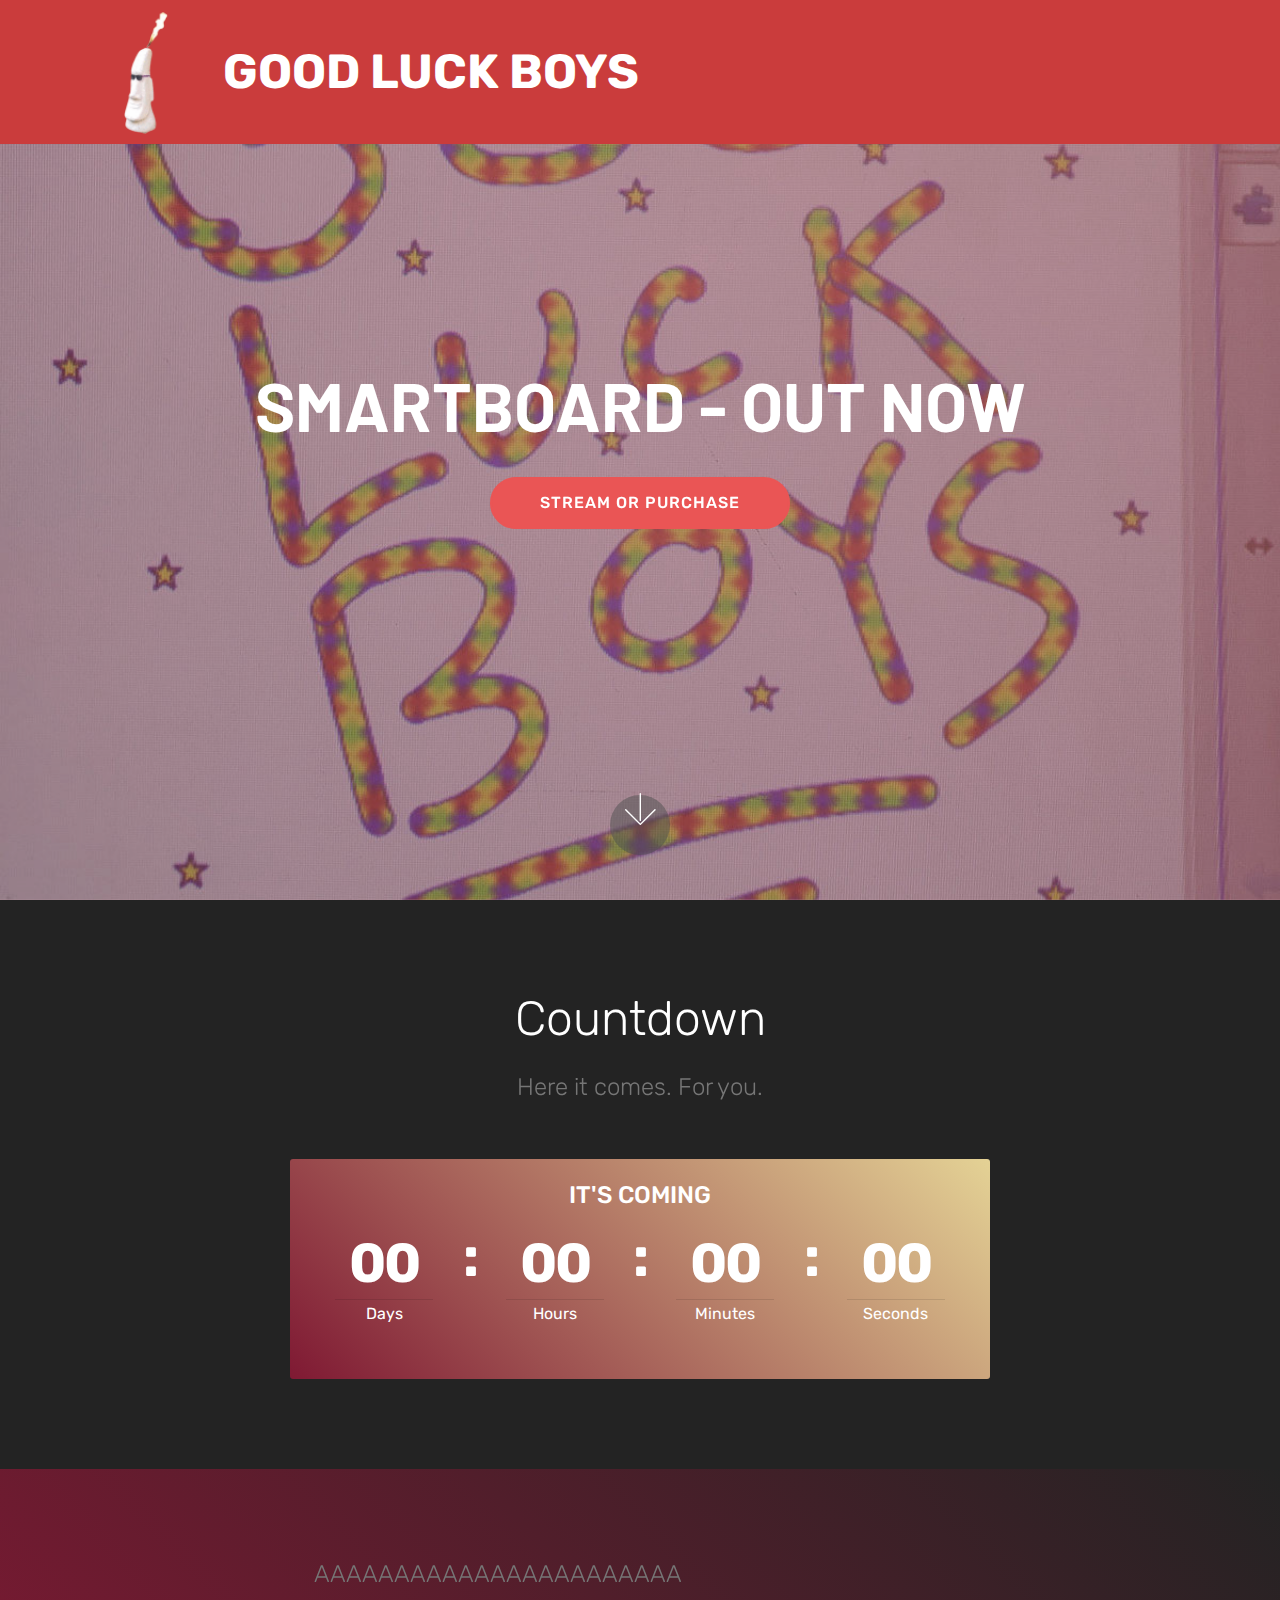
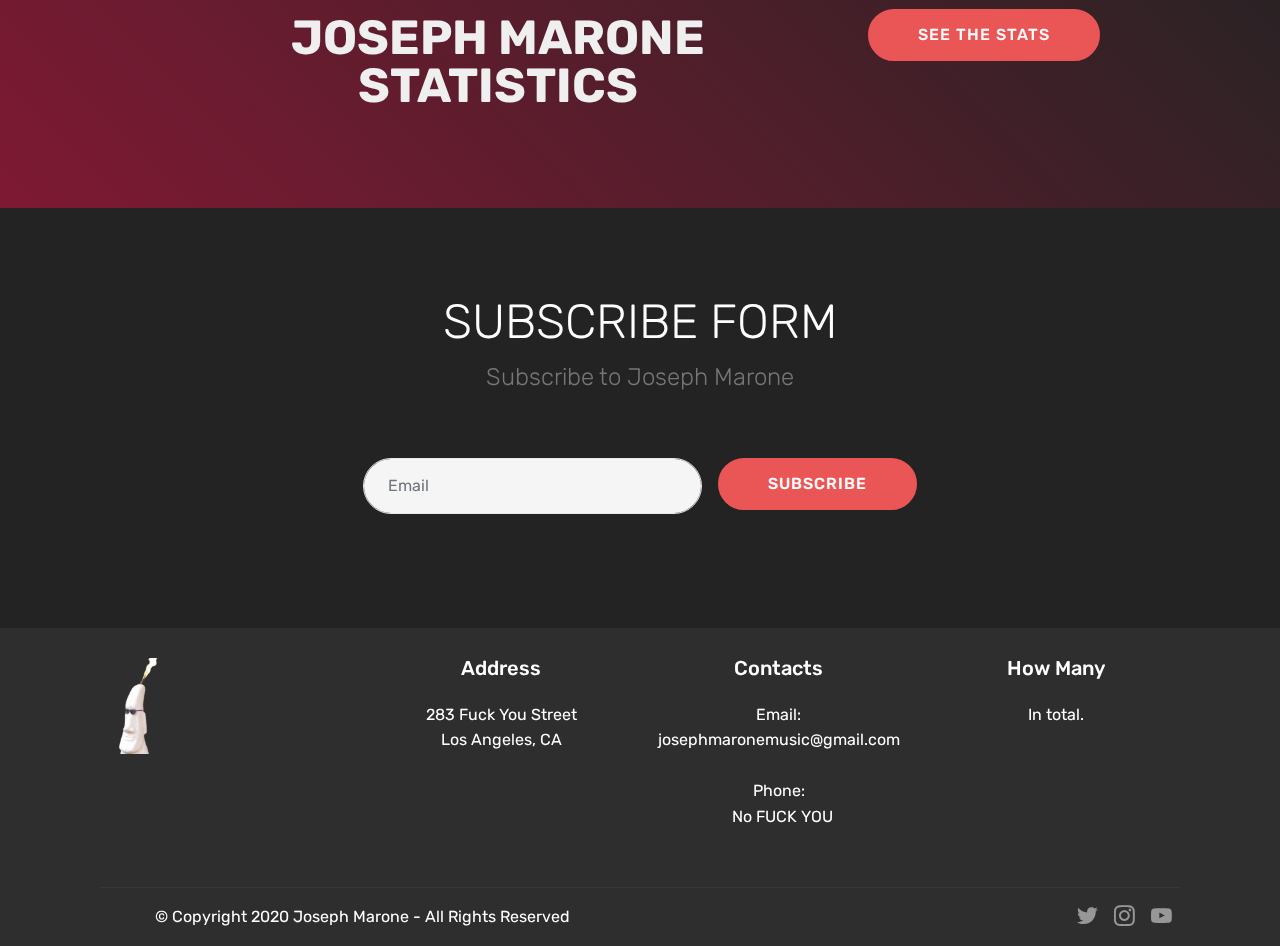
<file: index.html>
<!DOCTYPE html>
<html  >
<head>
  <!-- Site made with Mobirise Website Builder v4.11.6, https://mobirise.com -->
  <meta charset="UTF-8">
  <meta http-equiv="X-UA-Compatible" content="IE=edge">
  <meta name="generator" content="Mobirise v4.11.6, mobirise.com">
  <meta name="viewport" content="width=device-width, initial-scale=1, minimum-scale=1">
  <link rel="shortcut icon" href="assets/images/b7b40c9-removebg-preview-124x122.png" type="image/x-icon">
  <meta name="description" content="">
  
  <title>Home</title>
  <link rel="stylesheet" href="assets/web/assets/mobirise-icons/mobirise-icons.css">
  <link rel="stylesheet" href="assets/bootstrap/css/bootstrap.min.css">
  <link rel="stylesheet" href="assets/bootstrap/css/bootstrap-grid.min.css">
  <link rel="stylesheet" href="assets/bootstrap/css/bootstrap-reboot.min.css">
  <link rel="stylesheet" href="assets/socicon/css/styles.css">
  <link rel="stylesheet" href="assets/dropdown/css/style.css">
  <link rel="stylesheet" href="assets/tether/tether.min.css">
  <link rel="stylesheet" href="assets/theme/css/style.css">
  <link rel="preload" as="style" href="assets/mobirise/css/mbr-additional.css"><link rel="stylesheet" href="assets/mobirise/css/mbr-additional.css" type="text/css">
  
  
  
</head>
<body>
  <section class="menu cid-qTkzRZLJNu" once="menu" id="menu1-0">

    

    <nav class="navbar navbar-expand beta-menu navbar-dropdown align-items-center navbar-fixed-top navbar-toggleable-sm">
        <button class="navbar-toggler navbar-toggler-right" type="button" data-toggle="collapse" data-target="#navbarSupportedContent" aria-controls="navbarSupportedContent" aria-expanded="false" aria-label="Toggle navigation">
            <div class="hamburger">
                <span></span>
                <span></span>
                <span></span>
                <span></span>
            </div>
        </button>
        <div class="menu-logo">
            <div class="navbar-brand">
                <span class="navbar-logo">
                    <a href="index.html">
                         <img src="assets/images/b7b40c9-removebg-preview-124x122.png" alt="Mobirise" title="" style="height: 8rem;">
                    </a>
                </span>
                <span class="navbar-caption-wrap"><a class="navbar-caption text-white display-2" href="index.html">GOOD LUCK BOYS</a></span>
            </div>
        </div>
        <div class="collapse navbar-collapse" id="navbarSupportedContent">
            
            
        </div>
    </nav>
</section>

<section class="engine"><a href="https://mobirise.info/y">html website templates</a></section><section class="cid-qTkA127IK8 mbr-fullscreen mbr-parallax-background" id="header2-1">

    

    <div class="mbr-overlay" style="opacity: 0.4; background-color: rgb(127, 25, 51);"></div>

    <div class="container align-center">
        <div class="row justify-content-md-center">
            <div class="mbr-white col-md-10">
                <h1 class="mbr-section-title mbr-bold pb-3 mbr-fonts-style display-1">SMARTBOARD - OUT NOW</h1>
                
                
                <div class="mbr-section-btn"><a class="btn btn-md btn-success display-4" href="page1.html">STREAM OR PURCHASE</a></div>
            </div>
        </div>
    </div>
    <div class="mbr-arrow hidden-sm-down" aria-hidden="true">
        <a href="#next">
            <i class="mbri-down mbr-iconfont"></i>
        </a>
    </div>
</section>

<section class="countdown2 cid-rL9UUoFAFK" id="countdown2-3">

    

    

    <div class="container">
        <h2 class="mbr-section-title pb-3 align-center mbr-fonts-style display-2">
            Countdown
        </h2>
        <h3 class="mbr-section-subtitle align-center mbr-fonts-style display-5">
            Here it comes. For you.</h3>
    </div>
    <div class="container pt-5 mt-2">
        <div class=" countdown-cont align-center p-4">
            <div class="event-name align-left mbr-white ">
                <h4 class="mbr-fonts-style display-5">IT'S COMING</h4>
            </div>
            <div class="countdown align-center py-2" data-due-date="2020/12/30">
            </div>
            <div class="daysCountdown" title="Days"></div>
            <div class="hoursCountdown" title="Hours"></div>
            <div class="minutesCountdown" title="Minutes"></div>
            <div class="secondsCountdown" title="Seconds"></div>
            <div class="event-date align-left mbr-white">
                <h5 class="mbr-fonts-style display-7"></h5>
            </div>
        </div>

        
    </div>
</section>

<section class="mbr-section info1 cid-rLaa8sZBj8" id="info1-a">

    

    
    <div class="container">
        <div class="row justify-content-center content-row">
            <div class="media-container-column title col-12 col-lg-7 col-md-6">
                <h3 class="mbr-section-subtitle align-left mbr-light pb-3 mbr-fonts-style display-5">AAAAAAAAAAAAAAAAAAAAAAA</h3>
                <h2 class="align-left mbr-bold mbr-fonts-style display-2">JOSEPH MARONE STATISTICS</h2>
            </div>
            <div class="media-container-column col-12 col-lg-3 col-md-4">
                <div class="mbr-section-btn align-right py-4"><a class="btn btn-success display-4" href="page2.html">SEE THE STATS</a></div>
            </div>
        </div>
    </div>
</section>

<section class="mbr-section form3 cid-rLac1Do5JK" id="form3-h">

    

    

    <div class="container">
        <div class="row justify-content-center">
            <div class="title col-12 col-lg-8">
                <h2 class="align-center pb-2 mbr-fonts-style display-2">
                    SUBSCRIBE FORM
                </h2>
                <h3 class="mbr-section-subtitle align-center pb-5 mbr-light mbr-fonts-style display-5">
                    Subscribe to Joseph Marone</h3>
            </div>
        </div>

        <div class="row py-2 justify-content-center">
            <div class="col-12 col-lg-6  col-md-8 " data-form-type="formoid">
                <!---Formbuilder Form--->
                <form action="https://mobirise.com/" method="POST" class="mbr-form form-with-styler" data-form-title="Mobirise Form"><input type="hidden" name="email" data-form-email="true" value="P8vS2J+5olU165BzGCK5MlP9I4XF6N3EKGksPCCINpO/b2EO5TMOBLsuZFDQJ4741s5reag8WKQ4Do4iDpMk25rzKZnkvdo6+8cDbV6QDTZf0KSKNm5JmdCntFYj5AEx">
                    <div class="row">
                        <div hidden="hidden" data-form-alert="" class="alert alert-success col-12">Thanks for filling out the form!</div>
                        <div hidden="hidden" data-form-alert-danger="" class="alert alert-danger col-12">
                        </div>
                    </div>
                    <div class="dragArea row">
                        <div class="form-group col" data-for="email">
                            <input type="email" name="email" placeholder="Email" data-form-field="Email" required="required" class="form-control display-7" id="email-form3-h">
                        </div>
                        <div class="col-auto input-group-btn"><button type="submit" class="btn  btn-success display-4">SUBSCRIBE</button></div>
                    </div>
                </form><!---Formbuilder Form--->
            </div>
        </div>
    </div>
</section>

<section class="cid-qTkAaeaxX5" id="footer1-2">

    

    

    <div class="container">
        <div class="media-container-row content text-white">
            <div class="col-12 col-md-3">
                <div class="media-wrap">
                    <a href="index.html">
                        <img src="assets/images/b7b40c9-removebg-preview-3-192x188.png" alt="Mobirise" title="">
                    </a>
                </div>
            </div>
            <div class="col-12 col-md-3 mbr-fonts-style display-7">
                <h5 class="pb-3">
                    Address
                </h5>
                <p class="mbr-text">283 Fuck You Street<br>Los Angeles, CA</p>
            </div>
            <div class="col-12 col-md-3 mbr-fonts-style display-7">
                <h5 class="pb-3">
                    Contacts
                </h5>
                <p class="mbr-text">
                    Email: josephmaronemusic@gmail.com &nbsp; &nbsp; &nbsp; &nbsp; &nbsp;<br>Phone: <br>&nbsp; &nbsp; &nbsp; &nbsp; &nbsp; &nbsp; &nbsp; &nbsp; &nbsp; No FUCK YOU &nbsp; &nbsp; &nbsp; &nbsp; &nbsp; &nbsp; &nbsp; &nbsp; &nbsp;&nbsp;</p>
            </div>
            <div class="col-12 col-md-3 mbr-fonts-style display-7">
                <h5 class="pb-3">
                    How Many</h5>
                <p class="mbr-text">In total.</p>
            </div>
        </div>
        <div class="footer-lower">
            <div class="media-container-row">
                <div class="col-sm-12">
                    <hr>
                </div>
            </div>
            <div class="media-container-row mbr-white">
                <div class="col-sm-6 copyright">
                    <p class="mbr-text mbr-fonts-style display-7">
                        © Copyright 2020 Joseph Marone - All Rights Reserved
                    </p>
                </div>
                <div class="col-md-6">
                    <div class="social-list align-right">
                        <div class="soc-item">
                            <a href="https://twitter.com/good_luckboys" target="_blank">
                                <span class="mbr-iconfont mbr-iconfont-social socicon-twitter socicon"></span>
                            </a>
                        </div>
                        <div class="soc-item">
                            <a href="https://instagram.com/good.luckboys" target="_blank">
                                <span class="mbr-iconfont mbr-iconfont-social socicon-instagram socicon"></span>
                            </a>
                        </div>
                        <div class="soc-item">
                            <a href="https://www.youtube.com/channel/UCyFqSBCvnda2ZVxbmGqr5Iw" target="_blank">
                                <span class="mbr-iconfont mbr-iconfont-social socicon-youtube socicon"></span>
                            </a>
                        </div>
                        
                        
                        
                    </div>
                </div>
            </div>
        </div>
    </div>
</section>


  <script src="assets/web/assets/jquery/jquery.min.js"></script>
  <script src="assets/popper/popper.min.js"></script>
  <script src="assets/bootstrap/js/bootstrap.min.js"></script>
  <script src="assets/smoothscroll/smooth-scroll.js"></script>
  <script src="assets/dropdown/js/nav-dropdown.js"></script>
  <script src="assets/dropdown/js/navbar-dropdown.js"></script>
  <script src="assets/touchswipe/jquery.touch-swipe.min.js"></script>
  <script src="assets/parallax/jarallax.min.js"></script>
  <script src="assets/countdown/jquery.countdown.min.js"></script>
  <script src="assets/tether/tether.min.js"></script>
  <script src="assets/theme/js/script.js"></script>
  <script src="assets/formoid/formoid.min.js"></script>
  
  
</body>
</html>
</file>
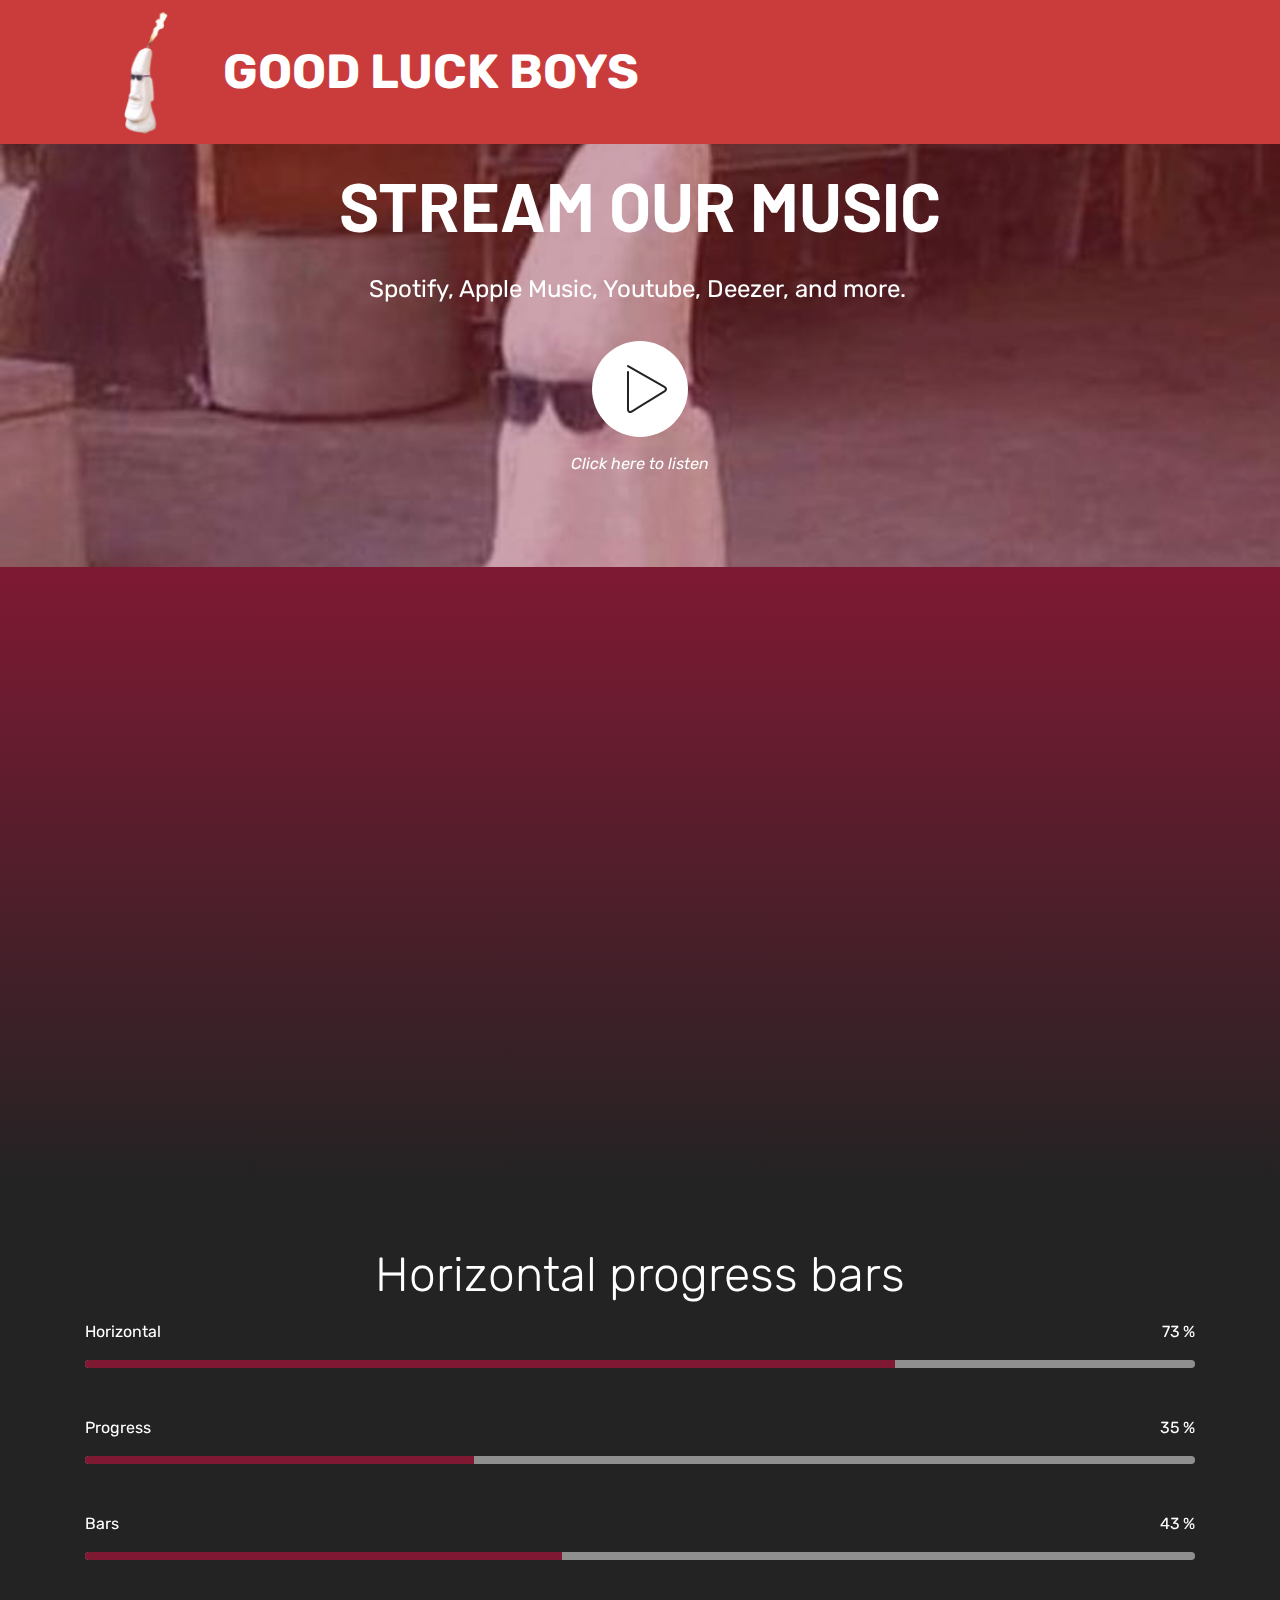
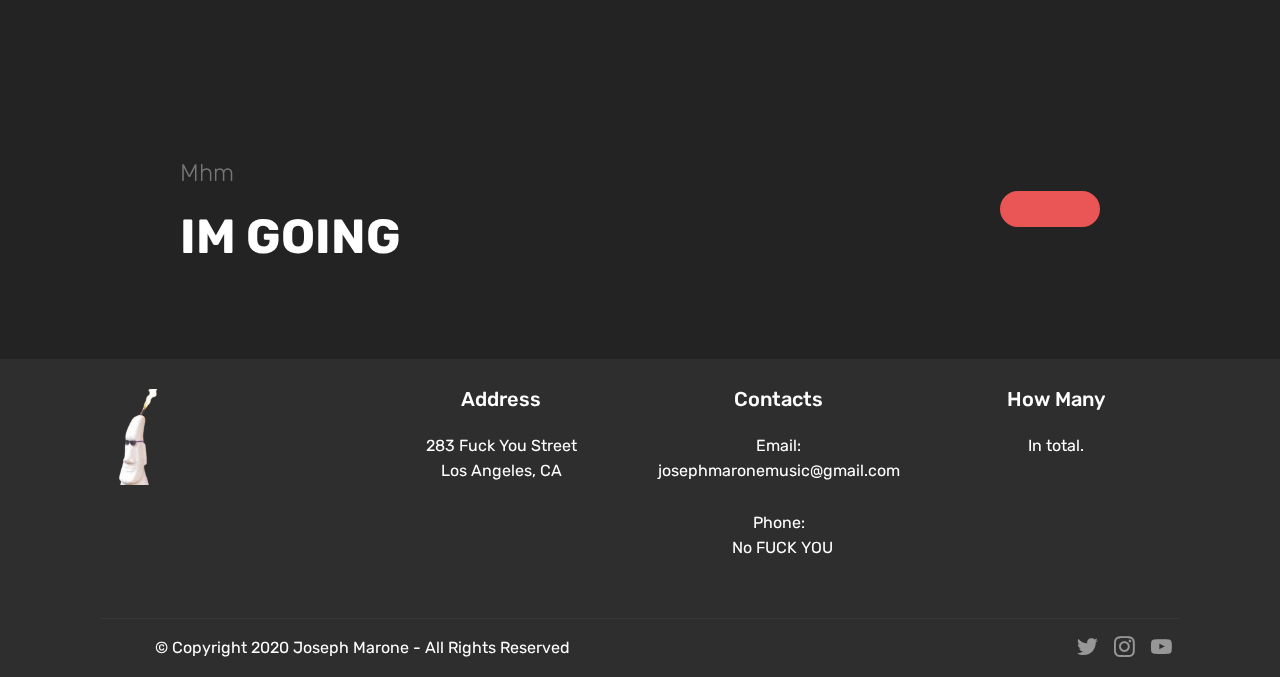
<file: page1.html>
<!DOCTYPE html>
<html  >
<head>
  <!-- Site made with Mobirise Website Builder v4.11.6, https://mobirise.com -->
  <meta charset="UTF-8">
  <meta http-equiv="X-UA-Compatible" content="IE=edge">
  <meta name="generator" content="Mobirise v4.11.6, mobirise.com">
  <meta name="viewport" content="width=device-width, initial-scale=1, minimum-scale=1">
  <link rel="shortcut icon" href="assets/images/b7b40c9-removebg-preview-124x122.png" type="image/x-icon">
  <meta name="description" content="Website Maker Description">
  
  <title>Music</title>
  <link rel="stylesheet" href="assets/web/assets/mobirise-icons/mobirise-icons.css">
  <link rel="stylesheet" href="assets/bootstrap/css/bootstrap.min.css">
  <link rel="stylesheet" href="assets/bootstrap/css/bootstrap-grid.min.css">
  <link rel="stylesheet" href="assets/bootstrap/css/bootstrap-reboot.min.css">
  <link rel="stylesheet" href="assets/socicon/css/styles.css">
  <link rel="stylesheet" href="assets/tether/tether.min.css">
  <link rel="stylesheet" href="assets/dropdown/css/style.css">
  <link rel="stylesheet" href="assets/theme/css/style.css">
  <link rel="preload" as="style" href="assets/mobirise/css/mbr-additional.css"><link rel="stylesheet" href="assets/mobirise/css/mbr-additional.css" type="text/css">
  
  
  
</head>
<body>
  <section class="menu cid-qTkzRZLJNu" once="menu" id="menu1-4">

    

    <nav class="navbar navbar-expand beta-menu navbar-dropdown align-items-center navbar-fixed-top navbar-toggleable-sm">
        <button class="navbar-toggler navbar-toggler-right" type="button" data-toggle="collapse" data-target="#navbarSupportedContent" aria-controls="navbarSupportedContent" aria-expanded="false" aria-label="Toggle navigation">
            <div class="hamburger">
                <span></span>
                <span></span>
                <span></span>
                <span></span>
            </div>
        </button>
        <div class="menu-logo">
            <div class="navbar-brand">
                <span class="navbar-logo">
                    <a href="index.html">
                         <img src="assets/images/b7b40c9-removebg-preview-124x122.png" alt="Mobirise" title="" style="height: 8rem;">
                    </a>
                </span>
                <span class="navbar-caption-wrap"><a class="navbar-caption text-white display-2" href="index.html">GOOD LUCK BOYS</a></span>
            </div>
        </div>
        <div class="collapse navbar-collapse" id="navbarSupportedContent">
            
            
        </div>
    </nav>
</section>

<section class="engine"><a href="https://mobirise.info/z">best free css templates</a></section><section class="header8 cid-rLa5BIzKb6 mbr-parallax-background" id="header8-6">

    

    <div class="mbr-overlay" style="opacity: 0.4; background-color: rgb(127, 25, 51);">
    </div>

    <div class="container align-center">
        <div class="row justify-content-md-center">
            <div class="mbr-white col-md-10">
                <h1 class="mbr-section-title align-center py-2 mbr-bold mbr-fonts-style display-1"><br>STREAM OUR MUSIC</h1>
                <p class="mbr-text align-center py-2 mbr-fonts-style display-5">Spotify, Apple Music, Youtube, Deezer, and more.&nbsp;</p>
                <div class="mbr-media show-modal align-center py-2" data-modal=".modalWindow">
                         <a href="https://li.sten.to/bZdnpQU" target="_blank"><span class="mbr-iconfont mbri-play" style="color: rgb(35, 35, 35); fill: rgb(35, 35, 35);"></span></a>
                </div>
                <div class="icon-description align-center font-italic pb-3 mbr-fonts-style display-7">Click here to listen</div>
                
            </div>
        </div>
    </div>
    <div>
        <div class="modalWindow" style="display: none;">
            <div class="modalWindow-container">
                <div class="modalWindow-video-container">
                    <div class="modalWindow-video">
                        <iframe width="100%" height="100%" frameborder="0" allowfullscreen="1" data-src="https://www.youtube.com/watch?v=G9XDf3ndPmQ"></iframe>
                    </div>
                    <a class="close" role="button" data-dismiss="modal">
                        <span aria-hidden="true" class="mbri-close mbr-iconfont closeModal"></span>
                        <span class="sr-only">Close</span>
                    </a>
                </div>
            </div>
        </div>
    </div>
</section>

<section class="cid-rLa6veYLoo" id="video3-7">

    
    
    <figure class="mbr-figure align-center container">
        <div class="video-block" style="width: 80%;">
            <div><iframe class="mbr-embedded-video" src="https://www.youtube.com/embed/G72VK1lDTrU?rel=0&amp;amp;showinfo=0&amp;autoplay=1&amp;loop=1&amp;playlist=G72VK1lDTrU" width="1280" height="720" frameborder="0" allowfullscreen></iframe></div>
        </div>
    </figure>
</section>

<section class="progress-bars1 cid-rLa9A33nYG" id="progress-bars1-9">
    
    

    

    <div class="container">
        <h2 class="mbr-section-title pb-2 align-center mbr-fonts-style display-2">
            Horizontal progress bars
        </h2>

        

        <div class="progress_elements">
            <div class="progress1 pb-5">
                <div class="title-wrap">
                    <div class="progressbar-title mbr-fonts-style display-7">
                        <p>
                            Horizontal</p>
                    </div>
                    <div class="progress_value mbr-fonts-style display-7">
                        <div class="progressbar-number"></div>
                        <span>%</span>
                    </div>
                </div>
                <progress class="progress progress-primary" max="100" value="73">
                </progress>
            </div>
            
            <div class="progress2 pb-5">
                <div class="title-wrap">
                    <div class="progressbar-title mbr-fonts-style display-7">
                        <p>Progress</p>
                    </div>
                <div class="progress_value mbr-fonts-style display-7">
                    <div class="progressbar-number"></div>
                    <span>%</span>
                </div>
                </div>
                <progress class="progress progress-primary" max="100" value="35">
                </progress>
            </div>
            
            <div class="progress3 pb-5">
                <div class="title-wrap">
                    <div class="progressbar-title mbr-fonts-style display-7">
                        <p>Bars</p>
                    </div>
                    <div class="progress_value mbr-fonts-style display-7">
                        <div class="progressbar-number"></div>
                        <span>%</span>
                    </div>
                </div>
                <progress class="progress progress-primary" max="100" value="43">
                </progress>
            </div>
            
            
        </div>
    </div>
</section>

<section class="mbr-section info1 cid-rLgoVOmSc8" id="info1-l">

    

    
    <div class="container">
        <div class="row justify-content-center content-row">
            <div class="media-container-column title col-12 col-lg-7 col-md-6">
                <h3 class="mbr-section-subtitle align-left mbr-light pb-3 mbr-fonts-style display-5">
                    Mhm</h3>
                <h2 class="align-left mbr-bold mbr-fonts-style display-2">
                    IM GOING</h2>
            </div>
            <div class="media-container-column col-12 col-lg-3 col-md-4">
                <div class="mbr-section-btn align-right py-4"><a class="btn btn-success display-4" href="page3.html"></a></div>
            </div>
        </div>
    </div>
</section>

<section class="cid-rLa9wRr6MH" id="footer1-8">

    

    

    <div class="container">
        <div class="media-container-row content text-white">
            <div class="col-12 col-md-3">
                <div class="media-wrap">
                    <a href="index.html">
                        <img src="assets/images/b7b40c9-removebg-preview-3-192x188.png" alt="Mobirise" title="">
                    </a>
                </div>
            </div>
            <div class="col-12 col-md-3 mbr-fonts-style display-7">
                <h5 class="pb-3">
                    Address
                </h5>
                <p class="mbr-text">283 Fuck You Street<br>Los Angeles, CA</p>
            </div>
            <div class="col-12 col-md-3 mbr-fonts-style display-7">
                <h5 class="pb-3">
                    Contacts
                </h5>
                <p class="mbr-text">
                    Email: josephmaronemusic@gmail.com &nbsp; &nbsp; &nbsp; &nbsp; &nbsp;<br>Phone: <br>&nbsp; &nbsp; &nbsp; &nbsp; &nbsp; &nbsp; &nbsp; &nbsp; &nbsp; No FUCK YOU &nbsp; &nbsp; &nbsp; &nbsp; &nbsp; &nbsp; &nbsp; &nbsp; &nbsp;&nbsp;</p>
            </div>
            <div class="col-12 col-md-3 mbr-fonts-style display-7">
                <h5 class="pb-3">
                    How Many</h5>
                <p class="mbr-text">In total.</p>
            </div>
        </div>
        <div class="footer-lower">
            <div class="media-container-row">
                <div class="col-sm-12">
                    <hr>
                </div>
            </div>
            <div class="media-container-row mbr-white">
                <div class="col-sm-6 copyright">
                    <p class="mbr-text mbr-fonts-style display-7">
                        © Copyright 2020 Joseph Marone - All Rights Reserved
                    </p>
                </div>
                <div class="col-md-6">
                    <div class="social-list align-right">
                        <div class="soc-item">
                            <a href="https://twitter.com/goodluckboys2" target="_blank">
                                <span class="mbr-iconfont mbr-iconfont-social socicon-twitter socicon"></span>
                            </a>
                        </div>
                        <div class="soc-item">
                            <a href="https://instagram.com/good.luckboys" target="_blank">
                                <span class="mbr-iconfont mbr-iconfont-social socicon-instagram socicon"></span>
                            </a>
                        </div>
                        <div class="soc-item">
                            <a href="https://www.youtube.com/channel/UCyFqSBCvnda2ZVxbmGqr5Iw" target="_blank">
                                <span class="mbr-iconfont mbr-iconfont-social socicon-youtube socicon"></span>
                            </a>
                        </div>
                        
                        
                        
                    </div>
                </div>
            </div>
        </div>
    </div>
</section>


  <script src="assets/web/assets/jquery/jquery.min.js"></script>
  <script src="assets/popper/popper.min.js"></script>
  <script src="assets/bootstrap/js/bootstrap.min.js"></script>
  <script src="assets/smoothscroll/smooth-scroll.js"></script>
  <script src="assets/tether/tether.min.js"></script>
  <script src="assets/touchswipe/jquery.touch-swipe.min.js"></script>
  <script src="assets/playervimeo/vimeo_player.js"></script>
  <script src="assets/parallax/jarallax.min.js"></script>
  <script src="assets/dropdown/js/nav-dropdown.js"></script>
  <script src="assets/dropdown/js/navbar-dropdown.js"></script>
  <script src="assets/theme/js/script.js"></script>
  
  
</body>
</html>
</file>
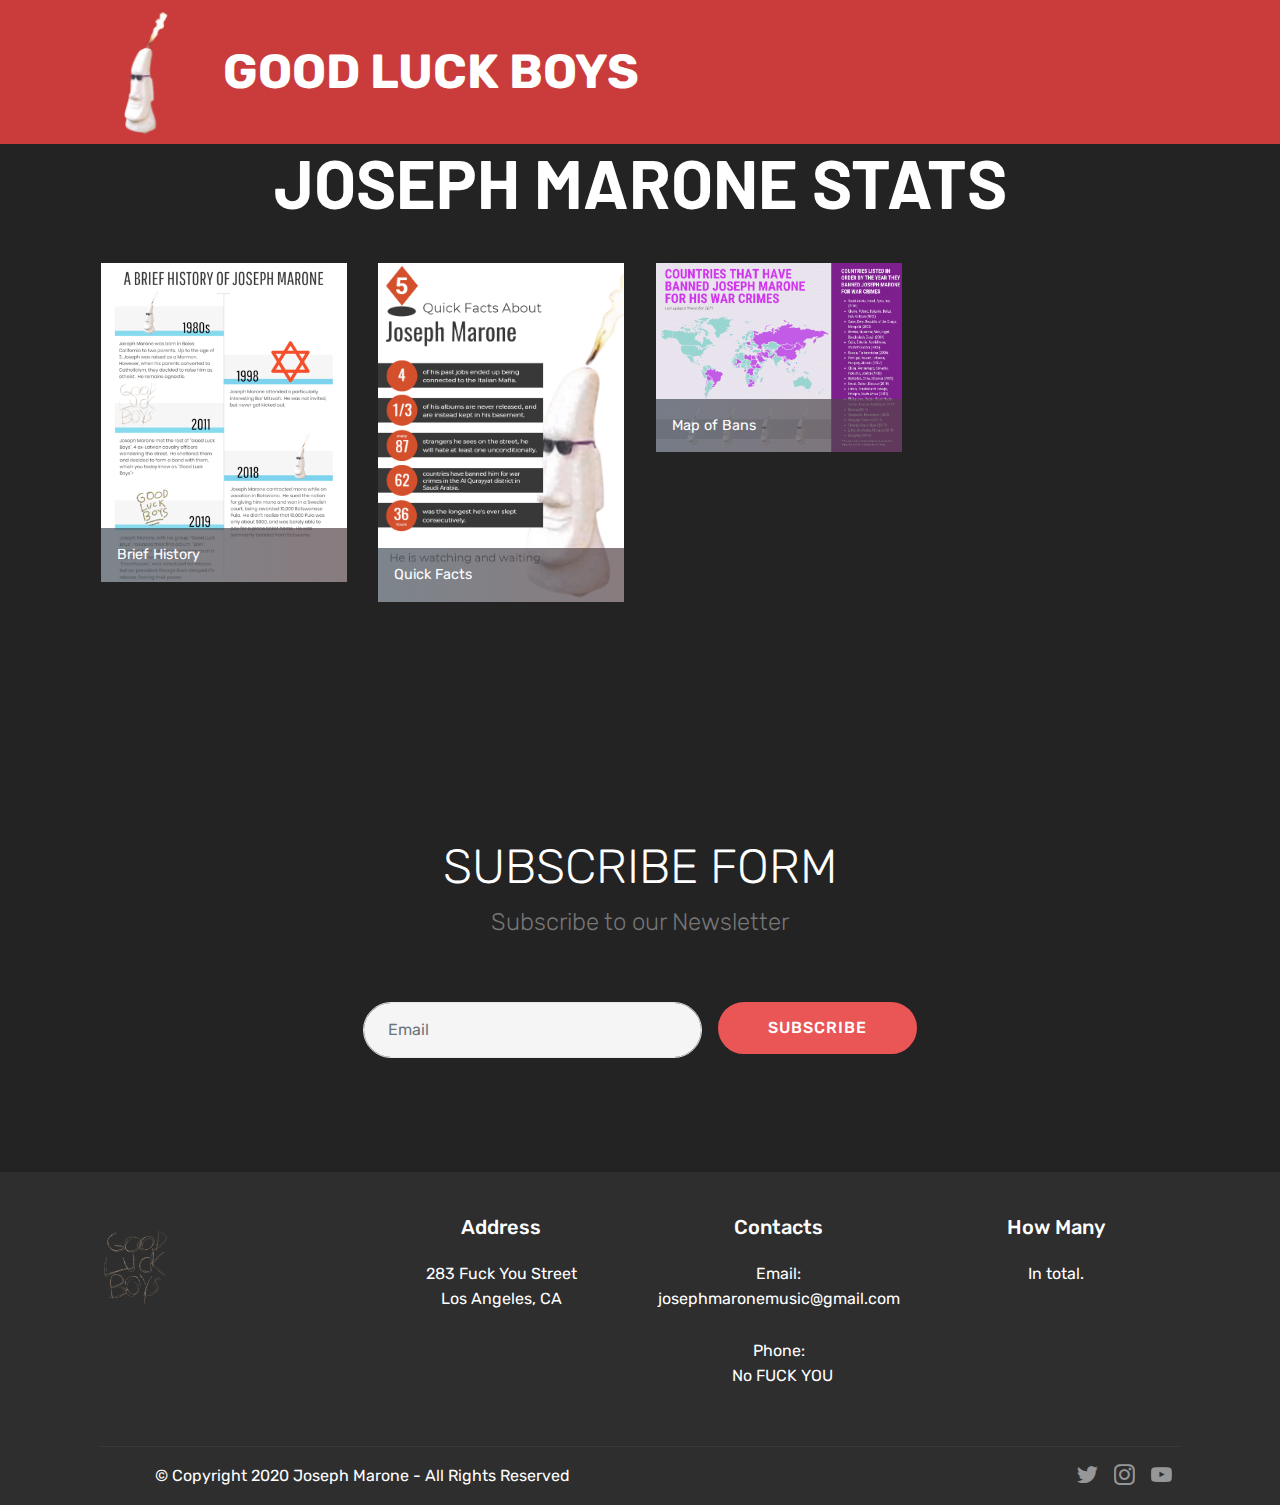
<file: page2.html>
<!DOCTYPE html>
<html  >
<head>
  <!-- Site made with Mobirise Website Builder v4.11.6, https://mobirise.com -->
  <meta charset="UTF-8">
  <meta http-equiv="X-UA-Compatible" content="IE=edge">
  <meta name="generator" content="Mobirise v4.11.6, mobirise.com">
  <meta name="viewport" content="width=device-width, initial-scale=1, minimum-scale=1">
  <link rel="shortcut icon" href="assets/images/b7b40c9-removebg-preview-124x122.png" type="image/x-icon">
  <meta name="description" content="Website Builder Description">
  
  <title>About</title>
  <link rel="stylesheet" href="assets/web/assets/mobirise-icons/mobirise-icons.css">
  <link rel="stylesheet" href="assets/bootstrap/css/bootstrap.min.css">
  <link rel="stylesheet" href="assets/bootstrap/css/bootstrap-grid.min.css">
  <link rel="stylesheet" href="assets/bootstrap/css/bootstrap-reboot.min.css">
  <link rel="stylesheet" href="assets/socicon/css/styles.css">
  <link rel="stylesheet" href="assets/dropdown/css/style.css">
  <link rel="stylesheet" href="assets/tether/tether.min.css">
  <link rel="stylesheet" href="assets/theme/css/style.css">
  <link rel="stylesheet" href="assets/gallery/style.css">
  <link rel="preload" as="style" href="assets/mobirise/css/mbr-additional.css"><link rel="stylesheet" href="assets/mobirise/css/mbr-additional.css" type="text/css">
  
  
  
</head>
<body>
  <section class="menu cid-qTkzRZLJNu" once="menu" id="menu1-b">

    

    <nav class="navbar navbar-expand beta-menu navbar-dropdown align-items-center navbar-fixed-top navbar-toggleable-sm">
        <button class="navbar-toggler navbar-toggler-right" type="button" data-toggle="collapse" data-target="#navbarSupportedContent" aria-controls="navbarSupportedContent" aria-expanded="false" aria-label="Toggle navigation">
            <div class="hamburger">
                <span></span>
                <span></span>
                <span></span>
                <span></span>
            </div>
        </button>
        <div class="menu-logo">
            <div class="navbar-brand">
                <span class="navbar-logo">
                    <a href="index.html">
                         <img src="assets/images/b7b40c9-removebg-preview-124x122.png" alt="Mobirise" title="" style="height: 8rem;">
                    </a>
                </span>
                <span class="navbar-caption-wrap"><a class="navbar-caption text-white display-2" href="index.html">GOOD LUCK BOYS</a></span>
            </div>
        </div>
        <div class="collapse navbar-collapse" id="navbarSupportedContent">
            
            
        </div>
    </nav>
</section>

<section class="engine"><a href="https://mobirise.info/w">free html5 templates</a></section><section class="header1 cid-rLad7H3vjV" id="header16-i">

    

    

    <div class="container">
        <div class="row justify-content-md-center">
            <div class="col-md-10 align-center">
                <h1 class="mbr-section-title mbr-bold pb-3 mbr-fonts-style display-1">
                    <br>JOSEPH MARONE STATS</h1>
                
                
                
            </div>
        </div>
    </div>

</section>

<section class="mbr-gallery mbr-slider-carousel cid-rLaaF8Ey8k" id="gallery2-f">

    

    <div class="container">
        <div><!-- Filter --><!-- Gallery --><div class="mbr-gallery-row"><div class="mbr-gallery-layout-default"><div><div><div class="mbr-gallery-item mbr-gallery-item--p2" data-video-url="false" data-tags="Animated"><div href="#lb-gallery2-f" data-slide-to="0" data-toggle="modal"><img src="assets/images/jose-829x1076-800x1038.png" alt="" title=""><span class="icon-focus"></span><span class="mbr-gallery-title mbr-fonts-style display-7">Brief History</span></div></div><div class="mbr-gallery-item mbr-gallery-item--p2" data-video-url="false" data-tags="Animated"><div href="#lb-gallery2-f" data-slide-to="1" data-toggle="modal"><img src="assets/images/joe-1-631x870-631x870.png" alt="" title=""><span class="icon-focus"></span><span class="mbr-gallery-title mbr-fonts-style display-7">Quick Facts</span></div></div><div class="mbr-gallery-item mbr-gallery-item--p2" data-video-url="false" data-tags="Animated"><div href="#lb-gallery2-f" data-slide-to="2" data-toggle="modal"><img src="assets/images/war-crimes-400x308-400x308.png" alt="" title=""><span class="icon-focus"></span><span class="mbr-gallery-title mbr-fonts-style display-7">Map of Bans</span></div></div></div></div><div class="clearfix"></div></div></div><!-- Lightbox --><div data-app-prevent-settings="" class="mbr-slider modal fade carousel slide" tabindex="-1" data-keyboard="true" data-interval="false" id="lb-gallery2-f"><div class="modal-dialog"><div class="modal-content"><div class="modal-body"><div class="carousel-inner"><div class="carousel-item"><img src="assets/images/jose-829x1076.png" alt="" title=""></div><div class="carousel-item active"><img src="assets/images/joe-1-631x870.png" alt="" title=""></div><div class="carousel-item"><img src="assets/images/war-crimes-400x308.png" alt="" title=""></div></div><a class="carousel-control carousel-control-prev" role="button" data-slide="prev" href="#lb-gallery2-f"><span class="mbri-left mbr-iconfont" aria-hidden="true"></span><span class="sr-only">Previous</span></a><a class="carousel-control carousel-control-next" role="button" data-slide="next" href="#lb-gallery2-f"><span class="mbri-right mbr-iconfont" aria-hidden="true"></span><span class="sr-only">Next</span></a><a class="close" href="#" role="button" data-dismiss="modal"><span class="sr-only">Close</span></a></div></div></div></div></div>
    </div>

</section>

<section class="mbr-section form3 cid-rLgoskHSXf" id="form3-j">

    

    

    <div class="container">
        <div class="row justify-content-center">
            <div class="title col-12 col-lg-8">
                <h2 class="align-center pb-2 mbr-fonts-style display-2">
                    SUBSCRIBE FORM
                </h2>
                <h3 class="mbr-section-subtitle align-center pb-5 mbr-light mbr-fonts-style display-5">
                    Subscribe to our Newsletter
                </h3>
            </div>
        </div>

        <div class="row py-2 justify-content-center">
            <div class="col-12 col-lg-6  col-md-8 " data-form-type="formoid">
                <!---Formbuilder Form--->
                <form action="https://mobirise.com/" method="POST" class="mbr-form form-with-styler" data-form-title="Mobirise Form"><input type="hidden" name="email" data-form-email="true" value="KXto0ieTAVwtU3MB74Lrdm8quHF+NTvqC7+HiAgLe4FzPQDibMU4rm1bXJUwOqOK6c8B0dko4ArM9mGqC4U4/zIC4q6Pq1HSntuaWkqSSk4SeLVQClSAvCkr6/N7w+SB">
                    <div class="row">
                        <div hidden="hidden" data-form-alert="" class="alert alert-success col-12">Thanks for filling out the form!</div>
                        <div hidden="hidden" data-form-alert-danger="" class="alert alert-danger col-12">
                        </div>
                    </div>
                    <div class="dragArea row">
                        <div class="form-group col" data-for="email">
                            <input type="email" name="email" placeholder="Email" data-form-field="Email" required="required" class="form-control display-7" id="email-form3-j">
                        </div>
                        <div class="col-auto input-group-btn"><button type="submit" class="btn  btn-success display-4">SUBSCRIBE</button></div>
                    </div>
                </form><!---Formbuilder Form--->
            </div>
        </div>
    </div>
</section>

<section class="cid-rLabT4IxS9" id="footer1-g">

    

    

    <div class="container">
        <div class="media-container-row content text-white">
            <div class="col-12 col-md-3">
                <div class="media-wrap">
                    <a href="index.html">
                        <img src="assets/images/20191121-202316-removebg-preview-140x187.png" alt="Mobirise" title="">
                    </a>
                </div>
            </div>
            <div class="col-12 col-md-3 mbr-fonts-style display-7">
                <h5 class="pb-3">
                    Address
                </h5>
                <p class="mbr-text">283 Fuck You Street<br>Los Angeles, CA</p>
            </div>
            <div class="col-12 col-md-3 mbr-fonts-style display-7">
                <h5 class="pb-3">
                    Contacts
                </h5>
                <p class="mbr-text">
                    Email: josephmaronemusic@gmail.com &nbsp; &nbsp; &nbsp; &nbsp; &nbsp;<br>Phone: <br>&nbsp; &nbsp; &nbsp; &nbsp; &nbsp; &nbsp; &nbsp; &nbsp; &nbsp; No FUCK YOU &nbsp; &nbsp; &nbsp; &nbsp; &nbsp; &nbsp; &nbsp; &nbsp; &nbsp;&nbsp;</p>
            </div>
            <div class="col-12 col-md-3 mbr-fonts-style display-7">
                <h5 class="pb-3">
                    How Many</h5>
                <p class="mbr-text">In total.</p>
            </div>
        </div>
        <div class="footer-lower">
            <div class="media-container-row">
                <div class="col-sm-12">
                    <hr>
                </div>
            </div>
            <div class="media-container-row mbr-white">
                <div class="col-sm-6 copyright">
                    <p class="mbr-text mbr-fonts-style display-7">
                        © Copyright 2020 Joseph Marone - All Rights Reserved
                    </p>
                </div>
                <div class="col-md-6">
                    <div class="social-list align-right">
                        <div class="soc-item">
                            <a href="https://twitter.com/goodluckboys2" target="_blank">
                                <span class="mbr-iconfont mbr-iconfont-social socicon-twitter socicon"></span>
                            </a>
                        </div>
                        <div class="soc-item">
                            <a href="https://instagram.com/good.luckboys" target="_blank">
                                <span class="mbr-iconfont mbr-iconfont-social socicon-instagram socicon"></span>
                            </a>
                        </div>
                        <div class="soc-item">
                            <a href="https://www.youtube.com/channel/UCyFqSBCvnda2ZVxbmGqr5Iw" target="_blank">
                                <span class="mbr-iconfont mbr-iconfont-social socicon-youtube socicon"></span>
                            </a>
                        </div>
                        
                        
                        
                    </div>
                </div>
            </div>
        </div>
    </div>
</section>


  <script src="assets/web/assets/jquery/jquery.min.js"></script>
  <script src="assets/popper/popper.min.js"></script>
  <script src="assets/bootstrap/js/bootstrap.min.js"></script>
  <script src="assets/smoothscroll/smooth-scroll.js"></script>
  <script src="assets/dropdown/js/nav-dropdown.js"></script>
  <script src="assets/dropdown/js/navbar-dropdown.js"></script>
  <script src="assets/touchswipe/jquery.touch-swipe.min.js"></script>
  <script src="assets/masonry/masonry.pkgd.min.js"></script>
  <script src="assets/imagesloaded/imagesloaded.pkgd.min.js"></script>
  <script src="assets/bootstrapcarouselswipe/bootstrap-carousel-swipe.js"></script>
  <script src="assets/tether/tether.min.js"></script>
  <script src="assets/vimeoplayer/jquery.mb.vimeo_player.js"></script>
  <script src="assets/theme/js/script.js"></script>
  <script src="assets/slidervideo/script.js"></script>
  <script src="assets/gallery/player.min.js"></script>
  <script src="assets/gallery/script.js"></script>
  <script src="assets/formoid/formoid.min.js"></script>
  
  
</body>
</html>
</file>
<file: assets/web/assets/mobirise-icons/mobirise-icons.css>
@font-face {
  font-family: 'MobiriseIcons';
  src:  url('mobirise-icons.eot?spat4u');
  src:  url('mobirise-icons.eot?spat4u#iefix') format('embedded-opentype'),
    url('mobirise-icons.ttf?spat4u') format('truetype'),
    url('mobirise-icons.woff?spat4u') format('woff'),
    url('mobirise-icons.svg?spat4u#MobiriseIcons') format('svg');
  font-weight: normal;
  font-style: normal;
  font-display: swap;
}

[class^="mbri-"], [class*=" mbri-"] {
  /* use !important to prevent issues with browser extensions that change fonts */
  font-family: MobiriseIcons !important;
  speak: none;
  font-style: normal;
  font-weight: normal;
  font-variant: normal;
  text-transform: none;
  line-height: 1;

  /* Better Font Rendering =========== */
  -webkit-font-smoothing: antialiased;
  -moz-osx-font-smoothing: grayscale;
}

.mbri-add-submenu:before {
  content: "\e900";
}
.mbri-alert:before {
  content: "\e901";
}
.mbri-align-center:before {
  content: "\e902";
}
.mbri-align-justify:before {
  content: "\e903";
}
.mbri-align-left:before {
  content: "\e904";
}
.mbri-align-right:before {
  content: "\e905";
}
.mbri-android:before {
  content: "\e906";
}
.mbri-apple:before {
  content: "\e907";
}
.mbri-arrow-down:before {
  content: "\e908";
}
.mbri-arrow-next:before {
  content: "\e909";
}
.mbri-arrow-prev:before {
  content: "\e90a";
}
.mbri-arrow-up:before {
  content: "\e90b";
}
.mbri-bold:before {
  content: "\e90c";
}
.mbri-bookmark:before {
  content: "\e90d";
}
.mbri-bootstrap:before {
  content: "\e90e";
}
.mbri-briefcase:before {
  content: "\e90f";
}
.mbri-browse:before {
  content: "\e910";
}
.mbri-bulleted-list:before {
  content: "\e911";
}
.mbri-calendar:before {
  content: "\e912";
}
.mbri-camera:before {
  content: "\e913";
}
.mbri-cart-add:before {
  content: "\e914";
}
.mbri-cart-full:before {
  content: "\e915";
}
.mbri-cash:before {
  content: "\e916";
}
.mbri-change-style:before {
  content: "\e917";
}
.mbri-chat:before {
  content: "\e918";
}
.mbri-clock:before {
  content: "\e919";
}
.mbri-close:before {
  content: "\e91a";
}
.mbri-cloud:before {
  content: "\e91b";
}
.mbri-code:before {
  content: "\e91c";
}
.mbri-contact-form:before {
  content: "\e91d";
}
.mbri-credit-card:before {
  content: "\e91e";
}
.mbri-cursor-click:before {
  content: "\e91f";
}
.mbri-cust-feedback:before {
  content: "\e920";
}
.mbri-database:before {
  content: "\e921";
}
.mbri-delivery:before {
  content: "\e922";
}
.mbri-desktop:before {
  content: "\e923";
}
.mbri-devices:before {
  content: "\e924";
}
.mbri-down:before {
  content: "\e925";
}
.mbri-download:before {
  content: "\e989";
}
.mbri-drag-n-drop:before {
  content: "\e927";
}
.mbri-drag-n-drop2:before {
  content: "\e928";
}
.mbri-edit:before {
  content: "\e929";
}
.mbri-edit2:before {
  content: "\e92a";
}
.mbri-error:before {
  content: "\e92b";
}
.mbri-extension:before {
  content: "\e92c";
}
.mbri-features:before {
  content: "\e92d";
}
.mbri-file:before {
  content: "\e92e";
}
.mbri-flag:before {
  content: "\e92f";
}
.mbri-folder:before {
  content: "\e930";
}
.mbri-gift:before {
  content: "\e931";
}
.mbri-github:before {
  content: "\e932";
}
.mbri-globe:before {
  content: "\e933";
}
.mbri-globe-2:before {
  content: "\e934";
}
.mbri-growing-chart:before {
  content: "\e935";
}
.mbri-hearth:before {
  content: "\e936";
}
.mbri-help:before {
  content: "\e937";
}
.mbri-home:before {
  content: "\e938";
}
.mbri-hot-cup:before {
  content: "\e939";
}
.mbri-idea:before {
  content: "\e93a";
}
.mbri-image-gallery:before {
  content: "\e93b";
}
.mbri-image-slider:before {
  content: "\e93c";
}
.mbri-info:before {
  content: "\e93d";
}
.mbri-italic:before {
  content: "\e93e";
}
.mbri-key:before {
  content: "\e93f";
}
.mbri-laptop:before {
  content: "\e940";
}
.mbri-layers:before {
  content: "\e941";
}
.mbri-left-right:before {
  content: "\e942";
}
.mbri-left:before {
  content: "\e943";
}
.mbri-letter:before {
  content: "\e944";
}
.mbri-like:before {
  content: "\e945";
}
.mbri-link:before {
  content: "\e946";
}
.mbri-lock:before {
  content: "\e947";
}
.mbri-login:before {
  content: "\e948";
}
.mbri-logout:before {
  content: "\e949";
}
.mbri-magic-stick:before {
  content: "\e94a";
}
.mbri-map-pin:before {
  content: "\e94b";
}
.mbri-menu:before {
  content: "\e94c";
}
.mbri-mobile:before {
  content: "\e94d";
}
.mbri-mobile2:before {
  content: "\e94e";
}
.mbri-mobirise:before {
  content: "\e94f";
}
.mbri-more-horizontal:before {
  content: "\e950";
}
.mbri-more-vertical:before {
  content: "\e951";
}
.mbri-music:before {
  content: "\e952";
}
.mbri-new-file:before {
  content: "\e953";
}
.mbri-numbered-list:before {
  content: "\e954";
}
.mbri-opened-folder:before {
  content: "\e955";
}
.mbri-pages:before {
  content: "\e956";
}
.mbri-paper-plane:before {
  content: "\e957";
}
.mbri-paperclip:before {
  content: "\e958";
}
.mbri-photo:before {
  content: "\e959";
}
.mbri-photos:before {
  content: "\e95a";
}
.mbri-pin:before {
  content: "\e95b";
}
.mbri-play:before {
  content: "\e95c";
}
.mbri-plus:before {
  content: "\e95d";
}
.mbri-preview:before {
  content: "\e95e";
}
.mbri-print:before {
  content: "\e95f";
}
.mbri-protect:before {
  content: "\e960";
}
.mbri-question:before {
  content: "\e961";
}
.mbri-quote-left:before {
  content: "\e962";
}
.mbri-quote-right:before {
  content: "\e963";
}
.mbri-refresh:before {
  content: "\e964";
}
.mbri-responsive:before {
  content: "\e965";
}
.mbri-right:before {
  content: "\e966";
}
.mbri-rocket:before {
  content: "\e967";
}
.mbri-sad-face:before {
  content: "\e968";
}
.mbri-sale:before {
  content: "\e969";
}
.mbri-save:before {
  content: "\e96a";
}
.mbri-search:before {
  content: "\e96b";
}
.mbri-setting:before {
  content: "\e96c";
}
.mbri-setting2:before {
  content: "\e96d";
}
.mbri-setting3:before {
  content: "\e96e";
}
.mbri-share:before {
  content: "\e96f";
}
.mbri-shopping-bag:before {
  content: "\e970";
}
.mbri-shopping-basket:before {
  content: "\e971";
}
.mbri-shopping-cart:before {
  content: "\e972";
}
.mbri-sites:before {
  content: "\e973";
}
.mbri-smile-face:before {
  content: "\e974";
}
.mbri-speed:before {
  content: "\e975";
}
.mbri-star:before {
  content: "\e976";
}
.mbri-success:before {
  content: "\e977";
}
.mbri-sun:before {
  content: "\e978";
}
.mbri-sun2:before {
  content: "\e979";
}
.mbri-tablet:before {
  content: "\e97a";
}
.mbri-tablet-vertical:before {
  content: "\e97b";
}
.mbri-target:before {
  content: "\e97c";
}
.mbri-timer:before {
  content: "\e97d";
}
.mbri-to-ftp:before {
  content: "\e97e";
}
.mbri-to-local-drive:before {
  content: "\e97f";
}
.mbri-touch-swipe:before {
  content: "\e980";
}
.mbri-touch:before {
  content: "\e981";
}
.mbri-trash:before {
  content: "\e982";
}
.mbri-underline:before {
  content: "\e983";
}
.mbri-unlink:before {
  content: "\e984";
}
.mbri-unlock:before {
  content: "\e985";
}
.mbri-up-down:before {
  content: "\e986";
}
.mbri-up:before {
  content: "\e987";
}
.mbri-update:before {
  content: "\e988";
}
.mbri-upload:before {
 content: "\e926"; 
}
.mbri-user:before {
  content: "\e98a";
}
.mbri-user2:before {
  content: "\e98b";
}
.mbri-users:before {
  content: "\e98c";
}
.mbri-video:before {
  content: "\e98d";
}
.mbri-video-play:before {
  content: "\e98e";
}
.mbri-watch:before {
  content: "\e98f";
}
.mbri-website-theme:before {
  content: "\e990";
}
.mbri-wifi:before {
  content: "\e991";
}
.mbri-windows:before {
  content: "\e992";
}
.mbri-zoom-out:before {
  content: "\e993";
}
.mbri-redo:before {
  content: "\e994";
}
.mbri-undo:before {
  content: "\e995";
}
</file>
<file: assets/socicon/css/styles.css>
@charset "UTF-8";

@font-face {
  font-family: "socicon";
  src:url("../fonts/socicon.eot");
  src:url("../fonts/socicon.eot?#iefix") format("embedded-opentype"),
    url("../fonts/socicon.woff") format("woff"),
    url("../fonts/socicon.ttf") format("truetype"),
    url("../fonts/socicon.svg#socicon") format("svg");
  font-weight: normal;
  font-style: normal;
  font-display:swap;
}

[data-icon]:before {
  font-family: "socicon" !important;
  content: attr(data-icon);
  font-style: normal !important;
  font-weight: normal !important;
  font-variant: normal !important;
  text-transform: none !important;
  speak: none;
  line-height: 1;
  -webkit-font-smoothing: antialiased;
  -moz-osx-font-smoothing: grayscale;
}

[class^="socicon-"]:before,
[class*=" socicon-"]:before {
  font-family: "socicon" !important;
  font-style: normal !important;
  font-weight: normal !important;
  font-variant: normal !important;
  text-transform: none !important;
  speak: none;
  line-height: 1;
  -webkit-font-smoothing: antialiased;
  -moz-osx-font-smoothing: grayscale;
}

.socicon-modelmayhem:before {
  content: "\e000";
}
.socicon-mixcloud:before {
  content: "\e001";
}
.socicon-drupal:before {
  content: "\e002";
}
.socicon-swarm:before {
  content: "\e003";
}
.socicon-istock:before {
  content: "\e004";
}
.socicon-yammer:before {
  content: "\e005";
}
.socicon-ello:before {
  content: "\e006";
}
.socicon-stackoverflow:before {
  content: "\e007";
}
.socicon-persona:before {
  content: "\e008";
}
.socicon-triplej:before {
  content: "\e009";
}
.socicon-houzz:before {
  content: "\e00a";
}
.socicon-rss:before {
  content: "\e00b";
}
.socicon-paypal:before {
  content: "\e00c";
}
.socicon-odnoklassniki:before {
  content: "\e00d";
}
.socicon-airbnb:before {
  content: "\e00e";
}
.socicon-periscope:before {
  content: "\e00f";
}
.socicon-outlook:before {
  content: "\e010";
}
.socicon-coderwall:before {
  content: "\e011";
}
.socicon-tripadvisor:before {
  content: "\e012";
}
.socicon-appnet:before {
  content: "\e013";
}
.socicon-goodreads:before {
  content: "\e014";
}
.socicon-tripit:before {
  content: "\e015";
}
.socicon-lanyrd:before {
  content: "\e016";
}
.socicon-slideshare:before {
  content: "\e017";
}
.socicon-buffer:before {
  content: "\e018";
}
.socicon-disqus:before {
  content: "\e019";
}
.socicon-vkontakte:before {
  content: "\e01a";
}
.socicon-whatsapp:before {
  content: "\e01b";
}
.socicon-patreon:before {
  content: "\e01c";
}
.socicon-storehouse:before {
  content: "\e01d";
}
.socicon-pocket:before {
  content: "\e01e";
}
.socicon-mail:before {
  content: "\e01f";
}
.socicon-blogger:before {
  content: "\e020";
}
.socicon-technorati:before {
  content: "\e021";
}
.socicon-reddit:before {
  content: "\e022";
}
.socicon-dribbble:before {
  content: "\e023";
}
.socicon-stumbleupon:before {
  content: "\e024";
}
.socicon-digg:before {
  content: "\e025";
}
.socicon-envato:before {
  content: "\e026";
}
.socicon-behance:before {
  content: "\e027";
}
.socicon-delicious:before {
  content: "\e028";
}
.socicon-deviantart:before {
  content: "\e029";
}
.socicon-forrst:before {
  content: "\e02a";
}
.socicon-play:before {
  content: "\e02b";
}
.socicon-zerply:before {
  content: "\e02c";
}
.socicon-wikipedia:before {
  content: "\e02d";
}
.socicon-apple:before {
  content: "\e02e";
}
.socicon-flattr:before {
  content: "\e02f";
}
.socicon-github:before {
  content: "\e030";
}
.socicon-renren:before {
  content: "\e031";
}
.socicon-friendfeed:before {
  content: "\e032";
}
.socicon-newsvine:before {
  content: "\e033";
}
.socicon-identica:before {
  content: "\e034";
}
.socicon-bebo:before {
  content: "\e035";
}
.socicon-zynga:before {
  content: "\e036";
}
.socicon-steam:before {
  content: "\e037";
}
.socicon-xbox:before {
  content: "\e038";
}
.socicon-windows:before {
  content: "\e039";
}
.socicon-qq:before {
  content: "\e03a";
}
.socicon-douban:before {
  content: "\e03b";
}
.socicon-meetup:before {
  content: "\e03c";
}
.socicon-playstation:before {
  content: "\e03d";
}
.socicon-android:before {
  content: "\e03e";
}
.socicon-snapchat:before {
  content: "\e03f";
}
.socicon-twitter:before {
  content: "\e040";
}
.socicon-facebook:before {
  content: "\e041";
}
.socicon-googleplus:before {
  content: "\e042";
}
.socicon-pinterest:before {
  content: "\e043";
}
.socicon-foursquare:before {
  content: "\e044";
}
.socicon-yahoo:before {
  content: "\e045";
}
.socicon-skype:before {
  content: "\e046";
}
.socicon-yelp:before {
  content: "\e047";
}
.socicon-feedburner:before {
  content: "\e048";
}
.socicon-linkedin:before {
  content: "\e049";
}
.socicon-viadeo:before {
  content: "\e04a";
}
.socicon-xing:before {
  content: "\e04b";
}
.socicon-myspace:before {
  content: "\e04c";
}
.socicon-soundcloud:before {
  content: "\e04d";
}
.socicon-spotify:before {
  content: "\e04e";
}
.socicon-grooveshark:before {
  content: "\e04f";
}
.socicon-lastfm:before {
  content: "\e050";
}
.socicon-youtube:before {
  content: "\e051";
}
.socicon-vimeo:before {
  content: "\e052";
}
.socicon-dailymotion:before {
  content: "\e053";
}
.socicon-vine:before {
  content: "\e054";
}
.socicon-flickr:before {
  content: "\e055";
}
.socicon-500px:before {
  content: "\e056";
}
.socicon-wordpress:before {
  content: "\e058";
}
.socicon-tumblr:before {
  content: "\e059";
}
.socicon-twitch:before {
  content: "\e05a";
}
.socicon-8tracks:before {
  content: "\e05b";
}
.socicon-amazon:before {
  content: "\e05c";
}
.socicon-icq:before {
  content: "\e05d";
}
.socicon-smugmug:before {
  content: "\e05e";
}
.socicon-ravelry:before {
  content: "\e05f";
}
.socicon-weibo:before {
  content: "\e060";
}
.socicon-baidu:before {
  content: "\e061";
}
.socicon-angellist:before {
  content: "\e062";
}
.socicon-ebay:before {
  content: "\e063";
}
.socicon-imdb:before {
  content: "\e064";
}
.socicon-stayfriends:before {
  content: "\e065";
}
.socicon-residentadvisor:before {
  content: "\e066";
}
.socicon-google:before {
  content: "\e067";
}
.socicon-yandex:before {
  content: "\e068";
}
.socicon-sharethis:before {
  content: "\e069";
}
.socicon-bandcamp:before {
  content: "\e06a";
}
.socicon-itunes:before {
  content: "\e06b";
}
.socicon-deezer:before {
  content: "\e06c";
}
.socicon-telegram:before {
  content: "\e06e";
}
.socicon-openid:before {
  content: "\e06f";
}
.socicon-amplement:before {
  content: "\e070";
}
.socicon-viber:before {
  content: "\e071";
}
.socicon-zomato:before {
  content: "\e072";
}
.socicon-draugiem:before {
  content: "\e074";
}
.socicon-endomodo:before {
  content: "\e075";
}
.socicon-filmweb:before {
  content: "\e076";
}
.socicon-stackexchange:before {
  content: "\e077";
}
.socicon-wykop:before {
  content: "\e078";
}
.socicon-teamspeak:before {
  content: "\e079";
}
.socicon-teamviewer:before {
  content: "\e07a";
}
.socicon-ventrilo:before {
  content: "\e07b";
}
.socicon-younow:before {
  content: "\e07c";
}
.socicon-raidcall:before {
  content: "\e07d";
}
.socicon-mumble:before {
  content: "\e07e";
}
.socicon-medium:before {
  content: "\e06d";
}
.socicon-bebee:before {
  content: "\e07f";
}
.socicon-hitbox:before {
  content: "\e080";
}
.socicon-reverbnation:before {
  content: "\e081";
}
.socicon-formulr:before {
  content: "\e082";
}
.socicon-instagram:before {
  content: "\e057";
}
.socicon-battlenet:before {
  content: "\e083";
}
.socicon-chrome:before {
  content: "\e084";
}
.socicon-discord:before {
  content: "\e086";
}
.socicon-issuu:before {
  content: "\e087";
}
.socicon-macos:before {
  content: "\e088";
}
.socicon-firefox:before {
  content: "\e089";
}
.socicon-opera:before {
  content: "\e08d";
}
.socicon-keybase:before {
  content: "\e090";
}
.socicon-alliance:before {
  content: "\e091";
}
.socicon-livejournal:before {
  content: "\e092";
}
.socicon-googlephotos:before {
  content: "\e093";
}
.socicon-horde:before {
  content: "\e094";
}
.socicon-etsy:before {
  content: "\e095";
}
.socicon-zapier:before {
  content: "\e096";
}
.socicon-google-scholar:before {
  content: "\e097";
}
.socicon-researchgate:before {
  content: "\e098";
}
.socicon-wechat:before {
  content: "\e099";
}
.socicon-strava:before {
  content: "\e09a";
}
.socicon-line:before {
  content: "\e09b";
}
.socicon-lyft:before {
  content: "\e09c";
}
.socicon-uber:before {
  content: "\e09d";
}
.socicon-songkick:before {
  content: "\e09e";
}
.socicon-viewbug:before {
  content: "\e09f";
}
.socicon-googlegroups:before {
  content: "\e0a0";
}
.socicon-quora:before {
  content: "\e073";
}
.socicon-diablo:before {
  content: "\e085";
}
.socicon-blizzard:before {
  content: "\e0a1";
}
.socicon-hearthstone:before {
  content: "\e08b";
}
.socicon-heroes:before {
  content: "\e08a";
}
.socicon-overwatch:before {
  content: "\e08c";
}
.socicon-warcraft:before {
  content: "\e08e";
}
.socicon-starcraft:before {
  content: "\e08f";
}
.socicon-beam:before {
  content: "\e0a2";
}
.socicon-curse:before {
  content: "\e0a3";
}
.socicon-player:before {
  content: "\e0a4";
}
.socicon-streamjar:before {
  content: "\e0a5";
}
.socicon-nintendo:before {
  content: "\e0a6";
}
.socicon-hellocoton:before {
  content: "\e0a7";
}
</file>
<file: assets/dropdown/css/style.css>
.navbar-dropdown {
  left: 0;
  padding: 0;
  position: absolute;
  right: 0;
  top: 0;
  transition: all 0.45s ease;
  z-index: 1030;
  background: #282828; }
  .navbar-dropdown .navbar-logo {
    margin-right: 0.8rem;
    transition: margin 0.3s ease-in-out;
    vertical-align: middle; }
    .navbar-dropdown .navbar-logo img {
      height: 3.125rem;
      transition: all 0.3s ease-in-out; }
    .navbar-dropdown .navbar-logo.mbr-iconfont {
      font-size: 3.125rem;
      line-height: 3.125rem; }
  .navbar-dropdown .navbar-caption {
    font-weight: 700;
    white-space: normal;
    vertical-align: -4px;
    line-height: 3.125rem !important; }
    .navbar-dropdown .navbar-caption, .navbar-dropdown .navbar-caption:hover {
      color: inherit;
      text-decoration: none; }
  .navbar-dropdown .mbr-iconfont + .navbar-caption {
    vertical-align: -1px; }
  .navbar-dropdown.navbar-fixed-top {
    position: fixed; }
  .navbar-dropdown .navbar-brand span {
    vertical-align: -4px; }
  .navbar-dropdown.bg-color.transparent {
    background: none; }
  .navbar-dropdown.navbar-short .navbar-brand {
    padding: 0.625rem 0; }
    .navbar-dropdown.navbar-short .navbar-brand span {
      vertical-align: -1px; }
  .navbar-dropdown.navbar-short .navbar-caption {
    line-height: 2.375rem !important;
    vertical-align: -2px; }
  .navbar-dropdown.navbar-short .navbar-logo {
    margin-right: 0.5rem; }
    .navbar-dropdown.navbar-short .navbar-logo img {
      height: 2.375rem; }
    .navbar-dropdown.navbar-short .navbar-logo.mbr-iconfont {
      font-size: 2.375rem;
      line-height: 2.375rem; }
  .navbar-dropdown.navbar-short .mbr-table-cell {
    height: 3.625rem; }
  .navbar-dropdown .navbar-close {
    left: 0.6875rem;
    position: fixed;
    top: 0.75rem;
    z-index: 1000; }
  .navbar-dropdown .hamburger-icon {
    content: "";
    display: inline-block;
    vertical-align: middle;
    width: 16px;
    -webkit-box-shadow: 0 -6px 0 1px #282828,0 0 0 1px #282828,0 6px 0 1px #282828;
    -moz-box-shadow: 0 -6px 0 1px #282828,0 0 0 1px #282828,0 6px 0 1px #282828;
    box-shadow: 0 -6px 0 1px #282828,0 0 0 1px #282828,0 6px 0 1px #282828; }

.dropdown-menu .dropdown-toggle[data-toggle="dropdown-submenu"]::after {
  border-bottom: 0.35em solid transparent;
  border-left: 0.35em solid;
  border-right: 0;
  border-top: 0.35em solid transparent;
  margin-left: 0.3rem; }

.dropdown-menu .dropdown-item:focus {
  outline: 0; }

.nav-dropdown {
  font-size: 0.75rem;
  font-weight: 500;
  height: auto !important; }
  .nav-dropdown .nav-btn {
    padding-left: 1rem; }
  .nav-dropdown .link {
    margin: .667em 1.667em;
    font-weight: 500;
    padding: 0;
    transition: color .2s ease-in-out; }
    .nav-dropdown .link.dropdown-toggle {
      margin-right: 2.583em; }
      .nav-dropdown .link.dropdown-toggle::after {
        margin-left: .25rem;
        border-top: 0.35em solid;
        border-right: 0.35em solid transparent;
        border-left: 0.35em solid transparent;
        border-bottom: 0; }
      .nav-dropdown .link.dropdown-toggle[aria-expanded="true"] {
        margin: 0;
        padding: 0.667em 3.263em  0.667em 1.667em; }
  .nav-dropdown .link::after,
  .nav-dropdown .dropdown-item::after {
    color: inherit; }
  .nav-dropdown .btn {
    font-size: 0.75rem;
    font-weight: 700;
    letter-spacing: 0;
    margin-bottom: 0;
    padding-left: 1.25rem;
    padding-right: 1.25rem; }
  .nav-dropdown .dropdown-menu {
    border-radius: 0;
    border: 0;
    left: 0;
    margin: 0;
    padding-bottom: 1.25rem;
    padding-top: 1.25rem;
    position: relative; }
  .nav-dropdown .dropdown-submenu {
    margin-left: 0.125rem;
    top: 0; }
  .nav-dropdown .dropdown-item {
    font-weight: 500;
    line-height: 2;
    padding: 0.3846em 4.615em 0.3846em 1.5385em;
    position: relative;
    transition: color .2s ease-in-out, background-color .2s ease-in-out; }
    .nav-dropdown .dropdown-item::after {
      margin-top: -0.3077em;
      position: absolute;
      right: 1.1538em;
      top: 50%; }
    .nav-dropdown .dropdown-item:focus, .nav-dropdown .dropdown-item:hover {
      background: none; }

@media (max-width: 767px) {
  .nav-dropdown.navbar-toggleable-sm {
    bottom: 0;
    display: none;
    left: 0;
    overflow-x: hidden;
    position: fixed;
    top: 0;
    transform: translateX(-100%);
    -ms-transform: translateX(-100%);
    -webkit-transform: translateX(-100%);
    width: 18.75rem;
    z-index: 999; } }
.nav-dropdown.navbar-toggleable-xl {
  bottom: 0;
  display: none;
  left: 0;
  overflow-x: hidden;
  position: fixed;
  top: 0;
  transform: translateX(-100%);
  -ms-transform: translateX(-100%);
  -webkit-transform: translateX(-100%);
  width: 18.75rem;
  z-index: 999; }

.nav-dropdown-sm {
  display: block !important;
  overflow-x: hidden;
  overflow: auto;
  padding-top: 3.875rem; }
  .nav-dropdown-sm::after {
    content: "";
    display: block;
    height: 3rem;
    width: 100%; }
  .nav-dropdown-sm.collapse.in ~ .navbar-close {
    display: block !important; }
  .nav-dropdown-sm.collapsing, .nav-dropdown-sm.collapse.in {
    transform: translateX(0);
    -ms-transform: translateX(0);
    -webkit-transform: translateX(0);
    transition: all 0.25s ease-out;
    -webkit-transition: all 0.25s ease-out;
    background: #282828; }
  .nav-dropdown-sm.collapsing[aria-expanded="false"] {
    transform: translateX(-100%);
    -ms-transform: translateX(-100%);
    -webkit-transform: translateX(-100%); }
  .nav-dropdown-sm .nav-item {
    display: block;
    margin-left: 0 !important;
    padding-left: 0; }
  .nav-dropdown-sm .link,
  .nav-dropdown-sm .dropdown-item {
    border-top: 1px dotted rgba(255, 255, 255, 0.1);
    font-size: 0.8125rem;
    line-height: 1.6;
    margin: 0 !important;
    padding: 0.875rem 2.4rem 0.875rem 1.5625rem !important;
    position: relative;
    white-space: normal; }
    .nav-dropdown-sm .link:focus, .nav-dropdown-sm .link:hover,
    .nav-dropdown-sm .dropdown-item:focus,
    .nav-dropdown-sm .dropdown-item:hover {
      background: rgba(0, 0, 0, 0.2) !important;
      color: #c0a375; }
  .nav-dropdown-sm .nav-btn {
    position: relative;
    padding: 1.5625rem 1.5625rem 0 1.5625rem; }
    .nav-dropdown-sm .nav-btn::before {
      border-top: 1px dotted rgba(255, 255, 255, 0.1);
      content: "";
      left: 0;
      position: absolute;
      top: 0;
      width: 100%; }
    .nav-dropdown-sm .nav-btn + .nav-btn {
      padding-top: 0.625rem; }
      .nav-dropdown-sm .nav-btn + .nav-btn::before {
        display: none; }
  .nav-dropdown-sm .btn {
    padding: 0.625rem 0; }
  .nav-dropdown-sm .dropdown-toggle[data-toggle="dropdown-submenu"]::after {
    margin-left: .25rem;
    border-top: 0.35em solid;
    border-right: 0.35em solid transparent;
    border-left: 0.35em solid transparent;
    border-bottom: 0; }
  .nav-dropdown-sm .dropdown-toggle[data-toggle="dropdown-submenu"][aria-expanded="true"]::after {
    border-top: 0;
    border-right: 0.35em solid transparent;
    border-left: 0.35em solid transparent;
    border-bottom: 0.35em solid; }
  .nav-dropdown-sm .dropdown-menu {
    margin: 0;
    padding: 0;
    position: relative;
    top: 0;
    left: 0;
    width: 100%;
    border: 0;
    float: none;
    border-radius: 0;
    background: none; }
  .nav-dropdown-sm .dropdown-submenu {
    left: 100%;
    margin-left: 0.125rem;
    margin-top: -1.25rem;
    top: 0; }

.navbar-toggleable-sm .nav-dropdown .dropdown-menu {
  position: absolute; }

.navbar-toggleable-sm .nav-dropdown .dropdown-submenu {
  left: 100%;
  margin-left: 0.125rem;
  margin-top: -1.25rem;
  top: 0; }

.navbar-toggleable-sm.opened .nav-dropdown .dropdown-menu {
  position: relative; }

.navbar-toggleable-sm.opened .nav-dropdown .dropdown-submenu {
  left: 0;
  margin-left: 00rem;
  margin-top: 0rem;
  top: 0; }

.is-builder .nav-dropdown.collapsing {
  transition: none !important; }

/*# sourceMappingURL=style.css.map */
</file>
<file: assets/theme/css/style.css>
/*!
 * Mobirise v4 theme (https://mobirise.com/)
 * Copyright 2017 Mobirise
 */
section {
  background-color: #eeeeee; }

body {
  font-style: normal;
  line-height: 1.5; }

section,
.container,
.container-fluid {
  position: relative;
  word-wrap: break-word; }

a.mbr-iconfont:hover {
  text-decoration: none; }

.article .lead p,
.article .lead ul,
.article .lead ol,
.article .lead pre,
.article .lead blockquote {
  margin-bottom: 0; }

ul,
ol,
pre,
blockquote {
  margin-bottom: 2.3125rem; }

pre {
  background: #f4f4f4;
  padding: 10px 24px;
  white-space: pre-wrap; }

.inactive {
  -webkit-user-select: none;
  -moz-user-select: none;
  -ms-user-select: none;
  user-select: none;
  pointer-events: none;
  -webkit-user-drag: none;
  user-drag: none; }

.mbr-section__comments .row {
  justify-content: center;
  -webkit-justify-content: center; }

a {
  font-style: normal;
  font-weight: 400;
  cursor: pointer; }
  a, a:hover {
    text-decoration: none; }

figure {
  margin-bottom: 0; }

body {
  color: #232323; }

h1,
h2,
h3,
h4,
h5,
h6,
.h1,
.h2,
.h3,
.h4,
.h5,
.h6,
.display-1,
.display-2,
.display-3,
.display-4 {
  line-height: 1;
  word-break: break-word;
  word-wrap: break-word; }

.mbr-section-title {
  font-style: normal;
  line-height: 1.2; }

.mbr-section-subtitle {
  line-height: 1.3; }

.mbr-text {
  font-style: normal;
  line-height: 1.6; }

b,
strong {
  font-weight: bold; }

blockquote {
  padding: 10px 0 10px 20px;
  position: relative;
  border-left: 2px solid;
  border-color: #ff3366; }

input:-webkit-autofill, input:-webkit-autofill:hover, input:-webkit-autofill:focus, input:-webkit-autofill:active {
  transition-delay: 9999s;
  transition-property: background-color, color; }

textarea[type='hidden'] {
  display: none; }

body {
  position: relative; }

section {
  background-position: 50% 50%;
  background-repeat: no-repeat;
  background-size: cover; }
  section .mbr-background-video,
  section .mbr-background-video-preview {
    position: absolute;
    bottom: 0;
    left: 0;
    right: 0;
    top: 0; }

.hidden {
  visibility: hidden; }

.mbr-z-index20 {
  z-index: 20; }

/*! Base colors */
.mbr-white {
  color: #ffffff; }

.mbr-black {
  color: #000000; }

.mbr-bg-white {
  background-color: #ffffff; }

.mbr-bg-black {
  background-color: #000000; }

/*! Text-aligns */
.align-left {
  text-align: left; }

.align-center {
  text-align: center; }

.align-right {
  text-align: right; }

@media (max-width: 767px) {
  .align-left,
  .align-center,
  .align-right,
  .mbr-section-btn,
  .mbr-section-title {
    text-align: center; } }
/*! Font-weight  */
.mbr-light {
  font-weight: 300; }

.mbr-regular {
  font-weight: 400; }

.mbr-semibold {
  font-weight: 500; }

.mbr-bold {
  font-weight: 700; }

/*! Media  */
.media-size-item {
  -webkit-flex: 1 1 auto;
  -moz-flex: 1 1 auto;
  -ms-flex: 1 1 auto;
  -o-flex: 1 1 auto;
  flex: 1 1 auto; }

.media-content {
  -webkit-flex-basis: 100%;
  flex-basis: 100%; }

.media-container-row {
  display: -ms-flexbox;
  display: -webkit-flex;
  display: flex;
  -webkit-flex-direction: row;
  -ms-flex-direction: row;
  flex-direction: row;
  -webkit-flex-wrap: wrap;
  -ms-flex-wrap: wrap;
  flex-wrap: wrap;
  -webkit-justify-content: center;
  -ms-flex-pack: center;
  justify-content: center;
  -webkit-align-content: center;
  -ms-flex-line-pack: center;
  align-content: center;
  -webkit-align-items: start;
  -ms-flex-align: start;
  align-items: start; }
  .media-container-row .media-size-item {
    width: 400px; }

.media-container-column {
  display: -ms-flexbox;
  display: -webkit-flex;
  display: flex;
  -webkit-flex-direction: column;
  -ms-flex-direction: column;
  flex-direction: column;
  -webkit-flex-wrap: wrap;
  -ms-flex-wrap: wrap;
  flex-wrap: wrap;
  -webkit-justify-content: center;
  -ms-flex-pack: center;
  justify-content: center;
  -webkit-align-content: center;
  -ms-flex-line-pack: center;
  align-content: center;
  -webkit-align-items: stretch;
  -ms-flex-align: stretch;
  align-items: stretch; }
  .media-container-column > * {
    width: 100%; }

@media (min-width: 992px) {
  .media-container-row {
    -webkit-flex-wrap: nowrap;
    -ms-flex-wrap: nowrap;
    flex-wrap: nowrap; } }
figure {
  overflow: hidden; }

figure[mbr-media-size] {
  transition: width 0.1s; }

.mbr-figure img,
.mbr-figure iframe {
  display: block;
  width: 100%; }

.card {
  background-color: transparent;
  border: none; }

.card-box {
  width: 100%; }

.card-img {
  text-align: center;
  flex-shrink: 0;
  -webkit-flex-shrink: 0; }

.media {
  max-width: 100%;
  margin: 0 auto; }

.mbr-figure {
  -ms-flex-item-align: center;
  -ms-grid-row-align: center;
  -webkit-align-self: center;
  align-self: center; }

.media-container > div {
  max-width: 100%; }

.mbr-figure img,
.card-img img {
  width: 100%; }

@media (max-width: 991px) {
  .media-size-item {
    width: auto !important; }

  .media {
    width: auto; }

  .mbr-figure {
    width: 100% !important; } }
/*! Buttons */
.btn {
  font-weight: 500;
  border-width: 2px;
  font-style: normal;
  letter-spacing: 1px;
  margin: .4rem .8rem;
  white-space: normal;
  -webkit-transition: all .3s ease-in-out;
  -moz-transition: all .3s ease-in-out;
  transition: all .3s ease-in-out;
  display: inline-flex;
  align-items: center;
  justify-content: center;
  word-break: break-word;
  -webkit-align-items: center;
  -webkit-justify-content: center;
  display: -webkit-inline-flex; }

.btn-sm {
  font-weight: 500;
  letter-spacing: 1px;
  -webkit-transition: all .3s ease-in-out;
  -moz-transition: all .3s ease-in-out;
  transition: all .3s ease-in-out; }

.btn-md {
  font-weight: 500;
  letter-spacing: 1px;
  margin: .4rem .8rem !important;
  -webkit-transition: all .3s ease-in-out;
  -moz-transition: all .3s ease-in-out;
  transition: all .3s ease-in-out; }

.btn-lg {
  font-weight: 500;
  letter-spacing: 1px;
  margin: .4rem .8rem !important;
  -webkit-transition: all .3s ease-in-out;
  -moz-transition: all .3s ease-in-out;
  transition: all .3s ease-in-out; }

.mbr-section-btn {
  margin-left: -0.25rem;
  margin-right: -0.25rem;
  font-size: 0; }

nav .mbr-section-btn {
  margin-left: 0rem;
  margin-right: 0rem; }

.btn-form {
  border-radius: 0; }
  .btn-form:hover {
    cursor: pointer; }

/*! Btn icon margin */
.btn .mbr-iconfont,
.btn.btn-sm .mbr-iconfont {
  cursor: pointer;
  margin-right: 0.5rem; }

.btn.btn-md .mbr-iconfont,
.btn.btn-md .mbr-iconfont {
  margin-right: 0.8rem; }

.mbr-regular {
  font-weight: 400; }

.mbr-semibold {
  font-weight: 500; }

.mbr-bold {
  font-weight: 700; }

[type='submit'] {
  -webkit-appearance: none; }

/*! Full-screen */
.mbr-fullscreen .mbr-overlay {
  min-height: 100vh; }

.mbr-fullscreen {
  display: flex;
  display: -webkit-flex;
  display: -moz-flex;
  display: -ms-flex;
  display: -o-flex;
  align-items: center;
  -webkit-align-items: center;
  min-height: 100vh;
  padding-top: 3rem;
  padding-bottom: 3rem; }

/*! Map */
.map {
  height: 25rem;
  position: relative; }
  .map iframe {
    width: 100%;
    height: 100%; }

.mbr-overlay {
  background-color: #000;
  bottom: 0;
  left: 0;
  opacity: .5;
  position: absolute;
  right: 0;
  top: 0;
  z-index: 0;
  pointer-events: none; }

/* Form */
blockquote {
  font-style: italic;
  padding: 10px 0 10px 20px;
  font-size: 1.09rem;
  position: relative;
  border-width: 3px; }

.form-control {
  background-color: #f5f5f5;
  box-shadow: none;
  color: #565656;
  line-height: 1.43;
  min-height: 3.5em;
  padding: 1.07em .5em; }
  .form-control, .form-control:focus {
    border: 1px solid #e8e8e8; }
  .form-active .form-control:invalid {
    border-color: red; }

.form-control-label {
  position: relative;
  cursor: pointer;
  margin-bottom: .357em;
  padding: 0; }

.alert {
  color: #ffffff;
  border-radius: 0;
  border: 0;
  font-size: .875rem;
  line-height: 1.5;
  margin-bottom: 1.875rem;
  padding: 1.25rem;
  position: relative; }
  .alert.alert-form::after {
    background-color: inherit;
    bottom: -7px;
    content: "";
    display: block;
    height: 14px;
    left: 50%;
    margin-left: -7px;
    position: absolute;
    transform: rotate(45deg);
    width: 14px;
    -webkit-transform: rotate(45deg); }

.form-asterisk {
  font-family: initial;
  position: absolute;
  top: -2px;
  font-weight: normal; }

/*! Scroll to top arrow */
#scrollToTop a i:before {
  content: '';
  position: absolute;
  height: 40%;
  top: 25%;
  background: #fff;
  width: 2px;
  left: calc(50% - 1px); }
#scrollToTop a i:after {
  content: '';
  position: absolute;
  display: block;
  border-top: 2px solid #fff;
  border-right: 2px solid #fff;
  width: 40%;
  height: 40%;
  left: 30%;
  bottom: 30%;
  transform: rotate(135deg);
  -webkit-transform: rotate(135deg); }

.mbr-arrow-up {
  bottom: 25px;
  right: 90px;
  position: fixed;
  text-align: right;
  z-index: 5000;
  color: #ffffff;
  font-size: 32px;
  transform: rotate(180deg);
  -webkit-transform: rotate(180deg); }

.mbr-arrow-up a {
  background: rgba(0, 0, 0, 0.2);
  border-radius: 3px;
  color: #fff;
  display: inline-block;
  height: 60px;
  width: 60px;
  outline-style: none !important;
  position: relative;
  text-decoration: none;
  transition: all 0.3s ease-in-out;
  cursor: pointer;
  text-align: center; }
  .mbr-arrow-up a:hover {
    background-color: rgba(0, 0, 0, 0.4); }
  .mbr-arrow-up a i {
    line-height: 60px; }

.mbr-arrow-up-icon {
  display: block;
  color: #fff; }

.mbr-arrow-up-icon::before {
  content: '\203a';
  display: inline-block;
  font-family: serif;
  font-size: 32px;
  line-height: 1;
  font-style: normal;
  position: relative;
  top: 6px;
  left: -4px;
  -webkit-transform: rotate(-90deg);
  transform: rotate(-90deg); }

/*! Arrow Down */
.mbr-arrow {
  position: absolute;
  bottom: 45px;
  left: 50%;
  width: 60px;
  height: 60px;
  cursor: pointer;
  background-color: rgba(80, 80, 80, 0.5);
  border-radius: 50%;
  -webkit-transform: translateX(-50%);
  transform: translateX(-50%); }
  .mbr-arrow > a {
    display: inline-block;
    text-decoration: none;
    outline-style: none;
    -webkit-animation: arrowdown 1.7s ease-in-out infinite;
    animation: arrowdown 1.7s ease-in-out infinite; }
    .mbr-arrow > a > i {
      position: absolute;
      top: -2px;
      left: 15px;
      font-size: 2rem; }

@keyframes arrowdown {
  0% {
    transform: translateY(0px);
    -webkit-transform: translateY(0px); }
  50% {
    transform: translateY(-5px);
    -webkit-transform: translateY(-5px); }
  100% {
    transform: translateY(0px);
    -webkit-transform: translateY(0px); } }
@-webkit-keyframes arrowdown {
  0% {
    transform: translateY(0px);
    -webkit-transform: translateY(0px); }
  50% {
    transform: translateY(-5px);
    -webkit-transform: translateY(-5px); }
  100% {
    transform: translateY(0px);
    -webkit-transform: translateY(0px); } }
@media (max-width: 500px) {
  .mbr-arrow-up {
    left: 50%;
    right: auto;
    transform: translateX(-50%) rotate(180deg);
    -webkit-transform: translateX(-50%) rotate(180deg); } }
/*Gradients animation*/
@keyframes gradient-animation {
  from {
    background-position: 0% 100%;
    animation-timing-function: ease-in-out; }
  to {
    background-position: 100% 0%;
    animation-timing-function: ease-in-out; } }
@-webkit-keyframes gradient-animation {
  from {
    background-position: 0% 100%;
    animation-timing-function: ease-in-out; }
  to {
    background-position: 100% 0%;
    animation-timing-function: ease-in-out; } }
.bg-gradient {
  background-size: 200% 200%;
  animation: gradient-animation 5s infinite alternate;
  -webkit-animation: gradient-animation 5s infinite alternate; }

.menu .navbar-brand {
  display: -webkit-flex; }
  .menu .navbar-brand span {
    display: flex;
    display: -webkit-flex; }
  .menu .navbar-brand .navbar-caption-wrap {
    display: -webkit-flex; }
  .menu .navbar-brand .navbar-logo img {
    display: -webkit-flex; }
@media (min-width: 768px) and (max-width: 1023px) {
  .menu .navbar-toggleable-sm .navbar-nav {
    display: -webkit-box;
    display: -webkit-flex;
    display: -ms-flexbox; } }
@media (max-width: 1023px) {
  .menu .navbar-collapse {
    max-height: 93.5vh; }
    .menu .navbar-collapse.show {
      overflow: auto; } }
@media (min-width: 1024px) {
  .menu .navbar-nav.nav-dropdown {
    display: -webkit-flex; }
  .menu .navbar-toggleable-sm .navbar-collapse {
    display: -webkit-flex !important; }
  .menu .collapsed .navbar-collapse {
    max-height: 93.5vh; }
    .menu .collapsed .navbar-collapse.show {
      overflow: auto; } }
@media (max-width: 767px) {
  .menu .navbar-collapse {
    max-height: 80vh; } }

/* Others*/
.note-check a[data-value=Rubik] {
  font-style: normal; }

.mbr-arrow a {
  color: #ffffff; }

@media (max-width: 767px) {
  .mbr-arrow {
    display: none; } }
.navbar {
  display: -webkit-flex;
  -webkit-flex-wrap: wrap;
  -webkit-align-items: center;
  -webkit-justify-content: space-between; }

.navbar-collapse {
  -webkit-flex-basis: 100%;
  -webkit-flex-grow: 1;
  -webkit-align-items: center; }

.nav-dropdown .link {
  padding: 0.667em 1.667em !important;
  margin: 0 !important; }

.nav {
  display: -webkit-flex;
  -webkit-flex-wrap: wrap; }

.row {
  display: -webkit-flex;
  -webkit-flex-wrap: wrap; }

.justify-content-center {
  -webkit-justify-content: center; }

.form-inline {
  display: -webkit-flex;
  -webkit-flex-flow: row wrap;
  -webkit-align-items: center; }

.card-wrapper {
  -webkit-flex: 1; }

.carousel-control {
  z-index: 10;
  display: -webkit-flex;
  -webkit-align-items: center;
  -webkit-justify-content: center; }

.carousel-controls {
  display: -webkit-flex; }

.media {
  display: -webkit-flex; }

.form-group:focus {
  outline: none; }

.jq-selectbox__select {
  padding: 1.07em 0.5em;
  position: absolute;
  top: 0;
  left: 0;
  width: 100%; }

.jq-selectbox__dropdown {
  position: absolute;
  top: 100% !important;
  left: 0 !important;
  width: 100% !important; }

.jq-selectbox__trigger-arrow {
  transform: translateY(-50%); }

.jq-selectbox li {
  padding: 1.07em 0.5em; }

input[type='range'] {
  padding-left: 0 !important;
  padding-right: 0 !important; }

.modal-dialog,
.modal-content {
  height: 100%; }

.modal-dialog .carousel-inner {
  height: calc(100vh - 1.75rem); }
  @media (max-width: 575px) {
    .modal-dialog .carousel-inner {
      height: calc(100vh - 1rem); } }

.carousel-item {
  text-align: center; }

.carousel-item img {
  margin: auto; }

.navbar-toggler {
  -webkit-align-self: flex-start;
  -ms-flex-item-align: start;
  align-self: flex-start;
  padding: 0.25rem 0.75rem;
  font-size: 1.25rem;
  line-height: 1;
  background: transparent;
  border: 1px solid transparent;
  -webkit-border-radius: 0.25rem;
  border-radius: 0.25rem; }

.navbar-toggler:focus,
.navbar-toggler:hover {
  text-decoration: none; }

.navbar-toggler-icon {
  display: inline-block;
  width: 1.5em;
  height: 1.5em;
  vertical-align: middle;
  content: '';
  background: no-repeat center center;
  -webkit-background-size: 100% 100%;
  -o-background-size: 100% 100%;
  background-size: 100% 100%; }

.navbar-toggler-left {
  position: absolute;
  left: 1rem; }

.navbar-toggler-right {
  position: absolute;
  right: 1rem; }

@media (max-width: 575px) {
  .navbar-toggleable .navbar-nav .dropdown-menu {
    position: static;
    float: none; }

  .navbar-toggleable > .container {
    padding-right: 0;
    padding-left: 0; } }
@media (min-width: 576px) {
  .navbar-toggleable {
    -webkit-box-orient: horizontal;
    -webkit-box-direction: normal;
    -webkit-flex-direction: row;
    -ms-flex-direction: row;
    flex-direction: row;
    -webkit-flex-wrap: nowrap;
    -ms-flex-wrap: nowrap;
    flex-wrap: nowrap;
    -webkit-box-align: center;
    -webkit-align-items: center;
    -ms-flex-align: center;
    align-items: center; }

  .navbar-toggleable .navbar-nav {
    -webkit-box-orient: horizontal;
    -webkit-box-direction: normal;
    -webkit-flex-direction: row;
    -ms-flex-direction: row;
    flex-direction: row; }

  .navbar-toggleable .navbar-nav .nav-link {
    padding-right: 0.5rem;
    padding-left: 0.5rem; }

  .navbar-toggleable > .container {
    display: -webkit-box;
    display: -webkit-flex;
    display: -ms-flexbox;
    display: flex;
    -webkit-flex-wrap: nowrap;
    -ms-flex-wrap: nowrap;
    flex-wrap: nowrap;
    -webkit-box-align: center;
    -webkit-align-items: center;
    -ms-flex-align: center;
    align-items: center; }

  .navbar-toggleable .navbar-collapse {
    display: -webkit-box !important;
    display: -webkit-flex !important;
    display: -ms-flexbox !important;
    display: flex !important;
    width: 100%; }

  .navbar-toggleable .navbar-toggler {
    display: none; } }
@media (max-width: 767px) {
  .navbar-toggleable-sm .navbar-nav .dropdown-menu {
    position: static;
    float: none; }

  .navbar-toggleable-sm > .container {
    padding-right: 0;
    padding-left: 0; } }
@media (min-width: 768px) {
  .navbar-toggleable-sm {
    -webkit-box-orient: horizontal;
    -webkit-box-direction: normal;
    -webkit-flex-direction: row;
    -ms-flex-direction: row;
    flex-direction: row;
    -webkit-flex-wrap: nowrap;
    -ms-flex-wrap: nowrap;
    flex-wrap: nowrap;
    -webkit-box-align: center;
    -webkit-align-items: center;
    -ms-flex-align: center;
    align-items: center; }

  .navbar-toggleable-sm .navbar-nav {
    -webkit-box-orient: horizontal;
    -webkit-box-direction: normal;
    -webkit-flex-direction: row;
    -ms-flex-direction: row;
    flex-direction: row; }

  .navbar-toggleable-sm .navbar-nav .nav-link {
    padding-right: 0.5rem;
    padding-left: 0.5rem; }

  .navbar-toggleable-sm > .container {
    display: -webkit-box;
    display: -webkit-flex;
    display: -ms-flexbox;
    display: flex;
    -webkit-flex-wrap: nowrap;
    -ms-flex-wrap: nowrap;
    flex-wrap: nowrap;
    -webkit-box-align: center;
    -webkit-align-items: center;
    -ms-flex-align: center;
    align-items: center; }

  .navbar-toggleable-sm .navbar-collapse {
    display: none;
    width: 100%; }

  .navbar-toggleable-sm .navbar-toggler {
    display: none; } }
@media (max-width: 1023px) {
  .navbar-toggleable-md .navbar-nav .dropdown-menu {
    position: static;
    float: none; }

  .navbar-toggleable-md > .container {
    padding-right: 0;
    padding-left: 0; } }
@media (min-width: 1024px) {
  .navbar-toggleable-md {
    -webkit-box-orient: horizontal;
    -webkit-box-direction: normal;
    -webkit-flex-direction: row;
    -ms-flex-direction: row;
    flex-direction: row;
    -webkit-flex-wrap: nowrap;
    -ms-flex-wrap: nowrap;
    flex-wrap: nowrap;
    -webkit-box-align: center;
    -webkit-align-items: center;
    -ms-flex-align: center;
    align-items: center; }

  .navbar-toggleable-md .navbar-nav {
    -webkit-box-orient: horizontal;
    -webkit-box-direction: normal;
    -webkit-flex-direction: row;
    -ms-flex-direction: row;
    flex-direction: row; }

  .navbar-toggleable-md .navbar-nav .nav-link {
    padding-right: 0.5rem;
    padding-left: 0.5rem; }

  .navbar-toggleable-md > .container {
    display: -webkit-box;
    display: -webkit-flex;
    display: -ms-flexbox;
    display: flex;
    -webkit-flex-wrap: nowrap;
    -ms-flex-wrap: nowrap;
    flex-wrap: nowrap;
    -webkit-box-align: center;
    -webkit-align-items: center;
    -ms-flex-align: center;
    align-items: center; }

  .navbar-toggleable-md .navbar-collapse {
    display: -webkit-box !important;
    display: -webkit-flex !important;
    display: -ms-flexbox !important;
    display: flex !important;
    width: 100%; }

  .navbar-toggleable-md .navbar-toggler {
    display: none; } }
@media (max-width: 1199px) {
  .navbar-toggleable-lg .navbar-nav .dropdown-menu {
    position: static;
    float: none; }

  .navbar-toggleable-lg > .container {
    padding-right: 0;
    padding-left: 0; } }
@media (min-width: 1200px) {
  .navbar-toggleable-lg {
    -webkit-box-orient: horizontal;
    -webkit-box-direction: normal;
    -webkit-flex-direction: row;
    -ms-flex-direction: row;
    flex-direction: row;
    -webkit-flex-wrap: nowrap;
    -ms-flex-wrap: nowrap;
    flex-wrap: nowrap;
    -webkit-box-align: center;
    -webkit-align-items: center;
    -ms-flex-align: center;
    align-items: center; }

  .navbar-toggleable-lg .navbar-nav {
    -webkit-box-orient: horizontal;
    -webkit-box-direction: normal;
    -webkit-flex-direction: row;
    -ms-flex-direction: row;
    flex-direction: row; }

  .navbar-toggleable-lg .navbar-nav .nav-link {
    padding-right: 0.5rem;
    padding-left: 0.5rem; }

  .navbar-toggleable-lg > .container {
    display: -webkit-box;
    display: -webkit-flex;
    display: -ms-flexbox;
    display: flex;
    -webkit-flex-wrap: nowrap;
    -ms-flex-wrap: nowrap;
    flex-wrap: nowrap;
    -webkit-box-align: center;
    -webkit-align-items: center;
    -ms-flex-align: center;
    align-items: center; }

  .navbar-toggleable-lg .navbar-collapse {
    display: -webkit-box !important;
    display: -webkit-flex !important;
    display: -ms-flexbox !important;
    display: flex !important;
    width: 100%; }

  .navbar-toggleable-lg .navbar-toggler {
    display: none; } }
.navbar-toggleable-xl {
  -webkit-box-orient: horizontal;
  -webkit-box-direction: normal;
  -webkit-flex-direction: row;
  -ms-flex-direction: row;
  flex-direction: row;
  -webkit-flex-wrap: nowrap;
  -ms-flex-wrap: nowrap;
  flex-wrap: nowrap;
  -webkit-box-align: center;
  -webkit-align-items: center;
  -ms-flex-align: center;
  align-items: center; }

.navbar-toggleable-xl .navbar-nav .dropdown-menu {
  position: static;
  float: none; }

.navbar-toggleable-xl > .container {
  padding-right: 0;
  padding-left: 0; }

.navbar-toggleable-xl .navbar-nav {
  -webkit-box-orient: horizontal;
  -webkit-box-direction: normal;
  -webkit-flex-direction: row;
  -ms-flex-direction: row;
  flex-direction: row; }

.navbar-toggleable-xl .navbar-nav .nav-link {
  padding-right: 0.5rem;
  padding-left: 0.5rem; }

.navbar-toggleable-xl > .container {
  display: -webkit-box;
  display: -webkit-flex;
  display: -ms-flexbox;
  display: flex;
  -webkit-flex-wrap: nowrap;
  -ms-flex-wrap: nowrap;
  flex-wrap: nowrap;
  -webkit-box-align: center;
  -webkit-align-items: center;
  -ms-flex-align: center;
  align-items: center; }

.navbar-toggleable-xl .navbar-collapse {
  display: -webkit-box !important;
  display: -webkit-flex !important;
  display: -ms-flexbox !important;
  display: flex !important;
  width: 100%; }

.navbar-toggleable-xl .navbar-toggler {
  display: none; }

.card-img {
  width: auto; }

.menu .navbar.collapsed:not(.beta-menu) {
  flex-direction: column;
  -webkit-flex-direction: column; }

.carousel-item.active,
.carousel-item-next,
.carousel-item-prev {
  display: -webkit-box;
  display: -webkit-flex;
  display: -ms-flexbox;
  display: flex; }

.note-air-layout .dropup .dropdown-menu,
.note-air-layout .navbar-fixed-bottom .dropdown .dropdown-menu {
  bottom: initial !important; }

html,
body {
  height: auto;
  min-height: 100vh; }

.dropup .dropdown-toggle::after {
  display: none; }

/*# sourceMappingURL=style.css.map */
.engine {
	position: absolute;
	text-indent: -2400px;
	text-align: center;
	padding: 0;
	top: 0;
	left: -2400px;
}
</file>
<file: assets/mobirise/css/mbr-additional.css>
@import url(https://fonts.googleapis.com/css?family=Barlow:100,100i,200,200i,300,300i,400,400i,500,500i,600,600i,700,700i,800,800i,900,900i&display=swap);
@import url(https://fonts.googleapis.com/css?family=Rubik:300,300i,400,400i,500,500i,700,700i,900,900i&display=swap);





body {
  font-family: Rubik;
}
.display-1 {
  font-family: 'Barlow', sans-serif;
  font-size: 4.25rem;
  font-display: swap;
}
.display-1 > .mbr-iconfont {
  font-size: 6.8rem;
}
.display-2 {
  font-family: 'Rubik', sans-serif;
  font-size: 3rem;
  font-display: swap;
}
.display-2 > .mbr-iconfont {
  font-size: 4.8rem;
}
.display-4 {
  font-family: 'Rubik', sans-serif;
  font-size: 1rem;
  font-display: swap;
}
.display-4 > .mbr-iconfont {
  font-size: 1.6rem;
}
.display-5 {
  font-family: 'Rubik', sans-serif;
  font-size: 1.5rem;
  font-display: swap;
}
.display-5 > .mbr-iconfont {
  font-size: 2.4rem;
}
.display-7 {
  font-family: 'Rubik', sans-serif;
  font-size: 1rem;
  font-display: swap;
}
.display-7 > .mbr-iconfont {
  font-size: 1.6rem;
}
/* ---- Fluid typography for mobile devices ---- */
/* 1.4 - font scale ratio ( bootstrap == 1.42857 ) */
/* 100vw - current viewport width */
/* (48 - 20)  48 == 48rem == 768px, 20 == 20rem == 320px(minimal supported viewport) */
/* 0.65 - min scale variable, may vary */
@media (max-width: 768px) {
  .display-1 {
    font-size: 3.4rem;
    font-size: calc( 2.1374999999999997rem + (4.25 - 2.1374999999999997) * ((100vw - 20rem) / (48 - 20)));
    line-height: calc( 1.4 * (2.1374999999999997rem + (4.25 - 2.1374999999999997) * ((100vw - 20rem) / (48 - 20))));
  }
  .display-2 {
    font-size: 2.4rem;
    font-size: calc( 1.7rem + (3 - 1.7) * ((100vw - 20rem) / (48 - 20)));
    line-height: calc( 1.4 * (1.7rem + (3 - 1.7) * ((100vw - 20rem) / (48 - 20))));
  }
  .display-4 {
    font-size: 0.8rem;
    font-size: calc( 1rem + (1 - 1) * ((100vw - 20rem) / (48 - 20)));
    line-height: calc( 1.4 * (1rem + (1 - 1) * ((100vw - 20rem) / (48 - 20))));
  }
  .display-5 {
    font-size: 1.2rem;
    font-size: calc( 1.175rem + (1.5 - 1.175) * ((100vw - 20rem) / (48 - 20)));
    line-height: calc( 1.4 * (1.175rem + (1.5 - 1.175) * ((100vw - 20rem) / (48 - 20))));
  }
}
/* Buttons */
.btn {
  padding: 1rem 3rem;
  border-radius: 3px;
}
.btn-sm {
  padding: 0.6rem 1.5rem;
  border-radius: 3px;
}
.btn-md {
  padding: 1rem 3rem;
  border-radius: 3px;
}
.btn-lg {
  padding: 1.2rem 3.2rem;
  border-radius: 3px;
}
.bg-primary {
  background-color: #149dcc !important;
}
.bg-success {
  background-color: #ea5555 !important;
}
.bg-info {
  background-color: #82786e !important;
}
.bg-warning {
  background-color: #879a9f !important;
}
.bg-danger {
  background-color: #ffffff !important;
}
.btn-primary,
.btn-primary:active {
  background-color: #149dcc !important;
  border-color: #149dcc !important;
  color: #ffffff !important;
}
.btn-primary:hover,
.btn-primary:focus,
.btn-primary.focus,
.btn-primary.active {
  color: #ffffff !important;
  background-color: #0d6786 !important;
  border-color: #0d6786 !important;
}
.btn-primary.disabled,
.btn-primary:disabled {
  color: #ffffff !important;
  background-color: #0d6786 !important;
  border-color: #0d6786 !important;
}
.btn-secondary,
.btn-secondary:active {
  background-color: #ff3366 !important;
  border-color: #ff3366 !important;
  color: #ffffff !important;
}
.btn-secondary:hover,
.btn-secondary:focus,
.btn-secondary.focus,
.btn-secondary.active {
  color: #ffffff !important;
  background-color: #e50039 !important;
  border-color: #e50039 !important;
}
.btn-secondary.disabled,
.btn-secondary:disabled {
  color: #ffffff !important;
  background-color: #e50039 !important;
  border-color: #e50039 !important;
}
.btn-info,
.btn-info:active {
  background-color: #82786e !important;
  border-color: #82786e !important;
  color: #ffffff !important;
}
.btn-info:hover,
.btn-info:focus,
.btn-info.focus,
.btn-info.active {
  color: #ffffff !important;
  background-color: #59524b !important;
  border-color: #59524b !important;
}
.btn-info.disabled,
.btn-info:disabled {
  color: #ffffff !important;
  background-color: #59524b !important;
  border-color: #59524b !important;
}
.btn-success,
.btn-success:active {
  background-color: #ea5555 !important;
  border-color: #ea5555 !important;
  color: #ffffff !important;
}
.btn-success:hover,
.btn-success:focus,
.btn-success.focus,
.btn-success.active {
  color: #ffffff !important;
  background-color: #d81b1b !important;
  border-color: #d81b1b !important;
}
.btn-success.disabled,
.btn-success:disabled {
  color: #ffffff !important;
  background-color: #d81b1b !important;
  border-color: #d81b1b !important;
}
.btn-warning,
.btn-warning:active {
  background-color: #879a9f !important;
  border-color: #879a9f !important;
  color: #ffffff !important;
}
.btn-warning:hover,
.btn-warning:focus,
.btn-warning.focus,
.btn-warning.active {
  color: #ffffff !important;
  background-color: #617479 !important;
  border-color: #617479 !important;
}
.btn-warning.disabled,
.btn-warning:disabled {
  color: #ffffff !important;
  background-color: #617479 !important;
  border-color: #617479 !important;
}
.btn-danger,
.btn-danger:active {
  background-color: #ffffff !important;
  border-color: #ffffff !important;
  color: #808080 !important;
}
.btn-danger:hover,
.btn-danger:focus,
.btn-danger.focus,
.btn-danger.active {
  color: #808080 !important;
  background-color: #d9d9d9 !important;
  border-color: #d9d9d9 !important;
}
.btn-danger.disabled,
.btn-danger:disabled {
  color: #808080 !important;
  background-color: #d9d9d9 !important;
  border-color: #d9d9d9 !important;
}
.btn-white {
  color: #333333 !important;
}
.btn-white,
.btn-white:active {
  background-color: #ffffff !important;
  border-color: #ffffff !important;
  color: #808080 !important;
}
.btn-white:hover,
.btn-white:focus,
.btn-white.focus,
.btn-white.active {
  color: #808080 !important;
  background-color: #d9d9d9 !important;
  border-color: #d9d9d9 !important;
}
.btn-white.disabled,
.btn-white:disabled {
  color: #808080 !important;
  background-color: #d9d9d9 !important;
  border-color: #d9d9d9 !important;
}
.btn-black,
.btn-black:active {
  background-color: #333333 !important;
  border-color: #333333 !important;
  color: #ffffff !important;
}
.btn-black:hover,
.btn-black:focus,
.btn-black.focus,
.btn-black.active {
  color: #ffffff !important;
  background-color: #0d0d0d !important;
  border-color: #0d0d0d !important;
}
.btn-black.disabled,
.btn-black:disabled {
  color: #ffffff !important;
  background-color: #0d0d0d !important;
  border-color: #0d0d0d !important;
}
.btn-primary-outline,
.btn-primary-outline:active {
  background: none;
  border-color: #0b566f;
  color: #0b566f;
}
.btn-primary-outline:hover,
.btn-primary-outline:focus,
.btn-primary-outline.focus,
.btn-primary-outline.active {
  color: #ffffff;
  background-color: #149dcc;
  border-color: #149dcc;
}
.btn-primary-outline.disabled,
.btn-primary-outline:disabled {
  color: #ffffff !important;
  background-color: #149dcc !important;
  border-color: #149dcc !important;
}
.btn-secondary-outline,
.btn-secondary-outline:active {
  background: none;
  border-color: #cc0033;
  color: #cc0033;
}
.btn-secondary-outline:hover,
.btn-secondary-outline:focus,
.btn-secondary-outline.focus,
.btn-secondary-outline.active {
  color: #ffffff;
  background-color: #ff3366;
  border-color: #ff3366;
}
.btn-secondary-outline.disabled,
.btn-secondary-outline:disabled {
  color: #ffffff !important;
  background-color: #ff3366 !important;
  border-color: #ff3366 !important;
}
.btn-info-outline,
.btn-info-outline:active {
  background: none;
  border-color: #4b453f;
  color: #4b453f;
}
.btn-info-outline:hover,
.btn-info-outline:focus,
.btn-info-outline.focus,
.btn-info-outline.active {
  color: #ffffff;
  background-color: #82786e;
  border-color: #82786e;
}
.btn-info-outline.disabled,
.btn-info-outline:disabled {
  color: #ffffff !important;
  background-color: #82786e !important;
  border-color: #82786e !important;
}
.btn-success-outline,
.btn-success-outline:active {
  background: none;
  border-color: #c11818;
  color: #c11818;
}
.btn-success-outline:hover,
.btn-success-outline:focus,
.btn-success-outline.focus,
.btn-success-outline.active {
  color: #ffffff;
  background-color: #ea5555;
  border-color: #ea5555;
}
.btn-success-outline.disabled,
.btn-success-outline:disabled {
  color: #ffffff !important;
  background-color: #ea5555 !important;
  border-color: #ea5555 !important;
}
.btn-warning-outline,
.btn-warning-outline:active {
  background: none;
  border-color: #55666b;
  color: #55666b;
}
.btn-warning-outline:hover,
.btn-warning-outline:focus,
.btn-warning-outline.focus,
.btn-warning-outline.active {
  color: #ffffff;
  background-color: #879a9f;
  border-color: #879a9f;
}
.btn-warning-outline.disabled,
.btn-warning-outline:disabled {
  color: #ffffff !important;
  background-color: #879a9f !important;
  border-color: #879a9f !important;
}
.btn-danger-outline,
.btn-danger-outline:active {
  background: none;
  border-color: #cccccc;
  color: #cccccc;
}
.btn-danger-outline:hover,
.btn-danger-outline:focus,
.btn-danger-outline.focus,
.btn-danger-outline.active {
  color: #808080;
  background-color: #ffffff;
  border-color: #ffffff;
}
.btn-danger-outline.disabled,
.btn-danger-outline:disabled {
  color: #808080 !important;
  background-color: #ffffff !important;
  border-color: #ffffff !important;
}
.btn-black-outline,
.btn-black-outline:active {
  background: none;
  border-color: #000000;
  color: #000000;
}
.btn-black-outline:hover,
.btn-black-outline:focus,
.btn-black-outline.focus,
.btn-black-outline.active {
  color: #ffffff;
  background-color: #333333;
  border-color: #333333;
}
.btn-black-outline.disabled,
.btn-black-outline:disabled {
  color: #ffffff !important;
  background-color: #333333 !important;
  border-color: #333333 !important;
}
.btn-white-outline,
.btn-white-outline:active,
.btn-white-outline.active {
  background: none;
  border-color: #ffffff;
  color: #ffffff;
}
.btn-white-outline:hover,
.btn-white-outline:focus,
.btn-white-outline.focus {
  color: #333333;
  background-color: #ffffff;
  border-color: #ffffff;
}
.text-primary {
  color: #149dcc !important;
}
.text-secondary {
  color: #ff3366 !important;
}
.text-success {
  color: #ea5555 !important;
}
.text-info {
  color: #82786e !important;
}
.text-warning {
  color: #879a9f !important;
}
.text-danger {
  color: #ffffff !important;
}
.text-white {
  color: #ffffff !important;
}
.text-black {
  color: #000000 !important;
}
a.text-primary:hover,
a.text-primary:focus {
  color: #0b566f !important;
}
a.text-secondary:hover,
a.text-secondary:focus {
  color: #cc0033 !important;
}
a.text-success:hover,
a.text-success:focus {
  color: #c11818 !important;
}
a.text-info:hover,
a.text-info:focus {
  color: #4b453f !important;
}
a.text-warning:hover,
a.text-warning:focus {
  color: #55666b !important;
}
a.text-danger:hover,
a.text-danger:focus {
  color: #cccccc !important;
}
a.text-white:hover,
a.text-white:focus {
  color: #b3b3b3 !important;
}
a.text-black:hover,
a.text-black:focus {
  color: #4d4d4d !important;
}
.alert-success {
  background-color: #70c770;
}
.alert-info {
  background-color: #82786e;
}
.alert-warning {
  background-color: #879a9f;
}
.alert-danger {
  background-color: #ffffff;
}
.mbr-section-btn a.btn:not(.btn-form) {
  border-radius: 100px;
}
.mbr-section-btn a.btn:not(.btn-form):hover,
.mbr-section-btn a.btn:not(.btn-form):focus {
  box-shadow: none !important;
}
.mbr-section-btn a.btn:not(.btn-form):hover,
.mbr-section-btn a.btn:not(.btn-form):focus {
  box-shadow: 0 10px 40px 0 rgba(0, 0, 0, 0.2) !important;
  -webkit-box-shadow: 0 10px 40px 0 rgba(0, 0, 0, 0.2) !important;
}
.mbr-gallery-filter li a {
  border-radius: 100px !important;
}
.mbr-gallery-filter li.active .btn {
  background-color: #149dcc;
  border-color: #149dcc;
  color: #ffffff;
}
.mbr-gallery-filter li.active .btn:focus {
  box-shadow: none;
}
.nav-tabs .nav-link {
  border-radius: 100px !important;
}
a,
a:hover {
  color: #149dcc;
}
.mbr-plan-header.bg-primary .mbr-plan-subtitle,
.mbr-plan-header.bg-primary .mbr-plan-price-desc {
  color: #b4e6f8;
}
.mbr-plan-header.bg-success .mbr-plan-subtitle,
.mbr-plan-header.bg-success .mbr-plan-price-desc {
  color: #ffffff;
}
.mbr-plan-header.bg-info .mbr-plan-subtitle,
.mbr-plan-header.bg-info .mbr-plan-price-desc {
  color: #beb8b2;
}
.mbr-plan-header.bg-warning .mbr-plan-subtitle,
.mbr-plan-header.bg-warning .mbr-plan-price-desc {
  color: #ced6d8;
}
.mbr-plan-header.bg-danger .mbr-plan-subtitle,
.mbr-plan-header.bg-danger .mbr-plan-price-desc {
  color: #ffffff;
}
/* Scroll to top button*/
.scrollToTop_wraper {
  display: none;
}
.form-control {
  font-family: 'Rubik', sans-serif;
  font-size: 1rem;
  font-display: swap;
}
.form-control > .mbr-iconfont {
  font-size: 1.6rem;
}
blockquote {
  border-color: #149dcc;
}
/* Forms */
.mbr-form .btn {
  margin: .4rem 0;
}
.mbr-form .input-group-btn a.btn {
  border-radius: 100px !important;
}
.mbr-form .input-group-btn a.btn:hover {
  box-shadow: 0 10px 40px 0 rgba(0, 0, 0, 0.2);
}
.mbr-form .input-group-btn button[type="submit"] {
  border-radius: 100px !important;
  padding: 1rem 3rem;
}
.mbr-form .input-group-btn button[type="submit"]:hover {
  box-shadow: 0 10px 40px 0 rgba(0, 0, 0, 0.2);
}
.form2 .form-control {
  border-top-left-radius: 100px;
  border-bottom-left-radius: 100px;
}
.form2 .input-group-btn a.btn {
  border-top-left-radius: 0 !important;
  border-bottom-left-radius: 0 !important;
}
.form2 .input-group-btn button[type="submit"] {
  border-top-left-radius: 0 !important;
  border-bottom-left-radius: 0 !important;
}
.form3 input[type="email"] {
  border-radius: 100px !important;
}
@media (max-width: 349px) {
  .form2 input[type="email"] {
    border-radius: 100px !important;
  }
  .form2 .input-group-btn a.btn {
    border-radius: 100px !important;
  }
  .form2 .input-group-btn button[type="submit"] {
    border-radius: 100px !important;
  }
}
@media (max-width: 767px) {
  .btn {
    font-size: .75rem !important;
  }
  .btn .mbr-iconfont {
    font-size: 1rem !important;
  }
}
/* Footer */
.mbr-footer-content li::before,
.mbr-footer .mbr-contacts li::before {
  background: #149dcc;
}
.mbr-footer-content li a:hover,
.mbr-footer .mbr-contacts li a:hover {
  color: #149dcc;
}
.footer3 input[type="email"],
.footer4 input[type="email"] {
  border-radius: 100px !important;
}
.footer3 .input-group-btn a.btn,
.footer4 .input-group-btn a.btn {
  border-radius: 100px !important;
}
.footer3 .input-group-btn button[type="submit"],
.footer4 .input-group-btn button[type="submit"] {
  border-radius: 100px !important;
}
/* Headers*/
.header13 .form-inline input[type="email"],
.header14 .form-inline input[type="email"] {
  border-radius: 100px;
}
.header13 .form-inline input[type="text"],
.header14 .form-inline input[type="text"] {
  border-radius: 100px;
}
.header13 .form-inline input[type="tel"],
.header14 .form-inline input[type="tel"] {
  border-radius: 100px;
}
.header13 .form-inline a.btn,
.header14 .form-inline a.btn {
  border-radius: 100px;
}
.header13 .form-inline button,
.header14 .form-inline button {
  border-radius: 100px !important;
}
@media screen and (-ms-high-contrast: active), (-ms-high-contrast: none) {
  .card-wrapper {
    flex: auto !important;
  }
}
.jq-selectbox li:hover,
.jq-selectbox li.selected {
  background-color: #149dcc;
  color: #ffffff;
}
.jq-selectbox .jq-selectbox__trigger-arrow,
.jq-number__spin.minus:after,
.jq-number__spin.plus:after {
  transition: 0.4s;
  border-top-color: currentColor;
  border-bottom-color: currentColor;
}
.jq-selectbox:hover .jq-selectbox__trigger-arrow,
.jq-number__spin.minus:hover:after,
.jq-number__spin.plus:hover:after {
  border-top-color: #149dcc;
  border-bottom-color: #149dcc;
}
.xdsoft_datetimepicker .xdsoft_calendar td.xdsoft_default,
.xdsoft_datetimepicker .xdsoft_calendar td.xdsoft_current,
.xdsoft_datetimepicker .xdsoft_timepicker .xdsoft_time_box > div > div.xdsoft_current {
  color: #ffffff !important;
  background-color: #149dcc !important;
  box-shadow: none !important;
}
.xdsoft_datetimepicker .xdsoft_calendar td:hover,
.xdsoft_datetimepicker .xdsoft_timepicker .xdsoft_time_box > div > div:hover {
  color: #ffffff !important;
  background: #ff3366 !important;
  box-shadow: none !important;
}
.lazy-bg {
  background-image: none !important;
}
.lazy-placeholder:not(section),
.lazy-none {
  display: block;
  position: relative;
  padding-bottom: 56.25%;
}
iframe.lazy-placeholder,
.lazy-placeholder:after {
  content: '';
  position: absolute;
  width: 100px;
  height: 100px;
  background: transparent no-repeat center;
  background-size: contain;
  top: 50%;
  left: 50%;
  transform: translateX(-50%) translateY(-50%);
  background-image: url("data:image/svg+xml;charset=UTF-8,%3csvg width='32' height='32' viewBox='0 0 64 64' xmlns='http://www.w3.org/2000/svg' stroke='%23149dcc' %3e%3cg fill='none' fill-rule='evenodd'%3e%3cg transform='translate(16 16)' stroke-width='2'%3e%3ccircle stroke-opacity='.5' cx='16' cy='16' r='16'/%3e%3cpath d='M32 16c0-9.94-8.06-16-16-16'%3e%3canimateTransform attributeName='transform' type='rotate' from='0 16 16' to='360 16 16' dur='1s' repeatCount='indefinite'/%3e%3c/path%3e%3c/g%3e%3c/g%3e%3c/svg%3e");
}
section.lazy-placeholder:after {
  opacity: 0.3;
}
.cid-qTkzRZLJNu .navbar {
  padding: .5rem 0;
  background: #ca3c3c;
  transition: none;
  min-height: 77px;
}
.cid-qTkzRZLJNu .navbar-dropdown.bg-color.transparent.opened {
  background: #ca3c3c;
}
.cid-qTkzRZLJNu a {
  font-style: normal;
}
.cid-qTkzRZLJNu .nav-item span {
  padding-right: 0.4em;
  line-height: 0.5em;
  vertical-align: text-bottom;
  position: relative;
  text-decoration: none;
}
.cid-qTkzRZLJNu .nav-item a {
  display: flex;
  align-items: center;
  justify-content: center;
  padding: 0.7rem 0 !important;
  margin: 0rem .65rem !important;
}
.cid-qTkzRZLJNu .nav-item:focus,
.cid-qTkzRZLJNu .nav-link:focus {
  outline: none;
}
.cid-qTkzRZLJNu .btn {
  padding: 0.4rem 1.5rem;
  display: inline-flex;
  align-items: center;
}
.cid-qTkzRZLJNu .btn .mbr-iconfont {
  font-size: 1.6rem;
}
.cid-qTkzRZLJNu .menu-logo {
  margin-right: auto;
}
.cid-qTkzRZLJNu .menu-logo .navbar-brand {
  display: flex;
  margin-left: 5rem;
  padding: 0;
  transition: padding .2s;
  min-height: 3.8rem;
  align-items: center;
}
.cid-qTkzRZLJNu .menu-logo .navbar-brand .navbar-caption-wrap {
  display: -webkit-flex;
  -webkit-align-items: center;
  align-items: center;
  word-break: break-word;
  min-width: 7rem;
  margin: .3rem 0;
}
.cid-qTkzRZLJNu .menu-logo .navbar-brand .navbar-caption-wrap .navbar-caption {
  line-height: 1.2rem !important;
  padding-right: 2rem;
}
.cid-qTkzRZLJNu .menu-logo .navbar-brand .navbar-logo {
  font-size: 4rem;
  transition: font-size 0.25s;
}
.cid-qTkzRZLJNu .menu-logo .navbar-brand .navbar-logo img {
  display: flex;
}
.cid-qTkzRZLJNu .menu-logo .navbar-brand .navbar-logo .mbr-iconfont {
  transition: font-size 0.25s;
}
.cid-qTkzRZLJNu .navbar-toggleable-sm .navbar-collapse {
  justify-content: flex-end;
  -webkit-justify-content: flex-end;
  padding-right: 5rem;
  width: auto;
}
.cid-qTkzRZLJNu .navbar-toggleable-sm .navbar-collapse .navbar-nav {
  flex-wrap: wrap;
  -webkit-flex-wrap: wrap;
  padding-left: 0;
}
.cid-qTkzRZLJNu .navbar-toggleable-sm .navbar-collapse .navbar-nav .nav-item {
  -webkit-align-self: center;
  align-self: center;
}
.cid-qTkzRZLJNu .navbar-toggleable-sm .navbar-collapse .navbar-buttons {
  padding-left: 0;
  padding-bottom: 0;
}
.cid-qTkzRZLJNu .dropdown .dropdown-menu {
  background: #ca3c3c;
  display: none;
  position: absolute;
  min-width: 5rem;
  padding-top: 1.4rem;
  padding-bottom: 1.4rem;
  text-align: left;
}
.cid-qTkzRZLJNu .dropdown .dropdown-menu .dropdown-item {
  width: auto;
  padding: 0.235em 1.5385em 0.235em 1.5385em !important;
}
.cid-qTkzRZLJNu .dropdown .dropdown-menu .dropdown-item::after {
  right: 0.5rem;
}
.cid-qTkzRZLJNu .dropdown .dropdown-menu .dropdown-submenu {
  margin: 0;
}
.cid-qTkzRZLJNu .dropdown.open > .dropdown-menu {
  display: block;
}
.cid-qTkzRZLJNu .navbar-toggleable-sm.opened:after {
  position: absolute;
  width: 100vw;
  height: 100vh;
  content: '';
  background-color: rgba(0, 0, 0, 0.1);
  left: 0;
  bottom: 0;
  transform: translateY(100%);
  -webkit-transform: translateY(100%);
  z-index: 1000;
}
.cid-qTkzRZLJNu .navbar.navbar-short {
  min-height: 60px;
  transition: all .2s;
}
.cid-qTkzRZLJNu .navbar.navbar-short .navbar-toggler-right {
  top: 20px;
}
.cid-qTkzRZLJNu .navbar.navbar-short .navbar-logo a {
  font-size: 2.5rem !important;
  line-height: 2.5rem;
  transition: font-size 0.25s;
}
.cid-qTkzRZLJNu .navbar.navbar-short .navbar-logo a .mbr-iconfont {
  font-size: 2.5rem !important;
}
.cid-qTkzRZLJNu .navbar.navbar-short .navbar-logo a img {
  height: 3rem !important;
}
.cid-qTkzRZLJNu .navbar.navbar-short .navbar-brand {
  min-height: 3rem;
}
.cid-qTkzRZLJNu button.navbar-toggler {
  width: 31px;
  height: 18px;
  cursor: pointer;
  transition: all .2s;
  top: 1.5rem;
  right: 1rem;
}
.cid-qTkzRZLJNu button.navbar-toggler:focus {
  outline: none;
}
.cid-qTkzRZLJNu button.navbar-toggler .hamburger span {
  position: absolute;
  right: 0;
  width: 30px;
  height: 2px;
  border-right: 5px;
  background-color: #ffffff;
}
.cid-qTkzRZLJNu button.navbar-toggler .hamburger span:nth-child(1) {
  top: 0;
  transition: all .2s;
}
.cid-qTkzRZLJNu button.navbar-toggler .hamburger span:nth-child(2) {
  top: 8px;
  transition: all .15s;
}
.cid-qTkzRZLJNu button.navbar-toggler .hamburger span:nth-child(3) {
  top: 8px;
  transition: all .15s;
}
.cid-qTkzRZLJNu button.navbar-toggler .hamburger span:nth-child(4) {
  top: 16px;
  transition: all .2s;
}
.cid-qTkzRZLJNu nav.opened .hamburger span:nth-child(1) {
  top: 8px;
  width: 0;
  opacity: 0;
  right: 50%;
  transition: all .2s;
}
.cid-qTkzRZLJNu nav.opened .hamburger span:nth-child(2) {
  -webkit-transform: rotate(45deg);
  transform: rotate(45deg);
  transition: all .25s;
}
.cid-qTkzRZLJNu nav.opened .hamburger span:nth-child(3) {
  -webkit-transform: rotate(-45deg);
  transform: rotate(-45deg);
  transition: all .25s;
}
.cid-qTkzRZLJNu nav.opened .hamburger span:nth-child(4) {
  top: 8px;
  width: 0;
  opacity: 0;
  right: 50%;
  transition: all .2s;
}
.cid-qTkzRZLJNu .collapsed.navbar-expand {
  flex-direction: column;
}
.cid-qTkzRZLJNu .collapsed .btn {
  display: flex;
}
.cid-qTkzRZLJNu .collapsed .navbar-collapse {
  display: none !important;
  padding-right: 0 !important;
}
.cid-qTkzRZLJNu .collapsed .navbar-collapse.collapsing,
.cid-qTkzRZLJNu .collapsed .navbar-collapse.show {
  display: block !important;
}
.cid-qTkzRZLJNu .collapsed .navbar-collapse.collapsing .navbar-nav,
.cid-qTkzRZLJNu .collapsed .navbar-collapse.show .navbar-nav {
  display: block;
  text-align: center;
}
.cid-qTkzRZLJNu .collapsed .navbar-collapse.collapsing .navbar-nav .nav-item,
.cid-qTkzRZLJNu .collapsed .navbar-collapse.show .navbar-nav .nav-item {
  clear: both;
}
.cid-qTkzRZLJNu .collapsed .navbar-collapse.collapsing .navbar-nav .nav-item:last-child,
.cid-qTkzRZLJNu .collapsed .navbar-collapse.show .navbar-nav .nav-item:last-child {
  margin-bottom: 1rem;
}
.cid-qTkzRZLJNu .collapsed .navbar-collapse.collapsing .navbar-buttons,
.cid-qTkzRZLJNu .collapsed .navbar-collapse.show .navbar-buttons {
  text-align: center;
}
.cid-qTkzRZLJNu .collapsed .navbar-collapse.collapsing .navbar-buttons:last-child,
.cid-qTkzRZLJNu .collapsed .navbar-collapse.show .navbar-buttons:last-child {
  margin-bottom: 1rem;
}
.cid-qTkzRZLJNu .collapsed button.navbar-toggler {
  display: block;
}
.cid-qTkzRZLJNu .collapsed .navbar-brand {
  margin-left: 1rem !important;
}
.cid-qTkzRZLJNu .collapsed .navbar-toggleable-sm {
  flex-direction: column;
  -webkit-flex-direction: column;
}
.cid-qTkzRZLJNu .collapsed .dropdown .dropdown-menu {
  width: 100%;
  text-align: center;
  position: relative;
  opacity: 0;
  display: block;
  height: 0;
  visibility: hidden;
  padding: 0;
  transition-duration: .5s;
  transition-property: opacity,padding,height;
}
.cid-qTkzRZLJNu .collapsed .dropdown.open > .dropdown-menu {
  position: relative;
  opacity: 1;
  height: auto;
  padding: 1.4rem 0;
  visibility: visible;
}
.cid-qTkzRZLJNu .collapsed .dropdown .dropdown-submenu {
  left: 0;
  text-align: center;
  width: 100%;
}
.cid-qTkzRZLJNu .collapsed .dropdown .dropdown-toggle[data-toggle="dropdown-submenu"]::after {
  margin-top: 0;
  position: inherit;
  right: 0;
  top: 50%;
  display: inline-block;
  width: 0;
  height: 0;
  margin-left: .3em;
  vertical-align: middle;
  content: "";
  border-top: .30em solid;
  border-right: .30em solid transparent;
  border-left: .30em solid transparent;
}
@media (max-width: 991px) {
  .cid-qTkzRZLJNu .navbar-expand {
    flex-direction: column;
  }
  .cid-qTkzRZLJNu img {
    height: 3.8rem !important;
  }
  .cid-qTkzRZLJNu .btn {
    display: flex;
  }
  .cid-qTkzRZLJNu button.navbar-toggler {
    display: block;
  }
  .cid-qTkzRZLJNu .navbar-brand {
    margin-left: 1rem !important;
  }
  .cid-qTkzRZLJNu .navbar-toggleable-sm {
    flex-direction: column;
    -webkit-flex-direction: column;
  }
  .cid-qTkzRZLJNu .navbar-collapse {
    display: none !important;
    padding-right: 0 !important;
  }
  .cid-qTkzRZLJNu .navbar-collapse.collapsing,
  .cid-qTkzRZLJNu .navbar-collapse.show {
    display: block !important;
  }
  .cid-qTkzRZLJNu .navbar-collapse.collapsing .navbar-nav,
  .cid-qTkzRZLJNu .navbar-collapse.show .navbar-nav {
    display: block;
    text-align: center;
  }
  .cid-qTkzRZLJNu .navbar-collapse.collapsing .navbar-nav .nav-item,
  .cid-qTkzRZLJNu .navbar-collapse.show .navbar-nav .nav-item {
    clear: both;
  }
  .cid-qTkzRZLJNu .navbar-collapse.collapsing .navbar-nav .nav-item:last-child,
  .cid-qTkzRZLJNu .navbar-collapse.show .navbar-nav .nav-item:last-child {
    margin-bottom: 1rem;
  }
  .cid-qTkzRZLJNu .navbar-collapse.collapsing .navbar-buttons,
  .cid-qTkzRZLJNu .navbar-collapse.show .navbar-buttons {
    text-align: center;
  }
  .cid-qTkzRZLJNu .navbar-collapse.collapsing .navbar-buttons:last-child,
  .cid-qTkzRZLJNu .navbar-collapse.show .navbar-buttons:last-child {
    margin-bottom: 1rem;
  }
  .cid-qTkzRZLJNu .dropdown .dropdown-menu {
    width: 100%;
    text-align: center;
    position: relative;
    opacity: 0;
    display: block;
    height: 0;
    visibility: hidden;
    padding: 0;
    transition-duration: .5s;
    transition-property: opacity,padding,height;
  }
  .cid-qTkzRZLJNu .dropdown.open > .dropdown-menu {
    position: relative;
    opacity: 1;
    height: auto;
    padding: 1.4rem 0;
    visibility: visible;
  }
  .cid-qTkzRZLJNu .dropdown .dropdown-submenu {
    left: 0;
    text-align: center;
    width: 100%;
  }
  .cid-qTkzRZLJNu .dropdown .dropdown-toggle[data-toggle="dropdown-submenu"]::after {
    margin-top: 0;
    position: inherit;
    right: 0;
    top: 50%;
    display: inline-block;
    width: 0;
    height: 0;
    margin-left: .3em;
    vertical-align: middle;
    content: "";
    border-top: .30em solid;
    border-right: .30em solid transparent;
    border-left: .30em solid transparent;
  }
}
@media (min-width: 767px) {
  .cid-qTkzRZLJNu .menu-logo {
    flex-shrink: 0;
  }
}
.cid-qTkzRZLJNu .navbar-collapse {
  flex-basis: auto;
}
.cid-qTkzRZLJNu .nav-link:hover,
.cid-qTkzRZLJNu .dropdown-item:hover {
  color: #c1c1c1 !important;
}
.cid-qTkA127IK8 {
  background-image: url("../../../assets/images/a4126042057-10-1200x1200.jpg");
}
.cid-qTkA127IK8 H1 {
  color: #ffffff;
}
.cid-rL9UUoFAFK {
  padding-top: 90px;
  padding-bottom: 90px;
  background-color: #232323;
}
.cid-rL9UUoFAFK .mbr-section-subtitle {
  color: #767676;
  font-weight: 300;
}
.cid-rL9UUoFAFK .number-wrap {
  color: #ffffff;
  border-color: rgba(255, 255, 255, 0.15);
  position: relative;
  display: inline-block;
  text-align: center;
  padding: 5px 10px 13px 10px;
  margin: 0;
  min-width: 118px;
  border-radius: 2px;
  max-width: 100%;
}
.cid-rL9UUoFAFK .number {
  font-style: normal;
  font-weight: 700;
  text-transform: none;
  letter-spacing: -2px;
  font-size: 55px;
  word-spacing: 0;
  line-height: 1.3;
  color: #ffffff;
}
.cid-rL9UUoFAFK .period {
  display: block;
  padding-top: 2px;
  border-top: 1px solid rgba(0, 0, 0, 0.1);
}
.cid-rL9UUoFAFK .dot {
  position: absolute;
  top: -10px;
  right: -1em;
  width: 1em;
  display: block;
  font-size: 55px;
  height: 83%;
  overflow: hidden;
  font-style: normal;
  font-weight: 700;
  line-height: 89.65px;
  text-transform: none;
  letter-spacing: 0;
  word-spacing: 0;
  color: #ffffff;
}
.cid-rL9UUoFAFK .countdown-cont {
  background: linear-gradient(45deg, #7f1933, #e4d295);
  max-width: 700px;
  border-radius: 3px;
  margin: 0 auto;
}
@media (max-width: 768px) {
  .cid-rL9UUoFAFK .dot {
    display: none;
  }
  .cid-rL9UUoFAFK .col-xs-3 {
    padding-left: 0;
    padding-right: 0;
    max-width: 25%;
    flex: 0 0 25%;
  }
  .cid-rL9UUoFAFK .number-wrap {
    min-width: auto;
  }
}
@media (max-width: 576px) {
  .cid-rL9UUoFAFK .row {
    flex-wrap: nowrap;
  }
  .cid-rL9UUoFAFK .number {
    white-space: nowrap;
  }
}
@media (max-width: 440px) {
  .cid-rL9UUoFAFK .number {
    font-size: 30px;
  }
  .cid-rL9UUoFAFK .period {
    font-size: 0.8rem;
  }
}
@media (max-width: 300px) {
  .cid-rL9UUoFAFK .number {
    font-size: 20px;
  }
  .cid-rL9UUoFAFK .period {
    font-size: 0.6rem;
  }
}
.cid-rL9UUoFAFK H4 {
  text-align: center;
}
.cid-rL9UUoFAFK H2 {
  color: #ffffff;
}
.cid-rLaa8sZBj8 {
  padding-top: 90px;
  padding-bottom: 90px;
  background-color: #7f1933;
  background: linear-gradient(45deg, #7f1933, #232323);
}
.cid-rLaa8sZBj8 .mbr-section-subtitle {
  color: #767676;
  text-align: center;
}
.cid-rLaa8sZBj8 .btn {
  margin: 0 0 .5rem 0;
}
.cid-rLaa8sZBj8 H2 {
  color: #efefef;
  text-align: center;
}
.cid-rLac1Do5JK {
  padding-top: 90px;
  padding-bottom: 90px;
  background-color: #232323;
}
.cid-rLac1Do5JK .mbr-section-subtitle {
  color: #767676;
}
.cid-rLac1Do5JK .formoid {
  margin: auto;
}
.cid-rLac1Do5JK .form-control {
  padding-left: 1.5rem;
  padding-right: 1.5rem;
}
.cid-rLac1Do5JK .input-group-btn .btn {
  padding-top: 1rem;
  padding-bottom: 1rem;
  margin: 0 !important;
}
.cid-rLac1Do5JK a:not([href]):not([tabindex]) {
  color: #fff;
}
.cid-rLac1Do5JK a.btn-white:not([href]):not([tabindex]) {
  color: #333;
}
@media (max-width: 768px) {
  .cid-rLac1Do5JK .mbr-form .row {
    -webkit-flex-direction: column;
    flex-direction: column;
    -webkit-align-items: center;
    align-items: center;
  }
  .cid-rLac1Do5JK .form-group,
  .cid-rLac1Do5JK .input-group-btn,
  .cid-rLac1Do5JK .input-group-btn .btn {
    max-width: 300px;
    width: 100%;
  }
}
@media (min-width: 769px) {
  .cid-rLac1Do5JK .mbr-form .row > * {
    padding: 0 0.5rem;
  }
}
.cid-rLac1Do5JK H2 {
  color: #ffffff;
}
.cid-qTkAaeaxX5 {
  padding-top: 30px;
  padding-bottom: 0px;
  background-color: #2e2e2e;
}
@media (max-width: 767px) {
  .cid-qTkAaeaxX5 .content {
    text-align: center;
  }
  .cid-qTkAaeaxX5 .content > div:not(:last-child) {
    margin-bottom: 2rem;
  }
}
@media (max-width: 767px) {
  .cid-qTkAaeaxX5 .media-wrap {
    margin-bottom: 1rem;
  }
}
.cid-qTkAaeaxX5 .media-wrap .mbr-iconfont-logo {
  font-size: 7.5rem;
  color: #f36;
}
.cid-qTkAaeaxX5 .media-wrap img {
  height: 6rem;
}
@media (max-width: 767px) {
  .cid-qTkAaeaxX5 .footer-lower .copyright {
    margin-bottom: 1rem;
    text-align: center;
  }
}
.cid-qTkAaeaxX5 .footer-lower hr {
  margin: 1rem 0;
  border-color: #fff;
  opacity: .05;
}
.cid-qTkAaeaxX5 .footer-lower .social-list {
  padding-left: 0;
  margin-bottom: 0;
  list-style: none;
  display: flex;
  flex-wrap: wrap;
  justify-content: flex-end;
  -webkit-justify-content: flex-end;
}
.cid-qTkAaeaxX5 .footer-lower .social-list .mbr-iconfont-social {
  font-size: 1.3rem;
  color: #fff;
}
.cid-qTkAaeaxX5 .footer-lower .social-list .soc-item {
  margin: 0 .5rem;
}
.cid-qTkAaeaxX5 .footer-lower .social-list a {
  margin: 0;
  opacity: .5;
  -webkit-transition: .2s linear;
  transition: .2s linear;
}
.cid-qTkAaeaxX5 .footer-lower .social-list a:hover {
  opacity: 1;
}
@media (max-width: 767px) {
  .cid-qTkAaeaxX5 .footer-lower .social-list {
    justify-content: center;
    -webkit-justify-content: center;
  }
}
.cid-qTkAaeaxX5 P {
  text-align: center;
}
.cid-qTkAaeaxX5 H5 {
  text-align: center;
}
.cid-qTkzRZLJNu .navbar {
  padding: .5rem 0;
  background: #ca3c3c;
  transition: none;
  min-height: 77px;
}
.cid-qTkzRZLJNu .navbar-dropdown.bg-color.transparent.opened {
  background: #ca3c3c;
}
.cid-qTkzRZLJNu a {
  font-style: normal;
}
.cid-qTkzRZLJNu .nav-item span {
  padding-right: 0.4em;
  line-height: 0.5em;
  vertical-align: text-bottom;
  position: relative;
  text-decoration: none;
}
.cid-qTkzRZLJNu .nav-item a {
  display: flex;
  align-items: center;
  justify-content: center;
  padding: 0.7rem 0 !important;
  margin: 0rem .65rem !important;
}
.cid-qTkzRZLJNu .nav-item:focus,
.cid-qTkzRZLJNu .nav-link:focus {
  outline: none;
}
.cid-qTkzRZLJNu .btn {
  padding: 0.4rem 1.5rem;
  display: inline-flex;
  align-items: center;
}
.cid-qTkzRZLJNu .btn .mbr-iconfont {
  font-size: 1.6rem;
}
.cid-qTkzRZLJNu .menu-logo {
  margin-right: auto;
}
.cid-qTkzRZLJNu .menu-logo .navbar-brand {
  display: flex;
  margin-left: 5rem;
  padding: 0;
  transition: padding .2s;
  min-height: 3.8rem;
  align-items: center;
}
.cid-qTkzRZLJNu .menu-logo .navbar-brand .navbar-caption-wrap {
  display: -webkit-flex;
  -webkit-align-items: center;
  align-items: center;
  word-break: break-word;
  min-width: 7rem;
  margin: .3rem 0;
}
.cid-qTkzRZLJNu .menu-logo .navbar-brand .navbar-caption-wrap .navbar-caption {
  line-height: 1.2rem !important;
  padding-right: 2rem;
}
.cid-qTkzRZLJNu .menu-logo .navbar-brand .navbar-logo {
  font-size: 4rem;
  transition: font-size 0.25s;
}
.cid-qTkzRZLJNu .menu-logo .navbar-brand .navbar-logo img {
  display: flex;
}
.cid-qTkzRZLJNu .menu-logo .navbar-brand .navbar-logo .mbr-iconfont {
  transition: font-size 0.25s;
}
.cid-qTkzRZLJNu .navbar-toggleable-sm .navbar-collapse {
  justify-content: flex-end;
  -webkit-justify-content: flex-end;
  padding-right: 5rem;
  width: auto;
}
.cid-qTkzRZLJNu .navbar-toggleable-sm .navbar-collapse .navbar-nav {
  flex-wrap: wrap;
  -webkit-flex-wrap: wrap;
  padding-left: 0;
}
.cid-qTkzRZLJNu .navbar-toggleable-sm .navbar-collapse .navbar-nav .nav-item {
  -webkit-align-self: center;
  align-self: center;
}
.cid-qTkzRZLJNu .navbar-toggleable-sm .navbar-collapse .navbar-buttons {
  padding-left: 0;
  padding-bottom: 0;
}
.cid-qTkzRZLJNu .dropdown .dropdown-menu {
  background: #ca3c3c;
  display: none;
  position: absolute;
  min-width: 5rem;
  padding-top: 1.4rem;
  padding-bottom: 1.4rem;
  text-align: left;
}
.cid-qTkzRZLJNu .dropdown .dropdown-menu .dropdown-item {
  width: auto;
  padding: 0.235em 1.5385em 0.235em 1.5385em !important;
}
.cid-qTkzRZLJNu .dropdown .dropdown-menu .dropdown-item::after {
  right: 0.5rem;
}
.cid-qTkzRZLJNu .dropdown .dropdown-menu .dropdown-submenu {
  margin: 0;
}
.cid-qTkzRZLJNu .dropdown.open > .dropdown-menu {
  display: block;
}
.cid-qTkzRZLJNu .navbar-toggleable-sm.opened:after {
  position: absolute;
  width: 100vw;
  height: 100vh;
  content: '';
  background-color: rgba(0, 0, 0, 0.1);
  left: 0;
  bottom: 0;
  transform: translateY(100%);
  -webkit-transform: translateY(100%);
  z-index: 1000;
}
.cid-qTkzRZLJNu .navbar.navbar-short {
  min-height: 60px;
  transition: all .2s;
}
.cid-qTkzRZLJNu .navbar.navbar-short .navbar-toggler-right {
  top: 20px;
}
.cid-qTkzRZLJNu .navbar.navbar-short .navbar-logo a {
  font-size: 2.5rem !important;
  line-height: 2.5rem;
  transition: font-size 0.25s;
}
.cid-qTkzRZLJNu .navbar.navbar-short .navbar-logo a .mbr-iconfont {
  font-size: 2.5rem !important;
}
.cid-qTkzRZLJNu .navbar.navbar-short .navbar-logo a img {
  height: 3rem !important;
}
.cid-qTkzRZLJNu .navbar.navbar-short .navbar-brand {
  min-height: 3rem;
}
.cid-qTkzRZLJNu button.navbar-toggler {
  width: 31px;
  height: 18px;
  cursor: pointer;
  transition: all .2s;
  top: 1.5rem;
  right: 1rem;
}
.cid-qTkzRZLJNu button.navbar-toggler:focus {
  outline: none;
}
.cid-qTkzRZLJNu button.navbar-toggler .hamburger span {
  position: absolute;
  right: 0;
  width: 30px;
  height: 2px;
  border-right: 5px;
  background-color: #ffffff;
}
.cid-qTkzRZLJNu button.navbar-toggler .hamburger span:nth-child(1) {
  top: 0;
  transition: all .2s;
}
.cid-qTkzRZLJNu button.navbar-toggler .hamburger span:nth-child(2) {
  top: 8px;
  transition: all .15s;
}
.cid-qTkzRZLJNu button.navbar-toggler .hamburger span:nth-child(3) {
  top: 8px;
  transition: all .15s;
}
.cid-qTkzRZLJNu button.navbar-toggler .hamburger span:nth-child(4) {
  top: 16px;
  transition: all .2s;
}
.cid-qTkzRZLJNu nav.opened .hamburger span:nth-child(1) {
  top: 8px;
  width: 0;
  opacity: 0;
  right: 50%;
  transition: all .2s;
}
.cid-qTkzRZLJNu nav.opened .hamburger span:nth-child(2) {
  -webkit-transform: rotate(45deg);
  transform: rotate(45deg);
  transition: all .25s;
}
.cid-qTkzRZLJNu nav.opened .hamburger span:nth-child(3) {
  -webkit-transform: rotate(-45deg);
  transform: rotate(-45deg);
  transition: all .25s;
}
.cid-qTkzRZLJNu nav.opened .hamburger span:nth-child(4) {
  top: 8px;
  width: 0;
  opacity: 0;
  right: 50%;
  transition: all .2s;
}
.cid-qTkzRZLJNu .collapsed.navbar-expand {
  flex-direction: column;
}
.cid-qTkzRZLJNu .collapsed .btn {
  display: flex;
}
.cid-qTkzRZLJNu .collapsed .navbar-collapse {
  display: none !important;
  padding-right: 0 !important;
}
.cid-qTkzRZLJNu .collapsed .navbar-collapse.collapsing,
.cid-qTkzRZLJNu .collapsed .navbar-collapse.show {
  display: block !important;
}
.cid-qTkzRZLJNu .collapsed .navbar-collapse.collapsing .navbar-nav,
.cid-qTkzRZLJNu .collapsed .navbar-collapse.show .navbar-nav {
  display: block;
  text-align: center;
}
.cid-qTkzRZLJNu .collapsed .navbar-collapse.collapsing .navbar-nav .nav-item,
.cid-qTkzRZLJNu .collapsed .navbar-collapse.show .navbar-nav .nav-item {
  clear: both;
}
.cid-qTkzRZLJNu .collapsed .navbar-collapse.collapsing .navbar-nav .nav-item:last-child,
.cid-qTkzRZLJNu .collapsed .navbar-collapse.show .navbar-nav .nav-item:last-child {
  margin-bottom: 1rem;
}
.cid-qTkzRZLJNu .collapsed .navbar-collapse.collapsing .navbar-buttons,
.cid-qTkzRZLJNu .collapsed .navbar-collapse.show .navbar-buttons {
  text-align: center;
}
.cid-qTkzRZLJNu .collapsed .navbar-collapse.collapsing .navbar-buttons:last-child,
.cid-qTkzRZLJNu .collapsed .navbar-collapse.show .navbar-buttons:last-child {
  margin-bottom: 1rem;
}
.cid-qTkzRZLJNu .collapsed button.navbar-toggler {
  display: block;
}
.cid-qTkzRZLJNu .collapsed .navbar-brand {
  margin-left: 1rem !important;
}
.cid-qTkzRZLJNu .collapsed .navbar-toggleable-sm {
  flex-direction: column;
  -webkit-flex-direction: column;
}
.cid-qTkzRZLJNu .collapsed .dropdown .dropdown-menu {
  width: 100%;
  text-align: center;
  position: relative;
  opacity: 0;
  display: block;
  height: 0;
  visibility: hidden;
  padding: 0;
  transition-duration: .5s;
  transition-property: opacity,padding,height;
}
.cid-qTkzRZLJNu .collapsed .dropdown.open > .dropdown-menu {
  position: relative;
  opacity: 1;
  height: auto;
  padding: 1.4rem 0;
  visibility: visible;
}
.cid-qTkzRZLJNu .collapsed .dropdown .dropdown-submenu {
  left: 0;
  text-align: center;
  width: 100%;
}
.cid-qTkzRZLJNu .collapsed .dropdown .dropdown-toggle[data-toggle="dropdown-submenu"]::after {
  margin-top: 0;
  position: inherit;
  right: 0;
  top: 50%;
  display: inline-block;
  width: 0;
  height: 0;
  margin-left: .3em;
  vertical-align: middle;
  content: "";
  border-top: .30em solid;
  border-right: .30em solid transparent;
  border-left: .30em solid transparent;
}
@media (max-width: 991px) {
  .cid-qTkzRZLJNu .navbar-expand {
    flex-direction: column;
  }
  .cid-qTkzRZLJNu img {
    height: 3.8rem !important;
  }
  .cid-qTkzRZLJNu .btn {
    display: flex;
  }
  .cid-qTkzRZLJNu button.navbar-toggler {
    display: block;
  }
  .cid-qTkzRZLJNu .navbar-brand {
    margin-left: 1rem !important;
  }
  .cid-qTkzRZLJNu .navbar-toggleable-sm {
    flex-direction: column;
    -webkit-flex-direction: column;
  }
  .cid-qTkzRZLJNu .navbar-collapse {
    display: none !important;
    padding-right: 0 !important;
  }
  .cid-qTkzRZLJNu .navbar-collapse.collapsing,
  .cid-qTkzRZLJNu .navbar-collapse.show {
    display: block !important;
  }
  .cid-qTkzRZLJNu .navbar-collapse.collapsing .navbar-nav,
  .cid-qTkzRZLJNu .navbar-collapse.show .navbar-nav {
    display: block;
    text-align: center;
  }
  .cid-qTkzRZLJNu .navbar-collapse.collapsing .navbar-nav .nav-item,
  .cid-qTkzRZLJNu .navbar-collapse.show .navbar-nav .nav-item {
    clear: both;
  }
  .cid-qTkzRZLJNu .navbar-collapse.collapsing .navbar-nav .nav-item:last-child,
  .cid-qTkzRZLJNu .navbar-collapse.show .navbar-nav .nav-item:last-child {
    margin-bottom: 1rem;
  }
  .cid-qTkzRZLJNu .navbar-collapse.collapsing .navbar-buttons,
  .cid-qTkzRZLJNu .navbar-collapse.show .navbar-buttons {
    text-align: center;
  }
  .cid-qTkzRZLJNu .navbar-collapse.collapsing .navbar-buttons:last-child,
  .cid-qTkzRZLJNu .navbar-collapse.show .navbar-buttons:last-child {
    margin-bottom: 1rem;
  }
  .cid-qTkzRZLJNu .dropdown .dropdown-menu {
    width: 100%;
    text-align: center;
    position: relative;
    opacity: 0;
    display: block;
    height: 0;
    visibility: hidden;
    padding: 0;
    transition-duration: .5s;
    transition-property: opacity,padding,height;
  }
  .cid-qTkzRZLJNu .dropdown.open > .dropdown-menu {
    position: relative;
    opacity: 1;
    height: auto;
    padding: 1.4rem 0;
    visibility: visible;
  }
  .cid-qTkzRZLJNu .dropdown .dropdown-submenu {
    left: 0;
    text-align: center;
    width: 100%;
  }
  .cid-qTkzRZLJNu .dropdown .dropdown-toggle[data-toggle="dropdown-submenu"]::after {
    margin-top: 0;
    position: inherit;
    right: 0;
    top: 50%;
    display: inline-block;
    width: 0;
    height: 0;
    margin-left: .3em;
    vertical-align: middle;
    content: "";
    border-top: .30em solid;
    border-right: .30em solid transparent;
    border-left: .30em solid transparent;
  }
}
@media (min-width: 767px) {
  .cid-qTkzRZLJNu .menu-logo {
    flex-shrink: 0;
  }
}
.cid-qTkzRZLJNu .navbar-collapse {
  flex-basis: auto;
}
.cid-qTkzRZLJNu .nav-link:hover,
.cid-qTkzRZLJNu .dropdown-item:hover {
  color: #c1c1c1 !important;
}
.cid-rLa5BIzKb6 {
  padding-top: 75px;
  padding-bottom: 75px;
  background-image: url("../../../assets/images/b7b40c9-750x736.jpg");
}
.cid-rLa5BIzKb6 .mbr-media span {
  font-size: 48px;
  cursor: pointer;
  background-color: #ffffff;
  border-radius: 50%;
  width: 6rem;
  height: 6rem;
  line-height: 6rem;
  position: relative;
  display: inline-block;
  transition: all 0.25s;
  color: #353535;
}
.cid-rLa5BIzKb6 .mbr-media span.mbri-play:before {
  position: absolute;
  left: 50%;
  -webkit-transform: translateX(-35%);
  -moz-transform: translateX(-35%);
  -ms-transform: translateX(-35%);
  -o-transform: translateX(-35%);
  transform: translateX(-35%);
}
.cid-rLa5BIzKb6 .modalWindow {
  position: fixed;
  z-index: 5000;
  left: 0;
  top: 0;
  background-color: rgba(61, 61, 61, 0.65);
  width: 100%;
  height: 100%;
}
.cid-rLa5BIzKb6 .modalWindow .modalWindow-container {
  display: table-cell;
  vertical-align: middle;
}
.cid-rLa5BIzKb6 .modalWindow .modalWindow-video {
  height: calc(44.9943757vw);
  width: 80vw;
  margin: 0 auto;
}
.cid-rLa5BIzKb6 a.close {
  position: absolute;
  right: 4vw;
  top: 4vh;
  color: #ffffff;
  z-index: 5000000;
  font-size: 37px;
  background: #000;
  padding: 20px;
  border-radius: 50%;
}
.cid-rLa5BIzKb6 a.close:hover {
  color: #ffffff;
}
.cid-rLa6veYLoo {
  background: #232323;
  padding-top: 60px;
  padding-bottom: 60px;
  background: linear-gradient(0deg, #232323, #7f1933);
}
.cid-rLa6veYLoo .video-block {
  margin: auto;
}
@media (max-width: 768px) {
  .cid-rLa6veYLoo .video-block {
    width: 100% !important;
  }
}
.cid-rLa9A33nYG {
  padding-top: 60px;
  padding-bottom: 60px;
  background-color: #232323;
}
.cid-rLa9A33nYG .progress {
  width: 100%;
}
.cid-rLa9A33nYG progress {
  height: 8px;
}
.cid-rLa9A33nYG h3 {
  text-align: center;
  font-weight: 300;
}
.cid-rLa9A33nYG .mbr-section-subtitle {
  color: #767676;
}
.cid-rLa9A33nYG .progress_value {
  position: relative;
}
.cid-rLa9A33nYG .progress_elements {
  margin: 0 auto;
}
.cid-rLa9A33nYG .title-wrap {
  display: flex;
  justify-content: space-between;
  -webkit-justify-content: space-between;
}
.cid-rLa9A33nYG .progress1 .progressbar-number:before,
.cid-rLa9A33nYG .progress2 .progressbar-number:before,
.cid-rLa9A33nYG .progress3 .progressbar-number:before,
.cid-rLa9A33nYG .progress4 .progressbar-number:before {
  position: absolute;
  right: 15px;
  top: 0;
}
.cid-rLa9A33nYG progress[value]::-webkit-progress-bar {
  background: rgba(206, 206, 206, 0.4);
}
.cid-rLa9A33nYG progress::-webkit-progress-value {
  background: #7f1933;
}
.cid-rLa9A33nYG progress[value]::-moz-progress-bar {
  background: #7f1933;
}
.cid-rLa9A33nYG progress::-ms-fill {
  background: #7f1933;
}
.cid-rLa9A33nYG .progress1 .progressbar-number:before {
  content: '73';
}
.cid-rLa9A33nYG .progress2 .progressbar-number:before {
  content: '35';
}
.cid-rLa9A33nYG .progress3 .progressbar-number:before {
  content: '43';
}
.cid-rLa9A33nYG .progress4 .progressbar-number:before {
  content: '100';
}
.cid-rLa9A33nYG .progress-primary {
  background: rgba(206, 206, 206, 0.4);
  border: none;
  outline: none;
}
.cid-rLa9A33nYG .progress-primary::-webkit-progress-bar {
  background: rgba(206, 206, 206, 0.4);
}
.cid-rLa9A33nYG .progress_value span {
  padding-left: 30px;
}
.cid-rLa9A33nYG .progressbar-title p,
.cid-rLa9A33nYG .progress_value {
  color: #ffffff;
}
.cid-rLa9A33nYG .mbr-section-title {
  color: #ffffff;
}
.cid-rLgoVOmSc8 {
  padding-top: 90px;
  padding-bottom: 90px;
  background-color: #232323;
}
.cid-rLgoVOmSc8 .mbr-section-subtitle {
  color: #767676;
}
.cid-rLgoVOmSc8 .btn {
  margin: 0 0 .5rem 0;
}
.cid-rLgoVOmSc8 H2 {
  color: #ffffff;
}
.cid-rLa9wRr6MH {
  padding-top: 30px;
  padding-bottom: 0px;
  background-color: #2e2e2e;
}
@media (max-width: 767px) {
  .cid-rLa9wRr6MH .content {
    text-align: center;
  }
  .cid-rLa9wRr6MH .content > div:not(:last-child) {
    margin-bottom: 2rem;
  }
}
@media (max-width: 767px) {
  .cid-rLa9wRr6MH .media-wrap {
    margin-bottom: 1rem;
  }
}
.cid-rLa9wRr6MH .media-wrap .mbr-iconfont-logo {
  font-size: 7.5rem;
  color: #f36;
}
.cid-rLa9wRr6MH .media-wrap img {
  height: 6rem;
}
@media (max-width: 767px) {
  .cid-rLa9wRr6MH .footer-lower .copyright {
    margin-bottom: 1rem;
    text-align: center;
  }
}
.cid-rLa9wRr6MH .footer-lower hr {
  margin: 1rem 0;
  border-color: #fff;
  opacity: .05;
}
.cid-rLa9wRr6MH .footer-lower .social-list {
  padding-left: 0;
  margin-bottom: 0;
  list-style: none;
  display: flex;
  flex-wrap: wrap;
  justify-content: flex-end;
  -webkit-justify-content: flex-end;
}
.cid-rLa9wRr6MH .footer-lower .social-list .mbr-iconfont-social {
  font-size: 1.3rem;
  color: #fff;
}
.cid-rLa9wRr6MH .footer-lower .social-list .soc-item {
  margin: 0 .5rem;
}
.cid-rLa9wRr6MH .footer-lower .social-list a {
  margin: 0;
  opacity: .5;
  -webkit-transition: .2s linear;
  transition: .2s linear;
}
.cid-rLa9wRr6MH .footer-lower .social-list a:hover {
  opacity: 1;
}
@media (max-width: 767px) {
  .cid-rLa9wRr6MH .footer-lower .social-list {
    justify-content: center;
    -webkit-justify-content: center;
  }
}
.cid-rLa9wRr6MH P {
  text-align: center;
}
.cid-rLa9wRr6MH H5 {
  text-align: center;
}
.cid-qTkzRZLJNu .navbar {
  padding: .5rem 0;
  background: #ca3c3c;
  transition: none;
  min-height: 77px;
}
.cid-qTkzRZLJNu .navbar-dropdown.bg-color.transparent.opened {
  background: #ca3c3c;
}
.cid-qTkzRZLJNu a {
  font-style: normal;
}
.cid-qTkzRZLJNu .nav-item span {
  padding-right: 0.4em;
  line-height: 0.5em;
  vertical-align: text-bottom;
  position: relative;
  text-decoration: none;
}
.cid-qTkzRZLJNu .nav-item a {
  display: flex;
  align-items: center;
  justify-content: center;
  padding: 0.7rem 0 !important;
  margin: 0rem .65rem !important;
}
.cid-qTkzRZLJNu .nav-item:focus,
.cid-qTkzRZLJNu .nav-link:focus {
  outline: none;
}
.cid-qTkzRZLJNu .btn {
  padding: 0.4rem 1.5rem;
  display: inline-flex;
  align-items: center;
}
.cid-qTkzRZLJNu .btn .mbr-iconfont {
  font-size: 1.6rem;
}
.cid-qTkzRZLJNu .menu-logo {
  margin-right: auto;
}
.cid-qTkzRZLJNu .menu-logo .navbar-brand {
  display: flex;
  margin-left: 5rem;
  padding: 0;
  transition: padding .2s;
  min-height: 3.8rem;
  align-items: center;
}
.cid-qTkzRZLJNu .menu-logo .navbar-brand .navbar-caption-wrap {
  display: -webkit-flex;
  -webkit-align-items: center;
  align-items: center;
  word-break: break-word;
  min-width: 7rem;
  margin: .3rem 0;
}
.cid-qTkzRZLJNu .menu-logo .navbar-brand .navbar-caption-wrap .navbar-caption {
  line-height: 1.2rem !important;
  padding-right: 2rem;
}
.cid-qTkzRZLJNu .menu-logo .navbar-brand .navbar-logo {
  font-size: 4rem;
  transition: font-size 0.25s;
}
.cid-qTkzRZLJNu .menu-logo .navbar-brand .navbar-logo img {
  display: flex;
}
.cid-qTkzRZLJNu .menu-logo .navbar-brand .navbar-logo .mbr-iconfont {
  transition: font-size 0.25s;
}
.cid-qTkzRZLJNu .navbar-toggleable-sm .navbar-collapse {
  justify-content: flex-end;
  -webkit-justify-content: flex-end;
  padding-right: 5rem;
  width: auto;
}
.cid-qTkzRZLJNu .navbar-toggleable-sm .navbar-collapse .navbar-nav {
  flex-wrap: wrap;
  -webkit-flex-wrap: wrap;
  padding-left: 0;
}
.cid-qTkzRZLJNu .navbar-toggleable-sm .navbar-collapse .navbar-nav .nav-item {
  -webkit-align-self: center;
  align-self: center;
}
.cid-qTkzRZLJNu .navbar-toggleable-sm .navbar-collapse .navbar-buttons {
  padding-left: 0;
  padding-bottom: 0;
}
.cid-qTkzRZLJNu .dropdown .dropdown-menu {
  background: #ca3c3c;
  display: none;
  position: absolute;
  min-width: 5rem;
  padding-top: 1.4rem;
  padding-bottom: 1.4rem;
  text-align: left;
}
.cid-qTkzRZLJNu .dropdown .dropdown-menu .dropdown-item {
  width: auto;
  padding: 0.235em 1.5385em 0.235em 1.5385em !important;
}
.cid-qTkzRZLJNu .dropdown .dropdown-menu .dropdown-item::after {
  right: 0.5rem;
}
.cid-qTkzRZLJNu .dropdown .dropdown-menu .dropdown-submenu {
  margin: 0;
}
.cid-qTkzRZLJNu .dropdown.open > .dropdown-menu {
  display: block;
}
.cid-qTkzRZLJNu .navbar-toggleable-sm.opened:after {
  position: absolute;
  width: 100vw;
  height: 100vh;
  content: '';
  background-color: rgba(0, 0, 0, 0.1);
  left: 0;
  bottom: 0;
  transform: translateY(100%);
  -webkit-transform: translateY(100%);
  z-index: 1000;
}
.cid-qTkzRZLJNu .navbar.navbar-short {
  min-height: 60px;
  transition: all .2s;
}
.cid-qTkzRZLJNu .navbar.navbar-short .navbar-toggler-right {
  top: 20px;
}
.cid-qTkzRZLJNu .navbar.navbar-short .navbar-logo a {
  font-size: 2.5rem !important;
  line-height: 2.5rem;
  transition: font-size 0.25s;
}
.cid-qTkzRZLJNu .navbar.navbar-short .navbar-logo a .mbr-iconfont {
  font-size: 2.5rem !important;
}
.cid-qTkzRZLJNu .navbar.navbar-short .navbar-logo a img {
  height: 3rem !important;
}
.cid-qTkzRZLJNu .navbar.navbar-short .navbar-brand {
  min-height: 3rem;
}
.cid-qTkzRZLJNu button.navbar-toggler {
  width: 31px;
  height: 18px;
  cursor: pointer;
  transition: all .2s;
  top: 1.5rem;
  right: 1rem;
}
.cid-qTkzRZLJNu button.navbar-toggler:focus {
  outline: none;
}
.cid-qTkzRZLJNu button.navbar-toggler .hamburger span {
  position: absolute;
  right: 0;
  width: 30px;
  height: 2px;
  border-right: 5px;
  background-color: #ffffff;
}
.cid-qTkzRZLJNu button.navbar-toggler .hamburger span:nth-child(1) {
  top: 0;
  transition: all .2s;
}
.cid-qTkzRZLJNu button.navbar-toggler .hamburger span:nth-child(2) {
  top: 8px;
  transition: all .15s;
}
.cid-qTkzRZLJNu button.navbar-toggler .hamburger span:nth-child(3) {
  top: 8px;
  transition: all .15s;
}
.cid-qTkzRZLJNu button.navbar-toggler .hamburger span:nth-child(4) {
  top: 16px;
  transition: all .2s;
}
.cid-qTkzRZLJNu nav.opened .hamburger span:nth-child(1) {
  top: 8px;
  width: 0;
  opacity: 0;
  right: 50%;
  transition: all .2s;
}
.cid-qTkzRZLJNu nav.opened .hamburger span:nth-child(2) {
  -webkit-transform: rotate(45deg);
  transform: rotate(45deg);
  transition: all .25s;
}
.cid-qTkzRZLJNu nav.opened .hamburger span:nth-child(3) {
  -webkit-transform: rotate(-45deg);
  transform: rotate(-45deg);
  transition: all .25s;
}
.cid-qTkzRZLJNu nav.opened .hamburger span:nth-child(4) {
  top: 8px;
  width: 0;
  opacity: 0;
  right: 50%;
  transition: all .2s;
}
.cid-qTkzRZLJNu .collapsed.navbar-expand {
  flex-direction: column;
}
.cid-qTkzRZLJNu .collapsed .btn {
  display: flex;
}
.cid-qTkzRZLJNu .collapsed .navbar-collapse {
  display: none !important;
  padding-right: 0 !important;
}
.cid-qTkzRZLJNu .collapsed .navbar-collapse.collapsing,
.cid-qTkzRZLJNu .collapsed .navbar-collapse.show {
  display: block !important;
}
.cid-qTkzRZLJNu .collapsed .navbar-collapse.collapsing .navbar-nav,
.cid-qTkzRZLJNu .collapsed .navbar-collapse.show .navbar-nav {
  display: block;
  text-align: center;
}
.cid-qTkzRZLJNu .collapsed .navbar-collapse.collapsing .navbar-nav .nav-item,
.cid-qTkzRZLJNu .collapsed .navbar-collapse.show .navbar-nav .nav-item {
  clear: both;
}
.cid-qTkzRZLJNu .collapsed .navbar-collapse.collapsing .navbar-nav .nav-item:last-child,
.cid-qTkzRZLJNu .collapsed .navbar-collapse.show .navbar-nav .nav-item:last-child {
  margin-bottom: 1rem;
}
.cid-qTkzRZLJNu .collapsed .navbar-collapse.collapsing .navbar-buttons,
.cid-qTkzRZLJNu .collapsed .navbar-collapse.show .navbar-buttons {
  text-align: center;
}
.cid-qTkzRZLJNu .collapsed .navbar-collapse.collapsing .navbar-buttons:last-child,
.cid-qTkzRZLJNu .collapsed .navbar-collapse.show .navbar-buttons:last-child {
  margin-bottom: 1rem;
}
.cid-qTkzRZLJNu .collapsed button.navbar-toggler {
  display: block;
}
.cid-qTkzRZLJNu .collapsed .navbar-brand {
  margin-left: 1rem !important;
}
.cid-qTkzRZLJNu .collapsed .navbar-toggleable-sm {
  flex-direction: column;
  -webkit-flex-direction: column;
}
.cid-qTkzRZLJNu .collapsed .dropdown .dropdown-menu {
  width: 100%;
  text-align: center;
  position: relative;
  opacity: 0;
  display: block;
  height: 0;
  visibility: hidden;
  padding: 0;
  transition-duration: .5s;
  transition-property: opacity,padding,height;
}
.cid-qTkzRZLJNu .collapsed .dropdown.open > .dropdown-menu {
  position: relative;
  opacity: 1;
  height: auto;
  padding: 1.4rem 0;
  visibility: visible;
}
.cid-qTkzRZLJNu .collapsed .dropdown .dropdown-submenu {
  left: 0;
  text-align: center;
  width: 100%;
}
.cid-qTkzRZLJNu .collapsed .dropdown .dropdown-toggle[data-toggle="dropdown-submenu"]::after {
  margin-top: 0;
  position: inherit;
  right: 0;
  top: 50%;
  display: inline-block;
  width: 0;
  height: 0;
  margin-left: .3em;
  vertical-align: middle;
  content: "";
  border-top: .30em solid;
  border-right: .30em solid transparent;
  border-left: .30em solid transparent;
}
@media (max-width: 991px) {
  .cid-qTkzRZLJNu .navbar-expand {
    flex-direction: column;
  }
  .cid-qTkzRZLJNu img {
    height: 3.8rem !important;
  }
  .cid-qTkzRZLJNu .btn {
    display: flex;
  }
  .cid-qTkzRZLJNu button.navbar-toggler {
    display: block;
  }
  .cid-qTkzRZLJNu .navbar-brand {
    margin-left: 1rem !important;
  }
  .cid-qTkzRZLJNu .navbar-toggleable-sm {
    flex-direction: column;
    -webkit-flex-direction: column;
  }
  .cid-qTkzRZLJNu .navbar-collapse {
    display: none !important;
    padding-right: 0 !important;
  }
  .cid-qTkzRZLJNu .navbar-collapse.collapsing,
  .cid-qTkzRZLJNu .navbar-collapse.show {
    display: block !important;
  }
  .cid-qTkzRZLJNu .navbar-collapse.collapsing .navbar-nav,
  .cid-qTkzRZLJNu .navbar-collapse.show .navbar-nav {
    display: block;
    text-align: center;
  }
  .cid-qTkzRZLJNu .navbar-collapse.collapsing .navbar-nav .nav-item,
  .cid-qTkzRZLJNu .navbar-collapse.show .navbar-nav .nav-item {
    clear: both;
  }
  .cid-qTkzRZLJNu .navbar-collapse.collapsing .navbar-nav .nav-item:last-child,
  .cid-qTkzRZLJNu .navbar-collapse.show .navbar-nav .nav-item:last-child {
    margin-bottom: 1rem;
  }
  .cid-qTkzRZLJNu .navbar-collapse.collapsing .navbar-buttons,
  .cid-qTkzRZLJNu .navbar-collapse.show .navbar-buttons {
    text-align: center;
  }
  .cid-qTkzRZLJNu .navbar-collapse.collapsing .navbar-buttons:last-child,
  .cid-qTkzRZLJNu .navbar-collapse.show .navbar-buttons:last-child {
    margin-bottom: 1rem;
  }
  .cid-qTkzRZLJNu .dropdown .dropdown-menu {
    width: 100%;
    text-align: center;
    position: relative;
    opacity: 0;
    display: block;
    height: 0;
    visibility: hidden;
    padding: 0;
    transition-duration: .5s;
    transition-property: opacity,padding,height;
  }
  .cid-qTkzRZLJNu .dropdown.open > .dropdown-menu {
    position: relative;
    opacity: 1;
    height: auto;
    padding: 1.4rem 0;
    visibility: visible;
  }
  .cid-qTkzRZLJNu .dropdown .dropdown-submenu {
    left: 0;
    text-align: center;
    width: 100%;
  }
  .cid-qTkzRZLJNu .dropdown .dropdown-toggle[data-toggle="dropdown-submenu"]::after {
    margin-top: 0;
    position: inherit;
    right: 0;
    top: 50%;
    display: inline-block;
    width: 0;
    height: 0;
    margin-left: .3em;
    vertical-align: middle;
    content: "";
    border-top: .30em solid;
    border-right: .30em solid transparent;
    border-left: .30em solid transparent;
  }
}
@media (min-width: 767px) {
  .cid-qTkzRZLJNu .menu-logo {
    flex-shrink: 0;
  }
}
.cid-qTkzRZLJNu .navbar-collapse {
  flex-basis: auto;
}
.cid-qTkzRZLJNu .nav-link:hover,
.cid-qTkzRZLJNu .dropdown-item:hover {
  color: #c1c1c1 !important;
}
.cid-rLad7H3vjV {
  padding-top: 60px;
  padding-bottom: 0px;
  background-color: #232323;
}
.cid-rLad7H3vjV P {
  color: #767676;
}
.cid-rLad7H3vjV H1 {
  color: #ffffff;
}
.cid-rLaaF8Ey8k {
  padding-top: 0px;
  padding-bottom: 135px;
  background-color: #232323;
}
.cid-rLaaF8Ey8k .mbr-slider .carousel-control {
  background: #1b1b1b;
}
.cid-rLaaF8Ey8k .mbr-slider .carousel-control-prev {
  left: 0;
  margin-left: 2.5rem;
}
.cid-rLaaF8Ey8k .mbr-slider .carousel-control-next {
  right: 0;
  margin-right: 2.5rem;
}
.cid-rLaaF8Ey8k .mbr-slider .modal-body .close {
  background: #1b1b1b;
}
.cid-rLaaF8Ey8k .mbr-gallery-item > div::before {
  content: '';
  position: absolute;
  left: 0;
  top: 0;
  width: 100%;
  height: 100%;
  background: #554346;
  opacity: 0;
  -webkit-transition: 0.2s opacity ease-in-out;
  transition: 0.2s opacity ease-in-out;
  background: linear-gradient(to left, #554346, #45505b) !important;
}
.cid-rLaaF8Ey8k .mbr-gallery-item > div:hover .mbr-gallery-title::before {
  background: transparent !important;
}
.cid-rLaaF8Ey8k .mbr-gallery-item > div:hover:before {
  opacity: 0.7 !important;
}
.cid-rLaaF8Ey8k .mbr-gallery-title {
  font-size: .9em;
  position: absolute;
  display: block;
  width: 100%;
  bottom: 0;
  padding: 1rem;
  color: #fff;
  z-index: 2;
}
.cid-rLaaF8Ey8k .mbr-gallery-title:before {
  content: " ";
  width: 100%;
  height: 100%;
  top: 0;
  left: 0;
  z-index: -1;
  position: absolute;
  background: #554346 !important;
  opacity: 0.7;
  -webkit-transition: 0.2s background ease-in-out;
  transition: 0.2s background ease-in-out;
  background: linear-gradient(to left, #554346, #45505b) !important;
}
.cid-rLgoskHSXf {
  padding-top: 90px;
  padding-bottom: 90px;
  background-color: #232323;
}
.cid-rLgoskHSXf .mbr-section-subtitle {
  color: #767676;
}
.cid-rLgoskHSXf .formoid {
  margin: auto;
}
.cid-rLgoskHSXf .form-control {
  padding-left: 1.5rem;
  padding-right: 1.5rem;
}
.cid-rLgoskHSXf .input-group-btn .btn {
  padding-top: 1rem;
  padding-bottom: 1rem;
  margin: 0 !important;
}
.cid-rLgoskHSXf a:not([href]):not([tabindex]) {
  color: #fff;
}
.cid-rLgoskHSXf a.btn-white:not([href]):not([tabindex]) {
  color: #333;
}
@media (max-width: 768px) {
  .cid-rLgoskHSXf .mbr-form .row {
    -webkit-flex-direction: column;
    flex-direction: column;
    -webkit-align-items: center;
    align-items: center;
  }
  .cid-rLgoskHSXf .form-group,
  .cid-rLgoskHSXf .input-group-btn,
  .cid-rLgoskHSXf .input-group-btn .btn {
    max-width: 300px;
    width: 100%;
  }
}
@media (min-width: 769px) {
  .cid-rLgoskHSXf .mbr-form .row > * {
    padding: 0 0.5rem;
  }
}
.cid-rLgoskHSXf H2 {
  color: #ffffff;
}
.cid-rLabT4IxS9 {
  padding-top: 45px;
  padding-bottom: 0px;
  background-color: #2e2e2e;
}
@media (max-width: 767px) {
  .cid-rLabT4IxS9 .content {
    text-align: center;
  }
  .cid-rLabT4IxS9 .content > div:not(:last-child) {
    margin-bottom: 2rem;
  }
}
@media (max-width: 767px) {
  .cid-rLabT4IxS9 .media-wrap {
    margin-bottom: 1rem;
  }
}
.cid-rLabT4IxS9 .media-wrap .mbr-iconfont-logo {
  font-size: 7.5rem;
  color: #f36;
}
.cid-rLabT4IxS9 .media-wrap img {
  height: 6rem;
}
@media (max-width: 767px) {
  .cid-rLabT4IxS9 .footer-lower .copyright {
    margin-bottom: 1rem;
    text-align: center;
  }
}
.cid-rLabT4IxS9 .footer-lower hr {
  margin: 1rem 0;
  border-color: #fff;
  opacity: .05;
}
.cid-rLabT4IxS9 .footer-lower .social-list {
  padding-left: 0;
  margin-bottom: 0;
  list-style: none;
  display: flex;
  flex-wrap: wrap;
  justify-content: flex-end;
  -webkit-justify-content: flex-end;
}
.cid-rLabT4IxS9 .footer-lower .social-list .mbr-iconfont-social {
  font-size: 1.3rem;
  color: #fff;
}
.cid-rLabT4IxS9 .footer-lower .social-list .soc-item {
  margin: 0 .5rem;
}
.cid-rLabT4IxS9 .footer-lower .social-list a {
  margin: 0;
  opacity: .5;
  -webkit-transition: .2s linear;
  transition: .2s linear;
}
.cid-rLabT4IxS9 .footer-lower .social-list a:hover {
  opacity: 1;
}
@media (max-width: 767px) {
  .cid-rLabT4IxS9 .footer-lower .social-list {
    justify-content: center;
    -webkit-justify-content: center;
  }
}
.cid-rLabT4IxS9 P {
  text-align: center;
}
.cid-rLabT4IxS9 H5 {
  text-align: center;
}
.cid-qTkzRZLJNu .navbar {
  padding: .5rem 0;
  background: #ca3c3c;
  transition: none;
  min-height: 77px;
}
.cid-qTkzRZLJNu .navbar-dropdown.bg-color.transparent.opened {
  background: #ca3c3c;
}
.cid-qTkzRZLJNu a {
  font-style: normal;
}
.cid-qTkzRZLJNu .nav-item span {
  padding-right: 0.4em;
  line-height: 0.5em;
  vertical-align: text-bottom;
  position: relative;
  text-decoration: none;
}
.cid-qTkzRZLJNu .nav-item a {
  display: flex;
  align-items: center;
  justify-content: center;
  padding: 0.7rem 0 !important;
  margin: 0rem .65rem !important;
}
.cid-qTkzRZLJNu .nav-item:focus,
.cid-qTkzRZLJNu .nav-link:focus {
  outline: none;
}
.cid-qTkzRZLJNu .btn {
  padding: 0.4rem 1.5rem;
  display: inline-flex;
  align-items: center;
}
.cid-qTkzRZLJNu .btn .mbr-iconfont {
  font-size: 1.6rem;
}
.cid-qTkzRZLJNu .menu-logo {
  margin-right: auto;
}
.cid-qTkzRZLJNu .menu-logo .navbar-brand {
  display: flex;
  margin-left: 5rem;
  padding: 0;
  transition: padding .2s;
  min-height: 3.8rem;
  align-items: center;
}
.cid-qTkzRZLJNu .menu-logo .navbar-brand .navbar-caption-wrap {
  display: -webkit-flex;
  -webkit-align-items: center;
  align-items: center;
  word-break: break-word;
  min-width: 7rem;
  margin: .3rem 0;
}
.cid-qTkzRZLJNu .menu-logo .navbar-brand .navbar-caption-wrap .navbar-caption {
  line-height: 1.2rem !important;
  padding-right: 2rem;
}
.cid-qTkzRZLJNu .menu-logo .navbar-brand .navbar-logo {
  font-size: 4rem;
  transition: font-size 0.25s;
}
.cid-qTkzRZLJNu .menu-logo .navbar-brand .navbar-logo img {
  display: flex;
}
.cid-qTkzRZLJNu .menu-logo .navbar-brand .navbar-logo .mbr-iconfont {
  transition: font-size 0.25s;
}
.cid-qTkzRZLJNu .navbar-toggleable-sm .navbar-collapse {
  justify-content: flex-end;
  -webkit-justify-content: flex-end;
  padding-right: 5rem;
  width: auto;
}
.cid-qTkzRZLJNu .navbar-toggleable-sm .navbar-collapse .navbar-nav {
  flex-wrap: wrap;
  -webkit-flex-wrap: wrap;
  padding-left: 0;
}
.cid-qTkzRZLJNu .navbar-toggleable-sm .navbar-collapse .navbar-nav .nav-item {
  -webkit-align-self: center;
  align-self: center;
}
.cid-qTkzRZLJNu .navbar-toggleable-sm .navbar-collapse .navbar-buttons {
  padding-left: 0;
  padding-bottom: 0;
}
.cid-qTkzRZLJNu .dropdown .dropdown-menu {
  background: #ca3c3c;
  display: none;
  position: absolute;
  min-width: 5rem;
  padding-top: 1.4rem;
  padding-bottom: 1.4rem;
  text-align: left;
}
.cid-qTkzRZLJNu .dropdown .dropdown-menu .dropdown-item {
  width: auto;
  padding: 0.235em 1.5385em 0.235em 1.5385em !important;
}
.cid-qTkzRZLJNu .dropdown .dropdown-menu .dropdown-item::after {
  right: 0.5rem;
}
.cid-qTkzRZLJNu .dropdown .dropdown-menu .dropdown-submenu {
  margin: 0;
}
.cid-qTkzRZLJNu .dropdown.open > .dropdown-menu {
  display: block;
}
.cid-qTkzRZLJNu .navbar-toggleable-sm.opened:after {
  position: absolute;
  width: 100vw;
  height: 100vh;
  content: '';
  background-color: rgba(0, 0, 0, 0.1);
  left: 0;
  bottom: 0;
  transform: translateY(100%);
  -webkit-transform: translateY(100%);
  z-index: 1000;
}
.cid-qTkzRZLJNu .navbar.navbar-short {
  min-height: 60px;
  transition: all .2s;
}
.cid-qTkzRZLJNu .navbar.navbar-short .navbar-toggler-right {
  top: 20px;
}
.cid-qTkzRZLJNu .navbar.navbar-short .navbar-logo a {
  font-size: 2.5rem !important;
  line-height: 2.5rem;
  transition: font-size 0.25s;
}
.cid-qTkzRZLJNu .navbar.navbar-short .navbar-logo a .mbr-iconfont {
  font-size: 2.5rem !important;
}
.cid-qTkzRZLJNu .navbar.navbar-short .navbar-logo a img {
  height: 3rem !important;
}
.cid-qTkzRZLJNu .navbar.navbar-short .navbar-brand {
  min-height: 3rem;
}
.cid-qTkzRZLJNu button.navbar-toggler {
  width: 31px;
  height: 18px;
  cursor: pointer;
  transition: all .2s;
  top: 1.5rem;
  right: 1rem;
}
.cid-qTkzRZLJNu button.navbar-toggler:focus {
  outline: none;
}
.cid-qTkzRZLJNu button.navbar-toggler .hamburger span {
  position: absolute;
  right: 0;
  width: 30px;
  height: 2px;
  border-right: 5px;
  background-color: #ffffff;
}
.cid-qTkzRZLJNu button.navbar-toggler .hamburger span:nth-child(1) {
  top: 0;
  transition: all .2s;
}
.cid-qTkzRZLJNu button.navbar-toggler .hamburger span:nth-child(2) {
  top: 8px;
  transition: all .15s;
}
.cid-qTkzRZLJNu button.navbar-toggler .hamburger span:nth-child(3) {
  top: 8px;
  transition: all .15s;
}
.cid-qTkzRZLJNu button.navbar-toggler .hamburger span:nth-child(4) {
  top: 16px;
  transition: all .2s;
}
.cid-qTkzRZLJNu nav.opened .hamburger span:nth-child(1) {
  top: 8px;
  width: 0;
  opacity: 0;
  right: 50%;
  transition: all .2s;
}
.cid-qTkzRZLJNu nav.opened .hamburger span:nth-child(2) {
  -webkit-transform: rotate(45deg);
  transform: rotate(45deg);
  transition: all .25s;
}
.cid-qTkzRZLJNu nav.opened .hamburger span:nth-child(3) {
  -webkit-transform: rotate(-45deg);
  transform: rotate(-45deg);
  transition: all .25s;
}
.cid-qTkzRZLJNu nav.opened .hamburger span:nth-child(4) {
  top: 8px;
  width: 0;
  opacity: 0;
  right: 50%;
  transition: all .2s;
}
.cid-qTkzRZLJNu .collapsed.navbar-expand {
  flex-direction: column;
}
.cid-qTkzRZLJNu .collapsed .btn {
  display: flex;
}
.cid-qTkzRZLJNu .collapsed .navbar-collapse {
  display: none !important;
  padding-right: 0 !important;
}
.cid-qTkzRZLJNu .collapsed .navbar-collapse.collapsing,
.cid-qTkzRZLJNu .collapsed .navbar-collapse.show {
  display: block !important;
}
.cid-qTkzRZLJNu .collapsed .navbar-collapse.collapsing .navbar-nav,
.cid-qTkzRZLJNu .collapsed .navbar-collapse.show .navbar-nav {
  display: block;
  text-align: center;
}
.cid-qTkzRZLJNu .collapsed .navbar-collapse.collapsing .navbar-nav .nav-item,
.cid-qTkzRZLJNu .collapsed .navbar-collapse.show .navbar-nav .nav-item {
  clear: both;
}
.cid-qTkzRZLJNu .collapsed .navbar-collapse.collapsing .navbar-nav .nav-item:last-child,
.cid-qTkzRZLJNu .collapsed .navbar-collapse.show .navbar-nav .nav-item:last-child {
  margin-bottom: 1rem;
}
.cid-qTkzRZLJNu .collapsed .navbar-collapse.collapsing .navbar-buttons,
.cid-qTkzRZLJNu .collapsed .navbar-collapse.show .navbar-buttons {
  text-align: center;
}
.cid-qTkzRZLJNu .collapsed .navbar-collapse.collapsing .navbar-buttons:last-child,
.cid-qTkzRZLJNu .collapsed .navbar-collapse.show .navbar-buttons:last-child {
  margin-bottom: 1rem;
}
.cid-qTkzRZLJNu .collapsed button.navbar-toggler {
  display: block;
}
.cid-qTkzRZLJNu .collapsed .navbar-brand {
  margin-left: 1rem !important;
}
.cid-qTkzRZLJNu .collapsed .navbar-toggleable-sm {
  flex-direction: column;
  -webkit-flex-direction: column;
}
.cid-qTkzRZLJNu .collapsed .dropdown .dropdown-menu {
  width: 100%;
  text-align: center;
  position: relative;
  opacity: 0;
  display: block;
  height: 0;
  visibility: hidden;
  padding: 0;
  transition-duration: .5s;
  transition-property: opacity,padding,height;
}
.cid-qTkzRZLJNu .collapsed .dropdown.open > .dropdown-menu {
  position: relative;
  opacity: 1;
  height: auto;
  padding: 1.4rem 0;
  visibility: visible;
}
.cid-qTkzRZLJNu .collapsed .dropdown .dropdown-submenu {
  left: 0;
  text-align: center;
  width: 100%;
}
.cid-qTkzRZLJNu .collapsed .dropdown .dropdown-toggle[data-toggle="dropdown-submenu"]::after {
  margin-top: 0;
  position: inherit;
  right: 0;
  top: 50%;
  display: inline-block;
  width: 0;
  height: 0;
  margin-left: .3em;
  vertical-align: middle;
  content: "";
  border-top: .30em solid;
  border-right: .30em solid transparent;
  border-left: .30em solid transparent;
}
@media (max-width: 991px) {
  .cid-qTkzRZLJNu .navbar-expand {
    flex-direction: column;
  }
  .cid-qTkzRZLJNu img {
    height: 3.8rem !important;
  }
  .cid-qTkzRZLJNu .btn {
    display: flex;
  }
  .cid-qTkzRZLJNu button.navbar-toggler {
    display: block;
  }
  .cid-qTkzRZLJNu .navbar-brand {
    margin-left: 1rem !important;
  }
  .cid-qTkzRZLJNu .navbar-toggleable-sm {
    flex-direction: column;
    -webkit-flex-direction: column;
  }
  .cid-qTkzRZLJNu .navbar-collapse {
    display: none !important;
    padding-right: 0 !important;
  }
  .cid-qTkzRZLJNu .navbar-collapse.collapsing,
  .cid-qTkzRZLJNu .navbar-collapse.show {
    display: block !important;
  }
  .cid-qTkzRZLJNu .navbar-collapse.collapsing .navbar-nav,
  .cid-qTkzRZLJNu .navbar-collapse.show .navbar-nav {
    display: block;
    text-align: center;
  }
  .cid-qTkzRZLJNu .navbar-collapse.collapsing .navbar-nav .nav-item,
  .cid-qTkzRZLJNu .navbar-collapse.show .navbar-nav .nav-item {
    clear: both;
  }
  .cid-qTkzRZLJNu .navbar-collapse.collapsing .navbar-nav .nav-item:last-child,
  .cid-qTkzRZLJNu .navbar-collapse.show .navbar-nav .nav-item:last-child {
    margin-bottom: 1rem;
  }
  .cid-qTkzRZLJNu .navbar-collapse.collapsing .navbar-buttons,
  .cid-qTkzRZLJNu .navbar-collapse.show .navbar-buttons {
    text-align: center;
  }
  .cid-qTkzRZLJNu .navbar-collapse.collapsing .navbar-buttons:last-child,
  .cid-qTkzRZLJNu .navbar-collapse.show .navbar-buttons:last-child {
    margin-bottom: 1rem;
  }
  .cid-qTkzRZLJNu .dropdown .dropdown-menu {
    width: 100%;
    text-align: center;
    position: relative;
    opacity: 0;
    display: block;
    height: 0;
    visibility: hidden;
    padding: 0;
    transition-duration: .5s;
    transition-property: opacity,padding,height;
  }
  .cid-qTkzRZLJNu .dropdown.open > .dropdown-menu {
    position: relative;
    opacity: 1;
    height: auto;
    padding: 1.4rem 0;
    visibility: visible;
  }
  .cid-qTkzRZLJNu .dropdown .dropdown-submenu {
    left: 0;
    text-align: center;
    width: 100%;
  }
  .cid-qTkzRZLJNu .dropdown .dropdown-toggle[data-toggle="dropdown-submenu"]::after {
    margin-top: 0;
    position: inherit;
    right: 0;
    top: 50%;
    display: inline-block;
    width: 0;
    height: 0;
    margin-left: .3em;
    vertical-align: middle;
    content: "";
    border-top: .30em solid;
    border-right: .30em solid transparent;
    border-left: .30em solid transparent;
  }
}
@media (min-width: 767px) {
  .cid-qTkzRZLJNu .menu-logo {
    flex-shrink: 0;
  }
}
.cid-qTkzRZLJNu .navbar-collapse {
  flex-basis: auto;
}
.cid-qTkzRZLJNu .nav-link:hover,
.cid-qTkzRZLJNu .dropdown-item:hover {
  color: #c1c1c1 !important;
}
.cid-rLgpk49Lsd {
  padding-top: 60px;
  padding-bottom: 60px;
  background-color: #ffffff;
}
.cid-rLgpk49Lsd .progress {
  width: 100%;
}
.cid-rLgpk49Lsd progress {
  height: 8px;
}
.cid-rLgpk49Lsd h3 {
  text-align: center;
  font-weight: 300;
}
.cid-rLgpk49Lsd .mbr-section-subtitle {
  color: #767676;
}
.cid-rLgpk49Lsd .progress_value {
  position: relative;
}
.cid-rLgpk49Lsd .progress_elements {
  margin: 0 auto;
}
.cid-rLgpk49Lsd .title-wrap {
  display: flex;
  justify-content: space-between;
  -webkit-justify-content: space-between;
}
.cid-rLgpk49Lsd .progress1 .progressbar-number:before,
.cid-rLgpk49Lsd .progress2 .progressbar-number:before,
.cid-rLgpk49Lsd .progress3 .progressbar-number:before,
.cid-rLgpk49Lsd .progress4 .progressbar-number:before {
  position: absolute;
  right: 15px;
  top: 0;
}
.cid-rLgpk49Lsd progress[value]::-webkit-progress-bar {
  background: rgba(206, 206, 206, 0.4);
}
.cid-rLgpk49Lsd progress::-webkit-progress-value {
  background: #149dcc;
}
.cid-rLgpk49Lsd progress[value]::-moz-progress-bar {
  background: #149dcc;
}
.cid-rLgpk49Lsd progress::-ms-fill {
  background: #149dcc;
}
.cid-rLgpk49Lsd .progress1 .progressbar-number:before {
  content: '70';
}
.cid-rLgpk49Lsd .progress2 .progressbar-number:before {
  content: '80';
}
.cid-rLgpk49Lsd .progress3 .progressbar-number:before {
  content: '90';
}
.cid-rLgpk49Lsd .progress4 .progressbar-number:before {
  content: '100';
}
.cid-rLgpk49Lsd .progress-primary {
  background: rgba(206, 206, 206, 0.4);
  border: none;
  outline: none;
}
.cid-rLgpk49Lsd .progress-primary::-webkit-progress-bar {
  background: rgba(206, 206, 206, 0.4);
}
.cid-rLgpk49Lsd .progress_value span {
  padding-left: 30px;
}
.cid-rLgpknmlOx {
  padding-top: 90px;
  padding-bottom: 90px;
  background-color: #ffffff;
}
.cid-rLgpknmlOx h3 {
  text-align: center;
  font-weight: 300;
}
.cid-rLgpknmlOx .progress {
  width: 100%;
}
.cid-rLgpknmlOx .title-wrap {
  display: flex;
  justify-content: space-between;
  -webkit-justify-content: space-between;
}
.cid-rLgpknmlOx progress {
  height: 8px;
}
.cid-rLgpknmlOx .progressbar-number {
  display: inline-block;
}
.cid-rLgpknmlOx .progress-primary {
  background: rgba(206, 206, 206, 0.4);
  border: none;
  outline: none;
}
.cid-rLgpknmlOx .progress-primary::-webkit-progress-bar {
  background: rgba(206, 206, 206, 0.4);
}
.cid-rLgpknmlOx .mbr-section-subtitle {
  color: #767676;
}
.cid-rLgpknmlOx .section-content-title {
  font-weight: 500;
}
.cid-rLgpknmlOx .progress_value {
  position: relative;
}
.cid-rLgpknmlOx .progress1 .progressbar-number:before,
.cid-rLgpknmlOx .progress2 .progressbar-number:before,
.cid-rLgpknmlOx .progress3 .progressbar-number:before,
.cid-rLgpknmlOx .progress4 .progressbar-number:before,
.cid-rLgpknmlOx .progress5 .progressbar-number:before {
  position: absolute;
  right: 15px;
  top: 0;
}
.cid-rLgpknmlOx progress[value]::-webkit-progress-bar {
  background: rgba(206, 206, 206, 0.4);
}
.cid-rLgpknmlOx progress::-webkit-progress-value {
  background: #149dcc;
}
.cid-rLgpknmlOx progress[value]::-moz-progress-bar {
  background: #149dcc;
}
.cid-rLgpknmlOx progress::-ms-fill {
  background: #149dcc;
}
.cid-rLgpknmlOx .progress1 .progressbar-number:before {
  content: '100';
}
.cid-rLgpknmlOx .progress2 .progressbar-number:before {
  content: '90';
}
.cid-rLgpknmlOx .progress3 .progressbar-number:before {
  content: '80';
}
.cid-rLgpknmlOx .progress4 .progressbar-number:before {
  content: '70';
}
.cid-rLgpknmlOx .progress5 .progressbar-number:before {
  content: '60';
}
@media (min-width: 768px) {
  .cid-rLgpknmlOx .text-elements {
    padding-right: 3rem;
  }
  .cid-rLgpknmlOx .progress_elements {
    padding-left: 3rem;
  }
}
.cid-rLgpkG2lI7 {
  padding-top: 90px;
  padding-bottom: 90px;
  background-color: #ffffff;
}
.cid-rLgpkG2lI7 h3 {
  text-align: center;
  font-weight: 300;
}
.cid-rLgpkG2lI7 .wrap {
  width: 150px;
  height: 150px;
  margin: 0 auto;
}
.cid-rLgpkG2lI7 .mbr-section-subtitle {
  color: #767676;
}
.cid-rLgpkG2lI7 .card {
  -webkit-flex-basis: 100%;
  flex-basis: 100%;
  word-wrap: break-word;
}
.cid-rLgpkG2lI7 ellipse {
  stroke: rgba(206, 206, 206, 0.4);
}
.cid-rLgpkG2lI7 path {
  stroke: #149dcc;
}
@media (max-width: 991px) and (min-width: 768px) {
  .cid-rLgpkG2lI7 .card {
    -webkit-flex-basis: 33%;
    flex-basis: 33%;
  }
}
.cid-rLgpl1Luqo {
  padding-top: 90px;
  padding-bottom: 90px;
  background-color: #efefef;
}
.cid-rLgpl1Luqo .mbr-section-subtitle {
  color: #767676;
  text-align: center;
  font-weight: 300;
}
.cid-rLgpl1Luqo .timeline-text-content {
  padding: 2rem 2.5rem;
  background: #ffffff;
  margin-left: 2rem;
}
.cid-rLgpl1Luqo .timeline-text-content p {
  margin-bottom: 0;
}
.cid-rLgpl1Luqo .time-line-date-content {
  margin-right: 2rem;
}
.cid-rLgpl1Luqo .time-line-date-content p {
  padding: 2rem 2.5rem;
  background: #ffffff;
  float: right;
}
.cid-rLgpl1Luqo .timeline-element {
  margin-bottom: 50px;
  position: relative;
  word-wrap: break-word;
  word-break: break-word;
  display: -webkit-flex;
  flex-direction: row;
  -webkit-flex-direction: row;
}
.cid-rLgpl1Luqo .timeline-element:hover .mbr-timeline-date {
  box-shadow: 0 7px 20px 0px rgba(0, 0, 0, 0.08);
  transition: all .4s;
}
.cid-rLgpl1Luqo .timeline-element:hover .timeline-text-content {
  box-shadow: 0 7px 20px 0px rgba(0, 0, 0, 0.08);
  transition: all .4s;
}
.cid-rLgpl1Luqo .mbr-timeline-date,
.cid-rLgpl1Luqo .timeline-text-content {
  transition: all .4s;
}
.cid-rLgpl1Luqo .reverse {
  flex-direction: row-reverse;
  -webkit-flex-direction: row-reverse;
}
.cid-rLgpl1Luqo .reverse .timeline-text-content {
  margin-right: 2rem;
  margin-left: 0;
}
.cid-rLgpl1Luqo .reverse .time-line-date-content {
  margin-left: 2rem;
  margin-right: 0rem;
}
.cid-rLgpl1Luqo .reverse .time-line-date-content p {
  float: left;
}
.cid-rLgpl1Luqo .iconBackground {
  position: absolute;
  left: 50%;
  width: 20px;
  height: 20px;
  line-height: 30px;
  text-align: center;
  border-radius: 50%;
  font-size: 30px;
  display: inline-block;
  background-color: #ffffff;
  top: 20px;
  margin-left: -10px;
}
.cid-rLgpl1Luqo .separline:before {
  top: 20px;
  bottom: 0;
  position: absolute;
  content: "";
  width: 2px;
  background-color: #ffffff;
  left: calc(50% - 1px);
  height: calc(100% + 4rem);
}
@media (max-width: 768px) {
  .cid-rLgpl1Luqo .iconBackground {
    left: 0 !important;
  }
  .cid-rLgpl1Luqo .separline:before {
    left: 0!important;
  }
  .cid-rLgpl1Luqo .timeline-text-content {
    margin-left: 0 !important;
  }
  .cid-rLgpl1Luqo .time-line-date-content {
    margin-right: 0 !important;
  }
  .cid-rLgpl1Luqo .time-line-date-content p {
    float: left !important;
  }
  .cid-rLgpl1Luqo .reverse .time-line-date-content {
    margin-left: 0 !important;
  }
  .cid-rLgpl1Luqo .reverse .timeline-text-content {
    margin-right: 0 !important;
  }
}
.cid-rLgpl1Luqo .reverseTimeline {
  display: flex;
  flex-direction: column-reverse;
}
.cid-rLgplpre8C {
  padding-top: 90px;
  padding-bottom: 90px;
  background-color: #ffffff;
}
.cid-rLgplpre8C .mbr-section-subtitle {
  color: #767676;
  text-align: center;
  font-weight: 300;
}
.cid-rLgplpre8C .timeline-text-content {
  padding: 2rem 2.5rem;
  background: #efefef;
  margin-right: 2rem;
  transition: all .4s;
}
.cid-rLgplpre8C .timeline-text-content p {
  margin-bottom: 0;
}
.cid-rLgplpre8C .timeline-element {
  margin-bottom: 50px;
  position: relative;
  word-wrap: break-word;
  word-break: break-word;
  display: -webkit-flex;
  flex-direction: row;
  -webkit-flex-direction: row;
}
.cid-rLgplpre8C .timeline-element:hover .timeline-text-content {
  box-shadow: 0 7px 20px 0px rgba(0, 0, 0, 0.08);
  transition: all .4s;
}
.cid-rLgplpre8C .reverse {
  flex-direction: row-reverse;
  -webkit-flex-direction: row-reverse;
}
.cid-rLgplpre8C .reverse .timeline-text-content {
  margin-left: 2rem;
  margin-right: 0;
}
.cid-rLgplpre8C .iconsBackground {
  position: absolute;
  left: 50%;
  width: 60px;
  height: 60px;
  line-height: 30px;
  text-align: center;
  border-radius: 50%;
  display: inline-block;
  background-color: #efefef;
  top: 20px;
  margin-left: -30px;
}
.cid-rLgplpre8C .mbr-iconfont {
  position: absolute;
  text-align: center;
  font-size: 35px;
  display: inline-block;
  z-index: 3;
  top: 13px;
  left: 13px;
}
.cid-rLgplpre8C .separline:before {
  top: 20px;
  bottom: 0;
  position: absolute;
  content: "";
  width: 2px;
  background-color: #efefef;
  left: calc(50% - 1px);
  height: calc(100% + 4rem);
}
@media (max-width: 768px) {
  .cid-rLgplpre8C .iconsBackground {
    left: 1.5rem;
  }
  .cid-rLgplpre8C .separline:before {
    left: calc(1.5rem - 1px);
  }
  .cid-rLgplpre8C .timeline-text-content {
    margin-left: 3rem !important;
    margin-right: 0 !important;
  }
  .cid-rLgplpre8C .reverse .timeline-text-content {
    margin-right: 0 !important;
  }
}
.cid-rLgplpre8C .reverseTimeline {
  display: flex;
  flex-direction: column-reverse;
}
.cid-rLgpmZjL04 {
  padding-top: 90px;
  padding-bottom: 90px;
  background-color: #ffffff;
}
.cid-rLgpmZjL04 .mbr-section-subtitle {
  color: #767676;
  text-align: center;
  font-weight: 300;
}
.cid-rLgpmZjL04 .step {
  width: 64px;
  height: 64px;
  font-size: 32px;
  border-radius: 50%;
  border: 2px solid #efefef;
}
@media (max-width: 767px) {
  .cid-rLgpmZjL04 .step {
    width: 48px;
    height: 48px;
    font-size: 24px;
  }
}
.cid-rLgpmZjL04 .separline {
  position: relative;
}
.cid-rLgpmZjL04 .separline:after {
  top: 68px;
  left: 30px;
  position: absolute;
  content: "";
  width: 2px;
  height: calc(100% - (32px + 4px) * 2);
  background-color: #efefef;
}
@media (max-width: 767px) {
  .cid-rLgpmZjL04 .separline:after {
    top: 52px;
    left: 22px;
    height: calc(100% - 56px);
  }
}
.cid-rLgpnsw6fc {
  padding-top: 90px;
  padding-bottom: 90px;
  background-color: #ffffff;
}
.cid-rLgpnsw6fc .mbr-section-subtitle {
  color: #767676;
  text-align: center;
  font-weight: 300;
}
.cid-rLgpnsw6fc .step {
  width: 72px;
  height: 72px;
  font-size: 36px;
  border-radius: 50%;
  border: 2px solid #efefef;
  padding-bottom: 0;
}
@media (min-width: 768px) {
  .cid-rLgpnsw6fc .separline .step-wrapper {
    position: relative;
  }
  .cid-rLgpnsw6fc .separline .step-wrapper:before,
  .cid-rLgpnsw6fc .separline .step-wrapper:after {
    top: 38px;
    position: absolute;
    content: "";
    height: 2px;
    width: calc(50% + 15px - 36px - 8px);
    background-color: #efefef;
  }
  .cid-rLgpnsw6fc .separline .step-wrapper:before {
    left: -15px;
  }
  .cid-rLgpnsw6fc .separline .step-wrapper:after {
    left: calc(50% + 8px + 36px);
  }
  .cid-rLgpnsw6fc .separline.last-child .step-wrapper:after,
  .cid-rLgpnsw6fc .separline:nth-child(3n) .step-wrapper:after,
  .cid-rLgpnsw6fc .separline:nth-child(3n+1) .step-wrapper:before {
    background: none;
  }
}
@media (max-width: 767px) {
  .cid-rLgpnsw6fc .card:not(.last-child) {
    padding-bottom: 1.5rem;
  }
}
.cid-rLgpuX5QOW {
  padding-top: 90px;
  padding-bottom: 90px;
  background-color: #f9f9f9;
}
.cid-rLgpuX5QOW .mbr-section-subtitle {
  color: #767676;
}
.cid-rLgpuX5QOW .container-table {
  margin: 0 auto;
}
.cid-rLgpuX5QOW .scroll {
  overflow-x: auto;
  padding: 0;
}
.cid-rLgpuX5QOW .dataTables_wrapper {
  display: block;
}
.cid-rLgpuX5QOW .dataTables_wrapper .search {
  margin-bottom: .5rem;
}
.cid-rLgpuX5QOW .dataTables_wrapper .table {
  overflow-x: auto;
}
.cid-rLgpuX5QOW table {
  width: 100% !important;
  margin-top: 6px;
  border: 1px solid #cccccc;
  margin-bottom: 0;
}
.cid-rLgpuX5QOW table th {
  border-top: none;
  transition: all .2s;
  border-bottom: none;
}
.cid-rLgpuX5QOW table th:hover {
  background: #cccccc;
  color: #000000;
}
.cid-rLgpuX5QOW table td {
  border-top: 1px solid #cccccc;
}
.cid-rLgpuX5QOW table.table {
  background: #ffffff;
}
.cid-rLgpuX5QOW .dataTables_filter {
  text-align: right;
  margin-bottom: .5rem;
}
.cid-rLgpuX5QOW .dataTables_filter label {
  display: inline;
  white-space: normal !important;
}
.cid-rLgpuX5QOW .dataTables_filter input {
  display: inline;
  width: auto;
  margin-left: .5rem;
  border-radius: 100px;
  padding-left: 1rem;
}
.cid-rLgpuX5QOW .dataTables_info {
  padding-bottom: 1rem;
  padding-top: 1rem;
  white-space: normal !important;
}
@media (max-width: 992px) {
  .cid-rLgpuX5QOW .dataTables_filter {
    text-align: center;
  }
}
@media (max-width: 350px) {
  .cid-rLgpuX5QOW .dataTables_filter {
    text-align: center;
  }
  .cid-rLgpuX5QOW .dataTables_filter input {
    width: 100% !important;
    margin-left: 0 !important;
  }
}
.cid-rLgpxMlVIr {
  padding-top: 90px;
  padding-bottom: 90px;
  background-color: #ffffff;
}
.cid-rLgpxMlVIr .mbr-section-subtitle {
  color: #767676;
  font-weight: 300;
}
.cid-rLgpxMlVIr .number-wrap {
  color: #ffffff;
  border-color: rgba(255, 255, 255, 0.15);
  position: relative;
  display: inline-block;
  text-align: center;
  padding: 5px 10px 13px 10px;
  margin: 0;
  min-width: 118px;
  border-radius: 2px;
  max-width: 100%;
}
.cid-rLgpxMlVIr .number {
  font-style: normal;
  font-weight: 700;
  text-transform: none;
  letter-spacing: -2px;
  font-size: 55px;
  word-spacing: 0;
  line-height: 1.3;
  color: #ffffff;
}
.cid-rLgpxMlVIr .period {
  display: block;
  padding-top: 2px;
  border-top: 1px solid rgba(0, 0, 0, 0.1);
}
.cid-rLgpxMlVIr .dot {
  position: absolute;
  top: -10px;
  right: -1em;
  width: 1em;
  display: block;
  font-size: 55px;
  height: 83%;
  overflow: hidden;
  font-style: normal;
  font-weight: 700;
  line-height: 89.65px;
  text-transform: none;
  letter-spacing: 0;
  word-spacing: 0;
  color: #ffffff;
}
.cid-rLgpxMlVIr .countdown-cont {
  background: linear-gradient(45deg, #149dcc, #e4d295);
  max-width: 700px;
  border-radius: 3px;
  margin: 0 auto;
}
@media (max-width: 768px) {
  .cid-rLgpxMlVIr .dot {
    display: none;
  }
  .cid-rLgpxMlVIr .col-xs-3 {
    padding-left: 0;
    padding-right: 0;
    max-width: 25%;
    flex: 0 0 25%;
  }
  .cid-rLgpxMlVIr .number-wrap {
    min-width: auto;
  }
}
@media (max-width: 576px) {
  .cid-rLgpxMlVIr .row {
    flex-wrap: nowrap;
  }
  .cid-rLgpxMlVIr .number {
    white-space: nowrap;
  }
}
@media (max-width: 440px) {
  .cid-rLgpxMlVIr .number {
    font-size: 30px;
  }
  .cid-rLgpxMlVIr .period {
    font-size: 0.8rem;
  }
}
@media (max-width: 300px) {
  .cid-rLgpxMlVIr .number {
    font-size: 20px;
  }
  .cid-rLgpxMlVIr .period {
    font-size: 0.6rem;
  }
}
.cid-rLgpy7qGtH {
  padding-top: 90px;
  padding-bottom: 90px;
  background-color: #ffffff;
}
.cid-rLgpy7qGtH .mbr-section-subtitle {
  color: #767676;
  font-weight: 300;
}
.cid-rLgpy7qGtH .number-wrap {
  color: #4f4943;
  border-color: rgba(255, 255, 255, 0.15);
  position: relative;
  display: inline-block;
  text-align: center;
  padding: 5px 10px 13px 10px;
  margin: 0;
  min-width: 118px;
  border-radius: 2px;
  max-width: 100%;
}
.cid-rLgpy7qGtH .number {
  font-style: normal;
  font-weight: 700;
  font-size: 55px;
  text-transform: none;
  letter-spacing: -2px;
  word-spacing: 0;
  line-height: 1.3;
  color: #232323;
}
.cid-rLgpy7qGtH .period {
  display: block;
  padding-top: 2px;
  border-top: 1px solid rgba(0, 0, 0, 0.1);
}
.cid-rLgpy7qGtH .dot {
  position: absolute;
  top: -10px;
  right: -1em;
  width: 1em;
  display: block;
  height: 83%;
  overflow: hidden;
  font-style: normal;
  font-weight: 700;
  font-size: 55px;
  line-height: 89.65px;
  text-transform: none;
  letter-spacing: 0;
  word-spacing: 0;
  color: #232323;
}
.cid-rLgpy7qGtH .countdown-cont {
  max-width: 700px;
  margin: 0 auto;
}
@media (max-width: 768px) {
  .cid-rLgpy7qGtH .dot {
    display: none;
  }
}
@media (max-width: 543px) {
  .cid-rLgpy7qGtH .number-wrap {
    margin-bottom: 15px;
  }
}
@media (max-width: 550px) {
  .cid-rLgpy7qGtH .col-xs-3 {
    padding-left: 0;
    padding-right: 0;
    max-width: 25%;
    flex: 0 0 25%;
  }
  .cid-rLgpy7qGtH .number-wrap {
    min-width: auto;
  }
}
@media (max-width: 440px) {
  .cid-rLgpy7qGtH .number,
  .cid-rLgpy7qGtH .dot {
    font-size: 40px;
  }
}
@media (max-width: 380px) {
  .cid-rLgpy7qGtH .period {
    font-size: 0.8rem;
  }
}
.cid-rLgpyOZl91 {
  padding-top: 90px;
  padding-bottom: 90px;
  background-color: #efefef;
}
.cid-rLgpyOZl91 .pricing {
  padding: 3.3rem;
  color: #767676;
  background-color: #fff;
}
@media (max-width: 767px) {
  .cid-rLgpyOZl91 .pricing {
    padding: 1.5rem;
  }
}
.cid-rLgpyOZl91 .plan-header,
.cid-rLgpyOZl91 .plan-body {
  background-color: #fff;
}
.cid-rLgpyOZl91 .plan-title {
  margin-top: 1.4rem;
}
.cid-rLgpyOZl91 .price-figure {
  font-weight: 700;
  color: #232323;
}
@media (max-width: 550px) {
  .cid-rLgpyOZl91 .price-figure {
    font-size: 4.25rem;
  }
}
.cid-rLgpyOZl91 .price-value {
  font-weight: 700;
  vertical-align: top;
}
.cid-rLgpyOZl91 hr {
  margin: 2rem 0;
}
.cid-rLgpzgXcQt {
  padding-top: 90px;
  padding-bottom: 90px;
  background-color: #efefef;
}
.cid-rLgpzgXcQt .list-group-item {
  padding: .75rem 3.25rem;
}
.cid-rLgpzgXcQt .plan {
  word-break: break-word;
  position: relative;
  max-width: 300px;
  padding-right: 0;
  padding-left: 0;
  color: #767676;
}
.cid-rLgpzgXcQt .plan .list-group-item {
  position: relative;
  -webkit-justify-content: center;
  justify-content: center;
  background-color: transparent;
  border: 0;
}
.cid-rLgpzgXcQt .plan .list-group-item::after {
  position: absolute;
  bottom: 0;
  left: 20%;
  width: 60%;
  height: 2px;
  content: "";
  background-color: #eaeaea;
}
.cid-rLgpzgXcQt .plan .list-group-item:last-child::after {
  display: none;
}
.cid-rLgpzgXcQt .plan.favorite {
  background-color: #fff;
  box-shadow: 0 0 60px 0 rgba(0, 0, 0, 0.07);
}
.cid-rLgpzgXcQt .plan-header {
  padding-left: 1rem;
  padding-right: 1rem;
}
.cid-rLgpzgXcQt .price-figure {
  font-weight: 700;
  color: #232323;
}
.cid-rLgpzgXcQt .price-value {
  font-weight: 700;
  vertical-align: top;
}
@media (max-width: 550px) {
  .cid-rLgpzgXcQt .price-figure {
    font-size: 4.25rem;
  }
}
.cid-rLgpA0vEwD {
  padding-top: 90px;
  padding-bottom: 90px;
  background: linear-gradient(45deg, #0f7699, #cc2952);
}
.cid-rLgpA0vEwD .list-group-item {
  padding: .75rem 3.25rem;
}
.cid-rLgpA0vEwD .plan {
  word-break: break-word;
  position: relative;
  max-width: 300px;
  padding-right: 0;
  padding-left: 0;
  color: #767676;
}
.cid-rLgpA0vEwD .plan .list-group-item {
  position: relative;
  -webkit-justify-content: center;
  justify-content: center;
  border: 0;
}
.cid-rLgpA0vEwD .plan .list-group-item::after {
  position: absolute;
  bottom: 0;
  left: 20%;
  width: 60%;
  height: 2px;
  content: "";
  background-color: #eaeaea;
}
.cid-rLgpA0vEwD .plan .list-group-item:last-child::after {
  display: none;
}
.cid-rLgpA0vEwD .plan-header {
  padding-left: 1rem;
  padding-right: 1rem;
}
.cid-rLgpA0vEwD .plan-header,
.cid-rLgpA0vEwD .plan-body {
  background-color: #fff;
}
.cid-rLgpA0vEwD .price-figure {
  font-weight: 700;
  color: #232323;
}
.cid-rLgpA0vEwD .price-value {
  font-weight: 700;
  vertical-align: top;
}
@media (max-width: 550px) {
  .cid-rLgpA0vEwD .price-figure {
    font-size: 4.25rem;
  }
}
.cid-rLgpB4ICR8 {
  padding-top: 90px;
  padding-bottom: 90px;
  background-color: #ffffff;
}
.cid-rLgpB4ICR8 .title {
  padding-bottom: 2.5rem;
}
.cid-rLgpB4ICR8 h4 {
  width: 85%;
  font-weight: 500;
  margin-bottom: 0;
}
.cid-rLgpB4ICR8 .bottom-line p {
  color: #767676;
}
.cid-rLgpB4ICR8 .card-wrapper {
  background-color: #ffffff;
  background-color: transparent;
  position: relative;
  justify-content: unset;
}
.cid-rLgpB4ICR8 .card-wrapper .card-box {
  width: 100%;
}
.cid-rLgpB4ICR8 .card-wrapper .card-box .wrapper {
  height: 100%;
  display: flex;
  flex-direction: column;
  justify-content: center;
  align-items: flex-start;
}
.cid-rLgpB4ICR8 .card-wrapper .card-box .wrapper .top-line {
  width: 100%;
  display: flex;
  justify-content: space-between;
  align-items: center;
}
.cid-rLgpB4ICR8 .card-wrapper .card-box .wrapper .bottom-line {
  width: 85%;
}
@media (max-width: 767px) {
  .cid-rLgpB4ICR8 .card-wrapper .card-box .wrapper .bottom-line {
    width: 100%;
  }
  .cid-rLgpB4ICR8 .card-wrapper .card-box .wrapper .bottom-line p {
    text-align: center;
    margin: 1rem 0 0 0;
  }
}
@media (max-width: 767px) {
  .cid-rLgpB4ICR8 .card.pb-5 {
    padding-bottom: 2rem !important;
  }
  .cid-rLgpB4ICR8 .wrapper {
    padding-top: 1rem;
  }
}
.cid-rLgpBrfptM {
  padding-top: 90px;
  padding-bottom: 90px;
  background-color: #ffffff;
}
.cid-rLgpBrfptM h4 {
  width: 85%;
  font-weight: 500;
  margin-bottom: 0;
}
.cid-rLgpBrfptM p {
  color: #767676;
}
.cid-rLgpBrfptM .card-wrapper {
  border-top: 1px solid #efefef;
  background-color: #ffffff;
  position: relative;
  justify-content: unset;
}
.cid-rLgpBrfptM .card-wrapper .card-box {
  padding: 2rem;
  width: 100%;
}
.cid-rLgpBrfptM .card-wrapper .card-box .top-line {
  display: flex;
  justify-content: space-between;
  align-items: center;
}
.cid-rLgpBrfptM .card-wrapper .card-box .bottom-line {
  width: 85%;
}
@media (max-width: 767px) {
  .cid-rLgpBrfptM .card-wrapper .card-box .bottom-line {
    width: 100%;
  }
  .cid-rLgpBrfptM .card-wrapper .card-box .bottom-line p {
    text-align: center;
    margin: 1rem 0 0 0;
  }
}
.cid-rLgpCbwejp {
  padding-top: 90px;
  padding-bottom: 90px;
  background-color: #efefef;
}
.cid-rLgpCbwejp h4 {
  font-weight: 500;
  margin-bottom: 0;
  text-align: left;
}
.cid-rLgpCbwejp p {
  color: #767676;
  margin: 0;
}
.cid-rLgpCbwejp .card-box {
  background-color: #ffffff;
  background-color: transparent;
}
.cid-rLgpCbwejp .mbr-section-btn {
  padding-top: 1rem;
}
.cid-rLgpCbwejp .card-wrapper {
  position: relative;
  box-shadow: 0px 0px 0px 0px rgba(0, 0, 0, 0);
  transition: box-shadow 0.3s;
}
.cid-rLgpCbwejp .wrapper {
  height: 100%;
  display: flex;
  flex-direction: column;
  justify-content: flex-start;
}
.cid-rLgpCbwejp .border_wrapper {
  border-left: 1px solid #efefef;
  padding-left: 2rem;
}
@media (max-width: 991px) {
  .cid-rLgpCbwejp .border_wrapper {
    border-left: none;
    padding-left: 0;
  }
  .cid-rLgpCbwejp .mbr-section-btn a {
    padding: 1rem 2rem;
  }
  .cid-rLgpCbwejp .mbr-figure {
    padding-bottom: 2rem;
  }
}
@media (max-width: 767px) {
  .cid-rLgpCbwejp .wrapper {
    align-items: center;
    text-align: center;
  }
  .cid-rLgpCbwejp .col-left h4 {
    padding-top: 1rem;
  }
  .cid-rLgpCbwejp p.col-right {
    padding-top: 1rem;
  }
}
.cid-rLgpCPXqYH {
  padding-top: 90px;
  padding-bottom: 90px;
  background-color: #ffffff;
}
.cid-rLgpCPXqYH h2 {
  margin-bottom: 0;
}
.cid-rLgpCPXqYH h4 {
  font-weight: 500;
  margin-bottom: 0;
  width: 80%;
}
.cid-rLgpCPXqYH p {
  color: #767676;
  margin-bottom: 0;
}
.cid-rLgpCPXqYH .card-wrapper {
  border-top: 1px solid #efefef;
  background-color: #ffffff;
  position: relative;
  justify-content: unset;
}
.cid-rLgpCPXqYH .card-wrapper .card-box {
  padding: 2rem 1rem;
  width: 100%;
}
.cid-rLgpCPXqYH .card-wrapper .card-box .top-line {
  display: flex;
  justify-content: space-between;
  align-items: center;
}
.cid-rLgpCPXqYH .card-wrapper .card-box .bottom-line {
  width: 70%;
}
@media (max-width: 767px) {
  .cid-rLgpCPXqYH .card-wrapper .card-box .bottom-line {
    width: 100%;
  }
  .cid-rLgpCPXqYH .card-wrapper .card-box .bottom-line p {
    text-align: center;
    margin: 1rem 0 0 0;
  }
}
.cid-rLgpRZUBOB {
  padding-top: 90px;
  padding-bottom: 90px;
  background-color: #ffffff;
}
.cid-rLgpRZUBOB .title {
  padding-bottom: 2.5rem;
}
.cid-rLgpRZUBOB h4 {
  width: 85%;
  font-weight: 500;
  margin-bottom: 0;
}
.cid-rLgpRZUBOB .bottom-line p {
  color: #767676;
}
.cid-rLgpRZUBOB .card-wrapper {
  background-color: #ffffff;
  background-color: transparent;
  position: relative;
  justify-content: unset;
}
.cid-rLgpRZUBOB .card-wrapper .card-box {
  width: 100%;
}
.cid-rLgpRZUBOB .card-wrapper .card-box .wrapper {
  height: 100%;
  display: flex;
  flex-direction: column;
  justify-content: center;
  align-items: flex-start;
}
.cid-rLgpRZUBOB .card-wrapper .card-box .wrapper .top-line {
  width: 100%;
  display: flex;
  justify-content: space-between;
  align-items: center;
}
.cid-rLgpRZUBOB .card-wrapper .card-box .wrapper .bottom-line {
  width: 85%;
}
@media (max-width: 767px) {
  .cid-rLgpRZUBOB .card-wrapper .card-box .wrapper .bottom-line {
    width: 100%;
  }
  .cid-rLgpRZUBOB .card-wrapper .card-box .wrapper .bottom-line p {
    text-align: center;
    margin: 1rem 0 0 0;
  }
}
@media (max-width: 767px) {
  .cid-rLgpRZUBOB .card.pb-5 {
    padding-bottom: 2rem !important;
  }
  .cid-rLgpRZUBOB .wrapper {
    padding-top: 1rem;
  }
}
.cid-rLgpSsDRoi {
  padding-top: 90px;
  padding-bottom: 90px;
  background-color: #ffffff;
}
.cid-rLgpSsDRoi h2 {
  margin-bottom: 0;
}
.cid-rLgpSsDRoi h4 {
  font-weight: 500;
  margin-bottom: 0;
  width: 80%;
}
.cid-rLgpSsDRoi p {
  color: #767676;
  margin-bottom: 0;
}
.cid-rLgpSsDRoi .card-wrapper {
  border-top: 1px solid #efefef;
  background-color: #ffffff;
  position: relative;
  justify-content: unset;
}
.cid-rLgpSsDRoi .card-wrapper .card-box {
  padding: 2rem 1rem;
  width: 100%;
}
.cid-rLgpSsDRoi .card-wrapper .card-box .top-line {
  display: flex;
  justify-content: space-between;
  align-items: center;
}
.cid-rLgpSsDRoi .card-wrapper .card-box .bottom-line {
  width: 70%;
}
@media (max-width: 767px) {
  .cid-rLgpSsDRoi .card-wrapper .card-box .bottom-line {
    width: 100%;
  }
  .cid-rLgpSsDRoi .card-wrapper .card-box .bottom-line p {
    text-align: center;
    margin: 1rem 0 0 0;
  }
}
.cid-rLgpTeLPis {
  padding-top: 90px;
  padding-bottom: 90px;
  background-color: #ffffff;
}
.cid-rLgpTeLPis h4 {
  font-weight: 500;
  margin-bottom: 0;
  text-align: left;
  padding-top: 2rem;
}
.cid-rLgpTeLPis p {
  margin-bottom: 0;
  text-align: left;
  padding-top: 1.5rem;
}
.cid-rLgpTeLPis .mbr-section-btn {
  padding-top: 2.5rem;
}
.cid-rLgpTeLPis .mbr-section-btn a {
  margin: 0;
}
.cid-rLgpTeLPis .mbr-text {
  color: #767676;
}
.cid-rLgpTeLPis .card-wrapper {
  height: 100%;
}
@media (max-width: 767px) {
  .cid-rLgpTeLPis .card:not(.last-child) {
    padding-bottom: 2rem;
  }
}
.cid-rLgpTZM7EZ {
  padding-top: 90px;
  padding-bottom: 90px;
  background-color: #efefef;
}
.cid-rLgpTZM7EZ .mbr-section-subtitle,
.cid-rLgpTZM7EZ .mbr-text {
  color: #767676;
}
.cid-rLgpTZM7EZ .card {
  display: -webkit-flex;
  position: relative;
  justify-content: center;
  -webkit-justify-content: center;
}
.cid-rLgpTZM7EZ .card-wrapper {
  height: 100%;
  box-shadow: 0px 0px 0px 0px rgba(0, 0, 0, 0);
  transition: box-shadow 0.3s;
}
.cid-rLgpTZM7EZ .card-wrapper .card-img {
  display: -webkit-flex;
  flex-direction: column;
  align-items: center;
  justify-content: center;
  position: relative;
  overflow: hidden;
  border-bottom-right-radius: 0;
  border-bottom-left-radius: 0;
  -webkit-flex-direction: column;
  -webkit-align-items: center;
  -webkit-justify-content: center;
}
.cid-rLgpTZM7EZ .card-wrapper .card-img .mbr-overlay {
  background-color: #ffffff;
  display: none;
  transition: opacity .3s;
}
.cid-rLgpTZM7EZ .card-wrapper .card-img .mbr-section-btn {
  position: absolute;
  transition: opacity .3s;
  width: 100%;
  left: 0;
  top: 50%;
  height: auto;
  transform: translateY(-50%);
}
.cid-rLgpTZM7EZ .card-wrapper .card-img img {
  width: 100%;
}
.cid-rLgpTZM7EZ .card-wrapper .card-box {
  background-color: #ffffff;
  padding: 0 2rem 2rem 2rem;
  border-bottom-left-radius: 0;
  border-bottom-right-radius: 0;
}
.cid-rLgpTZM7EZ .card-wrapper .card-box h4 {
  font-weight: 500;
  margin-bottom: 0;
  padding-top: 2rem;
}
.cid-rLgpTZM7EZ .card-wrapper .card-box p {
  margin-bottom: 0;
  padding-top: 1.5rem;
}
.cid-rLgpTZM7EZ .card-wrapper:hover {
  box-shadow: 0px 0px 30px 0px rgba(0, 0, 0, 0.05);
}
.cid-rLgpTZM7EZ .card-img .mbr-overlay {
  display: block !important;
  opacity: 0;
}
.cid-rLgpTZM7EZ .card-img .mbr-section-btn {
  opacity: 0;
}
.cid-rLgpTZM7EZ .card-img:hover .mbr-overlay {
  opacity: .5;
}
.cid-rLgpTZM7EZ .card-img:hover .mbr-section-btn {
  opacity: 1;
}
.cid-rLgpUsyiqv {
  padding-top: 90px;
  padding-bottom: 90px;
  background-color: #ffffff;
}
.cid-rLgpUsyiqv .mbr-section-subtitle {
  color: #767676;
  font-weight: 300;
}
.cid-rLgpUsyiqv .media-container-row {
  word-wrap: break-word;
  word-break: break-word;
  align-items: stretch;
  -webkit-align-items: stretch;
}
.cid-rLgpUsyiqv .card_cont {
  -o-transition: all .5s;
  -ms-transition: all .5s;
  -moz-transition: all .5s;
  -webkit-transition: all .5s;
  transition: all .5s;
  -o-backface-visibility: hidden;
  -ms-backface-visibility: hidden;
  -moz-backface-visibility: hidden;
  -webkit-backface-visibility: hidden;
  backface-visibility: hidden;
  position: absolute;
  top: 0px;
  left: 0px;
  text-align: center;
  background-color: #eee;
}
.cid-rLgpUsyiqv .card-front {
  z-index: 2;
  padding: 0;
  width: 100%;
  height: 100%;
  overflow: hidden;
}
.cid-rLgpUsyiqv .card-front img {
  height: 100%;
  min-width: 100%;
  width: auto;
}
.cid-rLgpUsyiqv .card_back {
  width: 100%;
  height: 100%;
  padding: 30px 30px;
  color: #ffffff;
  background-color: #55b4d4;
  z-index: 1;
  margin: 0;
  text-align: center;
  overflow: hidden;
  -o-transform: rotateY(-180deg);
  -ms-transform: rotateY(-180deg);
  -moz-transform: rotateY(-180deg);
  -webkit-transform: rotateY(-180deg);
  transform: rotateY(-180deg);
}
.cid-rLgpUsyiqv .card {
  min-height: 300px;
}
.cid-rLgpUsyiqv .card:hover .card-front {
  z-index: 1;
  -o-transform: rotateY(180deg);
  -ms-transform: rotateY(180deg);
  -moz-transform: rotateY(180deg);
  -webkit-transform: rotateY(180deg);
  transform: rotateY(180deg);
}
.cid-rLgpUsyiqv .card:hover .card_back {
  z-index: 2;
  -o-transform: rotateY(0deg);
  -ms-transform: rotateY(0deg);
  -moz-transform: rotateY(0deg);
  -webkit-transform: rotateY(0deg);
  transform: rotateY(0deg);
}
.cid-rLgpUsyiqv .builderCard .card_back {
  border-bottom-left-radius: 100px;
}
.cid-rLgpUsyiqv .builderCard .card_cont {
  -o-backface-visibility: hidden;
  -ms-backface-visibility: hidd;
  -moz-backface-visibility: visible;
  -webkit-backface-visibility: visible;
  backface-visibility: visible;
}
.cid-rLgpV0hoIN {
  padding-top: 5rem;
  padding-bottom: 5rem;
  background-color: #ffffff;
}
.cid-rLgpV0hoIN p {
  color: #767676;
}
.cid-rLgpV0hoIN .item:focus,
.cid-rLgpV0hoIN span:focus {
  outline: none;
}
.cid-rLgpV0hoIN .item {
  padding-bottom: 3rem;
  cursor: pointer;
}
.cid-rLgpV0hoIN .item-wrapper {
  position: relative;
}
.cid-rLgpV0hoIN .item-btn,
.cid-rLgpV0hoIN h4,
.cid-rLgpV0hoIN h5 {
  margin: 0;
}
.cid-rLgpV0hoIN .item-content {
  padding-top: 2rem;
}
.cid-rLgpVsmUry {
  padding-top: 90px;
  padding-bottom: 90px;
  background-color: #ffffff;
}
.cid-rLgpVsmUry p {
  margin-bottom: 0;
}
.cid-rLgpVsmUry .card-box {
  z-index: 1;
  position: relative;
  background-color: rgba(15, 118, 153, 0.6);
  height: 100%;
  width: 100%;
  pointer-events: none;
}
.cid-rLgpVsmUry .card-box .card-title {
  pointer-events: all;
}
.cid-rLgpVsmUry .card-box .mbr-text {
  pointer-events: all;
}
.cid-rLgpVsmUry .media-container-row {
  word-wrap: break-word;
  word-break: break-word;
  align-items: stretch;
  -webkit-align-items: stretch;
  margin-left: -15px;
  margin-right: -15px;
}
.cid-rLgpVsmUry .card-img {
  position: absolute;
  top: 0;
  left: 0;
  height: 100%;
  width: 100%;
  overflow: hidden;
}
.cid-rLgpVsmUry .card-img img {
  z-index: -1;
  height: 100%;
  min-width: 100%;
  width: auto;
}
.cid-rLgpVsmUry .card-wrap {
  position: relative;
}
.cid-rLgpVsmUry .card {
  padding-bottom: 2rem;
}
.cid-rLgpWbEkBx {
  padding-top: 90px;
  padding-bottom: 90px;
  background-color: #ffffff;
}
.cid-rLgpWbEkBx h3 {
  font-weight: 300;
}
.cid-rLgpWbEkBx .card-img {
  width: initial;
}
.cid-rLgpWbEkBx .card-img .mbr-iconfont {
  font-size: 48px;
  padding-right: 1rem;
}
.cid-rLgpWbEkBx .media-container-row {
  word-wrap: break-word;
  padding-bottom: 2rem;
  min-height: 100%;
}
.cid-rLgpWbEkBx .media {
  margin: initial;
  align-items: center;
  -webkit-align-items: center;
}
.cid-rLgpWbEkBx .mbr-section-subtitle {
  color: #767676;
}
.cid-rLgpWbEkBx .mbr-text {
  color: #767676;
}
.cid-rLgpWbEkBx .media-container-column {
  display: -webkit-flex;
  flex-direction: column;
  -webkit-flex-direction: column;
}
.cid-rLgpWbEkBx .mbr-al-i-c {
  align-items: center;
}
.cid-rLgpXM1jpn {
  padding-top: 90px;
  padding-bottom: 90px;
  background-color: #ffffff;
}
.cid-rLgpXM1jpn h2 {
  text-align: center;
}
.cid-rLgpXM1jpn h3 {
  text-align: center;
  font-weight: 300;
}
.cid-rLgpXM1jpn p {
  color: #767676;
}
.cid-rLgpXM1jpn img {
  object-fit: cover;
}
.cid-rLgpXM1jpn .block-content {
  display: -webkit-flex;
  flex-direction: column;
  -webkit-flex-direction: column;
  flex-basis: 100%;
  -webkit-flex-basis: 100%;
}
.cid-rLgpXM1jpn .mbr-figure {
  align-self: flex-start;
  -webkit-align-self: flex-start;
  flex-shrink: 0;
  -webkit-flex-shrink: 0;
}
.cid-rLgpXM1jpn .media-container-row {
  word-wrap: break-word;
  word-break: break-word;
}
.cid-rLgpXM1jpn .mbr-section-subtitle {
  color: #767676;
}
.cid-rLgpXM1jpn .card-title {
  font-weight: 500;
}
.cid-rLgpXM1jpn .card-img {
  text-align: inherit;
}
.cid-rLgpXM1jpn .card-img span {
  font-size: 48px;
  color: #707070;
}
@media (min-width: 992px) {
  .cid-rLgpXM1jpn .mbr-figure {
    padding-right: 2rem;
    padding-left: 2rem;
    height: 100%;
  }
}
@media (max-width: 991px) {
  .cid-rLgpXM1jpn .mbr-figure {
    padding-bottom: 2rem;
    padding-top: 1rem;
  }
}
@media (max-width: 991px) and (min-width: 768px) {
  .cid-rLgpXM1jpn .block-content {
    flex-direction: row;
    -webkit-flex-direction: row;
    text-align: center;
  }
  .cid-rLgpXM1jpn .block-content .card {
    flex-basis: 100%;
    -webkit-flex-basis: 100%;
  }
  .cid-rLgpXM1jpn .card:nth-child(1) {
    padding-bottom: 0!important;
  }
}
.cid-rLgpYdxZRS {
  padding-top: 90px;
  padding-bottom: 90px;
  background-color: #ffffff;
}
.cid-rLgpYdxZRS h2 {
  text-align: left;
}
.cid-rLgpYdxZRS h4 {
  text-align: left;
  font-weight: 500;
}
.cid-rLgpYdxZRS p {
  color: #767676;
  text-align: left;
}
.cid-rLgpYdxZRS .aside-content {
  flex-basis: 100%;
  -webkit-flex-basis: 100%;
}
.cid-rLgpYdxZRS .block-content {
  display: -webkit-flex;
  flex-direction: column;
  -webkit-flex-direction: column;
  word-break: break-word;
}
.cid-rLgpYdxZRS .media {
  margin: initial;
  align-items: center;
  -webkit-align-items: center;
}
.cid-rLgpYdxZRS .mbr-figure {
  align-self: flex-start;
  -webkit-align-self: flex-start;
  -webkit-flex-shrink: 0;
  flex-shrink: 0;
}
.cid-rLgpYdxZRS .card-img {
  padding-right: 2rem;
  width: auto;
}
.cid-rLgpYdxZRS .card-img span {
  font-size: 72px;
  color: #707070;
}
@media (min-width: 992px) {
  .cid-rLgpYdxZRS .mbr-figure {
    padding-right: 4rem;
  }
}
@media (max-width: 991px) {
  .cid-rLgpYdxZRS .mbr-figure {
    padding-right: 0;
    padding-bottom: 1rem;
    margin-bottom: 2rem;
  }
}
@media (max-width: 300px) {
  .cid-rLgpYdxZRS .card-img span {
    font-size: 40px !important;
  }
}
.cid-rLgpYPtOfP {
  padding-top: 90px;
  padding-bottom: 90px;
  background-color: #ffffff;
}
.cid-rLgpYPtOfP h4 {
  text-align: left;
  font-weight: 500;
}
.cid-rLgpYPtOfP p {
  color: #767676;
  text-align: left;
}
.cid-rLgpYPtOfP .card-img {
  text-align: left;
  padding-right: 30px;
  -webkit-flex-shrink: 0;
  flex-shrink: 0;
  width: auto;
}
.cid-rLgpYPtOfP .card-img span {
  font-size: 72px;
  color: #707070;
}
.cid-rLgpYPtOfP .card-title {
  margin-bottom: 0;
}
.cid-rLgpYPtOfP .mbr-crt-title {
  -webkit-flex-grow: 1;
  flex-grow: 1;
}
.cid-rLgpYPtOfP .media {
  margin: initial;
  align-items: center;
  -webkit-align-items: center;
}
@media (max-width: 300px) {
  .cid-rLgpYPtOfP .card-img span {
    font-size: 40px !important;
  }
}
.cid-rLgpZi9xIO {
  padding-top: 90px;
  padding-bottom: 90px;
  background-color: #ffffff;
}
.cid-rLgpZi9xIO h4 {
  text-align: left;
  font-weight: 500;
}
.cid-rLgpZi9xIO p {
  color: #767676;
  text-align: left;
  margin-bottom: 0;
}
.cid-rLgpZi9xIO .card-img {
  width: auto;
}
.cid-rLgpZi9xIO .card-img span {
  font-size: 72px;
  color: #707070;
}
.cid-rLgpZi9xIO .card-box {
  padding-left: 1rem;
  word-break: break-word;
}
@media (max-width: 991px) {
  .cid-rLgpZi9xIO .card-img {
    text-align: left;
    padding-bottom: 0.75rem;
  }
}
@media (max-width: 300px) {
  .cid-rLgpZi9xIO .card-img span {
    font-size: 40px !important;
  }
}
.cid-rLgq1haacK {
  padding-top: 90px;
  padding-bottom: 90px;
  background-color: #efefef;
}
.cid-rLgq1haacK h4 {
  text-align: left;
  font-weight: 500;
}
.cid-rLgq1haacK p {
  color: #767676;
  text-align: left;
  margin-bottom: 0;
}
.cid-rLgq1haacK .card-img {
  text-align: left;
  background-color: #ffffff;
  border-bottom-right-radius: 0;
  border-bottom-left-radius: 0;
  padding: 3rem 2.5rem 0 2.5rem;
}
.cid-rLgq1haacK .card-img span {
  font-size: 72px;
  color: #707070;
}
.cid-rLgq1haacK .card-box {
  padding: 0rem 2.5rem 3rem 2.5rem;
  background-color: #ffffff;
}
.cid-rLgq1UrjM9 {
  padding-top: 90px;
  padding-bottom: 90px;
  background-color: #ffffff;
}
.cid-rLgq1UrjM9 h4 {
  text-align: left;
  font-weight: 500;
}
.cid-rLgq1UrjM9 p {
  color: #767676;
  text-align: left;
}
.cid-rLgq1UrjM9 .card-img {
  text-align: left;
}
.cid-rLgq1UrjM9 .card-img span {
  font-size: 72px;
  color: #707070;
}
.cid-rLgq3LfvWs {
  background-image: url("../../../assets/images/background4.jpg");
}
.cid-rLgq4eYiIW {
  padding-top: 90px;
  padding-bottom: 90px;
  background-color: #efefef;
}
.cid-rLgq4eYiIW P {
  color: #767676;
}
.cid-rLgq4I4zP5 {
  padding-top: 90px;
  padding-bottom: 90px;
  background-image: url("../../../assets/images/background4.jpg");
}
.cid-rLgq5cSo7Z {
  padding-top: 90px;
  padding-bottom: 90px;
  background-image: url("../../../assets/images/background1.jpg");
}
.cid-rLgq5cSo7Z .mbr-figure {
  margin: 0 auto;
  width: 100%;
  display: -webkit-flex;
  justify-content: center;
  -webkit-justify-content: center;
}
.cid-rLgq5cSo7Z .mbr-figure img {
  height: 100%;
  margin: 0 auto;
}
@media (max-width: 991px) {
  .cid-rLgq5cSo7Z .mbr-figure img {
    width: 100% !important;
  }
}
.cid-rLgq6QSCtM {
  padding-top: 75px;
  padding-bottom: 75px;
  background-image: url("../../../assets/images/background4.jpg");
}
.cid-rLgq6QSCtM .mbr-media span {
  font-size: 48px;
  cursor: pointer;
  background-color: #ffffff;
  border-radius: 50%;
  width: 6rem;
  height: 6rem;
  line-height: 6rem;
  position: relative;
  display: inline-block;
  transition: all 0.25s;
  color: #353535;
}
.cid-rLgq6QSCtM .mbr-media span.mbri-play:before {
  position: absolute;
  left: 50%;
  -webkit-transform: translateX(-35%);
  -moz-transform: translateX(-35%);
  -ms-transform: translateX(-35%);
  -o-transform: translateX(-35%);
  transform: translateX(-35%);
}
.cid-rLgq6QSCtM .modalWindow {
  position: fixed;
  z-index: 5000;
  left: 0;
  top: 0;
  background-color: rgba(61, 61, 61, 0.65);
  width: 100%;
  height: 100%;
}
.cid-rLgq6QSCtM .modalWindow .modalWindow-container {
  display: table-cell;
  vertical-align: middle;
}
.cid-rLgq6QSCtM .modalWindow .modalWindow-video {
  height: calc(44.9943757vw);
  width: 80vw;
  margin: 0 auto;
}
.cid-rLgq6QSCtM a.close {
  position: absolute;
  right: 4vw;
  top: 4vh;
  color: #ffffff;
  z-index: 5000000;
  font-size: 37px;
  background: #000;
  padding: 20px;
  border-radius: 50%;
}
.cid-rLgq6QSCtM a.close:hover {
  color: #ffffff;
}
.cid-rLgq7DvN0b {
  background-image: url("../../../assets/images/background3.jpg");
}
.cid-rLgq7DvN0b h1 {
  color: #616161;
}
.cid-rLgq7DvN0b h2,
.cid-rLgq7DvN0b h3,
.cid-rLgq7DvN0b p {
  color: #767676;
}
.cid-rLgq7DvN0b .mbr-section-subtitle {
  font-style: italic;
}
.cid-rLgq859WSU {
  background-image: url("../../../assets/images/background1.jpg");
}
.cid-rLgq859WSU .mbr-section-subtitle {
  letter-spacing: .2rem;
}
.cid-rLgq859WSU .media-container-column {
  background-color: #4f4943;
}
@media (max-width: 767px) {
  .cid-rLgq859WSU .media-container-column {
    padding: 1rem !important;
  }
}
.cid-rLgq8v8WyS {
  background-image: url("../../../assets/images/background1.jpg");
}
.cid-rLgq8v8WyS .icons-media-container {
  display: flex;
  -webkit-justify-content: center;
  justify-content: center;
  -webkit-flex-direction: row;
  flex-direction: row;
  -webkit-flex-wrap: wrap;
  flex-wrap: wrap;
  padding-top: 4rem;
}
.cid-rLgq8v8WyS .icons-media-container .mbr-iconfont {
  font-size: 96px;
  color: #ffffff;
}
.cid-rLgq8v8WyS .icons-media-container .icon-block {
  padding-bottom: 1rem;
}
.cid-rLgq8v8WyS .mbr-text {
  color: #ffffff;
}
.cid-rLgq8v8WyS .card {
  padding-bottom: 1.5rem;
}
.cid-rLgq9hjVvd {
  padding-top: 45px;
  padding-bottom: 90px;
  background-image: url("../../../assets/images/background5.jpg");
}
.cid-rLgq9hjVvd .mbr-icofont {
  font-size: 48px;
  color: #353535;
}
.cid-rLgq9hjVvd .form-group {
  padding: 0.5rem;
}
.cid-rLgq9hjVvd .show-modal span {
  cursor: pointer;
  background-color: #149dcc;
  border-radius: 50%;
  width: 6rem;
  height: 6rem;
  position: relative;
  display: inline-block;
  transition: all 0.25s;
}
.cid-rLgq9hjVvd .show-modal span:before {
  position: absolute;
  left: 50%;
  top: 50%;
  -webkit-transform: translateX(-50%) translateY(-50%);
  transform: translateX(-50%) translateY(-50%);
}
.cid-rLgq9hjVvd .mbr-figure {
  width: 100px;
  height: 100px;
  margin-bottom: 10px;
  margin: auto;
  transition: transform 1s;
  cursor: pointer;
}
.cid-rLgq9hjVvd .mbr-figure a {
  width: 100px;
  height: 100px;
  line-height: 100px;
  font-size: 100px;
}
.cid-rLgq9hjVvd .mbr-figure a:before {
  width: 100px;
  height: 100px;
}
.cid-rLgq9hjVvd .mbr-figure:hover {
  transform: scale(1.15);
  transition: transform 1s;
  -webkit-transform: scale(1.15);
}
.cid-rLgq9hjVvd .mbri-play:before {
  left: 55% !important;
}
.cid-rLgq9hjVvd .form-control {
  text-align: center;
}
.cid-rLgq9hjVvd h3 {
  color: #ffffff;
  text-align: center;
  font-weight: 300;
}
.cid-rLgq9hjVvd .modalWindow {
  position: fixed;
  z-index: 5000;
  display: none;
  left: 0;
  top: 0;
  background-color: rgba(61, 61, 61, 0.65);
  width: 100%;
  height: 100%;
}
.cid-rLgq9hjVvd .modalWindow .modalWindow-container {
  display: table-cell;
  vertical-align: middle;
  text-align: -o-center;
}
.cid-rLgq9hjVvd .modalWindow .modalWindow-container .modalWindow-video-container {
  display: inline-block;
  width: 100%;
}
.cid-rLgq9hjVvd .modalWindow .modalWindow-container .modalWindow-video-container .modalWindow-video {
  margin: auto;
}
.cid-rLgq9hjVvd a.close {
  position: absolute;
  right: 4vw;
  top: 4vh;
  color: #ffffff;
  z-index: 5000000;
  font-size: 37px;
  background: #000;
  padding: 20px;
  border-radius: 50%;
}
.cid-rLgq9hjVvd a.close:hover {
  color: #ffffff;
}
@media (max-width: 500px) {
  .cid-rLgq9hjVvd .modalWindow-video {
    width: 80%;
    height: 200px;
    position: relative;
  }
}
@media (min-width: 500px) and (max-width: 768px) {
  .cid-rLgq9hjVvd .modalWindow-video {
    width: 90%;
    height: 340px;
    position: relative;
  }
}
@media (min-width: 768px) and (max-width: 850px) {
  .cid-rLgq9hjVvd .modalWindow-video {
    width: 700px;
    height: 395px;
    position: relative;
  }
}
@media (min-width: 850px) and (max-width: 1300px) {
  .cid-rLgq9hjVvd .modalWindow-video {
    width: 800px;
    height: 452px;
    position: relative;
  }
}
@media (min-width: 1300px) {
  .cid-rLgq9hjVvd .modalWindow-video {
    width: 1200px;
    height: 675px;
    position: relative;
  }
}
.cid-rLgq9hjVvd .mbr-section-subtitle {
  color: #465052;
}
.cid-rLgq9LlDMH {
  background-image: url("../../../assets/images/background4.jpg");
}
.cid-rLgq9LlDMH .form-control,
.cid-rLgq9LlDMH .form-control:focus {
  background: #ffffff;
  border: 1px solid #ffffff;
}
.cid-rLgq9LlDMH .form-container {
  transition: all .2s;
  border: 1px solid #ffffff;
  padding: 1rem;
}
.cid-rLgq9LlDMH textarea.form-control {
  min-height: 188px;
}
.cid-rLgq9LlDMH .input-group-btn {
  justify-content: center;
  -webkit-justify-content: center;
}
@media (min-width: 768px) {
  .cid-rLgq9LlDMH .content-container {
    padding-right: 5rem;
  }
}
.cid-rLgqcKpsFh {
  background-image: url("../../../assets/images/background1.jpg");
}
.cid-rLgqcKpsFh .media-content {
  word-wrap: break-word;
}
.cid-rLgqcKpsFh .form-group {
  padding: 0.5rem;
}
.cid-rLgqcKpsFh .form-control {
  text-align: center;
}
.cid-rLgqcKpsFh .mbr-figure {
  padding-bottom: 2rem;
}
@media (min-width: 992px) {
  .cid-rLgqcKpsFh .mbr-figure {
    padding-right: 4rem;
  }
}
@media (max-width: 992px) {
  .cid-rLgqcKpsFh .mbr-text {
    text-align: center;
  }
  .cid-rLgqcKpsFh .form-inline {
    justify-content: center;
    -webkit-justify-content: center;
  }
}
@media (max-width: 768px) {
  .cid-rLgqcKpsFh .form-control {
    font-size: .85rem;
  }
}
.cid-rLgqdcXTqt {
  background: linear-gradient(45deg, #55b4d4, #073b4c);
}
.cid-rLgqdGvL0N {
  padding-top: 90px;
  padding-bottom: 90px;
  background: linear-gradient(45deg, #0f7699, #ff7f9f);
}
@media (min-width: 992px) {
  .cid-rLgqdGvL0N .mbr-figure {
    padding-left: 4rem;
  }
}
@media (max-width: 991px) {
  .cid-rLgqdGvL0N .mbr-figure {
    padding-top: 3rem;
  }
}
.cid-rLgqeA4jN2 {
  background: linear-gradient(45deg, #e4d295, #ff3366);
}
.cid-rLgqeA4jN2 .mbr-section-subtitle {
  font-style: italic;
  letter-spacing: 1rem;
}
.cid-rLgrk0UKgd {
  padding-top: 90px;
  padding-bottom: 90px;
  background-color: #ffffff;
}
.cid-rLgrk0UKgd .mbr-section-subtitle {
  color: #767676;
  text-align: center;
  font-weight: 300;
}
.cid-rLgrk0UKgd .timeline-text-content {
  padding: 2rem 2.5rem;
  background: #efefef;
  margin-right: 2rem;
  transition: all .4s;
}
.cid-rLgrk0UKgd .timeline-text-content p {
  margin-bottom: 0;
}
.cid-rLgrk0UKgd .timeline-element {
  margin-bottom: 50px;
  position: relative;
  word-wrap: break-word;
  word-break: break-word;
  display: -webkit-flex;
  flex-direction: row;
  -webkit-flex-direction: row;
}
.cid-rLgrk0UKgd .timeline-element:hover .timeline-text-content {
  box-shadow: 0 7px 20px 0px rgba(0, 0, 0, 0.08);
  transition: all .4s;
}
.cid-rLgrk0UKgd .reverse {
  flex-direction: row-reverse;
  -webkit-flex-direction: row-reverse;
}
.cid-rLgrk0UKgd .reverse .timeline-text-content {
  margin-left: 2rem;
  margin-right: 0;
}
.cid-rLgrk0UKgd .iconsBackground {
  position: absolute;
  left: 50%;
  width: 60px;
  height: 60px;
  line-height: 30px;
  text-align: center;
  border-radius: 50%;
  display: inline-block;
  background-color: #efefef;
  top: 20px;
  margin-left: -30px;
}
.cid-rLgrk0UKgd .mbr-iconfont {
  position: absolute;
  text-align: center;
  font-size: 35px;
  display: inline-block;
  z-index: 3;
  top: 13px;
  left: 13px;
}
.cid-rLgrk0UKgd .separline:before {
  top: 20px;
  bottom: 0;
  position: absolute;
  content: "";
  width: 2px;
  background-color: #efefef;
  left: calc(50% - 1px);
  height: calc(100% + 4rem);
}
@media (max-width: 768px) {
  .cid-rLgrk0UKgd .iconsBackground {
    left: 1.5rem;
  }
  .cid-rLgrk0UKgd .separline:before {
    left: calc(1.5rem - 1px);
  }
  .cid-rLgrk0UKgd .timeline-text-content {
    margin-left: 3rem !important;
    margin-right: 0 !important;
  }
  .cid-rLgrk0UKgd .reverse .timeline-text-content {
    margin-right: 0 !important;
  }
}
.cid-rLgrk0UKgd .reverseTimeline {
  display: flex;
  flex-direction: column-reverse;
}
.cid-rLgrg6HfU5 {
  padding-top: 90px;
  padding-bottom: 90px;
  background-color: #ffffff;
}
.cid-rLgrg6HfU5 .mbr-section-subtitle {
  color: #767676;
  text-align: center;
  font-weight: 300;
}
.cid-rLgrg6HfU5 .timeline-text-content {
  padding: 2rem 2.5rem;
  background: #efefef;
  margin-right: 2rem;
  transition: all .4s;
}
.cid-rLgrg6HfU5 .timeline-text-content p {
  margin-bottom: 0;
}
.cid-rLgrg6HfU5 .timeline-element {
  margin-bottom: 50px;
  position: relative;
  word-wrap: break-word;
  word-break: break-word;
  display: -webkit-flex;
  flex-direction: row;
  -webkit-flex-direction: row;
}
.cid-rLgrg6HfU5 .timeline-element:hover .timeline-text-content {
  box-shadow: 0 7px 20px 0px rgba(0, 0, 0, 0.08);
  transition: all .4s;
}
.cid-rLgrg6HfU5 .reverse {
  flex-direction: row-reverse;
  -webkit-flex-direction: row-reverse;
}
.cid-rLgrg6HfU5 .reverse .timeline-text-content {
  margin-left: 2rem;
  margin-right: 0;
}
.cid-rLgrg6HfU5 .iconsBackground {
  position: absolute;
  left: 50%;
  width: 60px;
  height: 60px;
  line-height: 30px;
  text-align: center;
  border-radius: 50%;
  display: inline-block;
  background-color: #efefef;
  top: 20px;
  margin-left: -30px;
}
.cid-rLgrg6HfU5 .mbr-iconfont {
  position: absolute;
  text-align: center;
  font-size: 35px;
  display: inline-block;
  z-index: 3;
  top: 13px;
  left: 13px;
}
.cid-rLgrg6HfU5 .separline:before {
  top: 20px;
  bottom: 0;
  position: absolute;
  content: "";
  width: 2px;
  background-color: #efefef;
  left: calc(50% - 1px);
  height: calc(100% + 4rem);
}
@media (max-width: 768px) {
  .cid-rLgrg6HfU5 .iconsBackground {
    left: 1.5rem;
  }
  .cid-rLgrg6HfU5 .separline:before {
    left: calc(1.5rem - 1px);
  }
  .cid-rLgrg6HfU5 .timeline-text-content {
    margin-left: 3rem !important;
    margin-right: 0 !important;
  }
  .cid-rLgrg6HfU5 .reverse .timeline-text-content {
    margin-right: 0 !important;
  }
}
.cid-rLgrg6HfU5 .reverseTimeline {
  display: flex;
  flex-direction: column-reverse;
}
.cid-rLgroDxeKP {
  padding-top: 90px;
  padding-bottom: 90px;
  background-color: #ffffff;
}
.cid-rLgroDxeKP .mbr-section-subtitle {
  color: #767676;
  text-align: center;
  font-weight: 300;
}
.cid-rLgroDxeKP .timeline-text-content {
  padding: 2rem 2.5rem;
  background: #efefef;
  margin-right: 2rem;
  transition: all .4s;
}
.cid-rLgroDxeKP .timeline-text-content p {
  margin-bottom: 0;
}
.cid-rLgroDxeKP .timeline-element {
  margin-bottom: 50px;
  position: relative;
  word-wrap: break-word;
  word-break: break-word;
  display: -webkit-flex;
  flex-direction: row;
  -webkit-flex-direction: row;
}
.cid-rLgroDxeKP .timeline-element:hover .timeline-text-content {
  box-shadow: 0 7px 20px 0px rgba(0, 0, 0, 0.08);
  transition: all .4s;
}
.cid-rLgroDxeKP .reverse {
  flex-direction: row-reverse;
  -webkit-flex-direction: row-reverse;
}
.cid-rLgroDxeKP .reverse .timeline-text-content {
  margin-left: 2rem;
  margin-right: 0;
}
.cid-rLgroDxeKP .iconsBackground {
  position: absolute;
  left: 50%;
  width: 60px;
  height: 60px;
  line-height: 30px;
  text-align: center;
  border-radius: 50%;
  display: inline-block;
  background-color: #efefef;
  top: 20px;
  margin-left: -30px;
}
.cid-rLgroDxeKP .mbr-iconfont {
  position: absolute;
  text-align: center;
  font-size: 35px;
  display: inline-block;
  z-index: 3;
  top: 13px;
  left: 13px;
}
.cid-rLgroDxeKP .separline:before {
  top: 20px;
  bottom: 0;
  position: absolute;
  content: "";
  width: 2px;
  background-color: #efefef;
  left: calc(50% - 1px);
  height: calc(100% + 4rem);
}
@media (max-width: 768px) {
  .cid-rLgroDxeKP .iconsBackground {
    left: 1.5rem;
  }
  .cid-rLgroDxeKP .separline:before {
    left: calc(1.5rem - 1px);
  }
  .cid-rLgroDxeKP .timeline-text-content {
    margin-left: 3rem !important;
    margin-right: 0 !important;
  }
  .cid-rLgroDxeKP .reverse .timeline-text-content {
    margin-right: 0 !important;
  }
}
.cid-rLgroDxeKP .reverseTimeline {
  display: flex;
  flex-direction: column-reverse;
}
.cid-rLgro1CwSo {
  padding-top: 90px;
  padding-bottom: 90px;
  background-color: #ffffff;
}
.cid-rLgro1CwSo .mbr-section-subtitle {
  color: #767676;
  text-align: center;
  font-weight: 300;
}
.cid-rLgro1CwSo .timeline-text-content {
  padding: 2rem 2.5rem;
  background: #efefef;
  margin-right: 2rem;
  transition: all .4s;
}
.cid-rLgro1CwSo .timeline-text-content p {
  margin-bottom: 0;
}
.cid-rLgro1CwSo .timeline-element {
  margin-bottom: 50px;
  position: relative;
  word-wrap: break-word;
  word-break: break-word;
  display: -webkit-flex;
  flex-direction: row;
  -webkit-flex-direction: row;
}
.cid-rLgro1CwSo .timeline-element:hover .timeline-text-content {
  box-shadow: 0 7px 20px 0px rgba(0, 0, 0, 0.08);
  transition: all .4s;
}
.cid-rLgro1CwSo .reverse {
  flex-direction: row-reverse;
  -webkit-flex-direction: row-reverse;
}
.cid-rLgro1CwSo .reverse .timeline-text-content {
  margin-left: 2rem;
  margin-right: 0;
}
.cid-rLgro1CwSo .iconsBackground {
  position: absolute;
  left: 50%;
  width: 60px;
  height: 60px;
  line-height: 30px;
  text-align: center;
  border-radius: 50%;
  display: inline-block;
  background-color: #efefef;
  top: 20px;
  margin-left: -30px;
}
.cid-rLgro1CwSo .mbr-iconfont {
  position: absolute;
  text-align: center;
  font-size: 35px;
  display: inline-block;
  z-index: 3;
  top: 13px;
  left: 13px;
}
.cid-rLgro1CwSo .separline:before {
  top: 20px;
  bottom: 0;
  position: absolute;
  content: "";
  width: 2px;
  background-color: #efefef;
  left: calc(50% - 1px);
  height: calc(100% + 4rem);
}
@media (max-width: 768px) {
  .cid-rLgro1CwSo .iconsBackground {
    left: 1.5rem;
  }
  .cid-rLgro1CwSo .separline:before {
    left: calc(1.5rem - 1px);
  }
  .cid-rLgro1CwSo .timeline-text-content {
    margin-left: 3rem !important;
    margin-right: 0 !important;
  }
  .cid-rLgro1CwSo .reverse .timeline-text-content {
    margin-right: 0 !important;
  }
}
.cid-rLgro1CwSo .reverseTimeline {
  display: flex;
  flex-direction: column-reverse;
}
.cid-rLgrnnmLgq {
  padding-top: 90px;
  padding-bottom: 90px;
  background-color: #ffffff;
}
.cid-rLgrnnmLgq .mbr-section-subtitle {
  color: #767676;
  text-align: center;
  font-weight: 300;
}
.cid-rLgrnnmLgq .timeline-text-content {
  padding: 2rem 2.5rem;
  background: #efefef;
  margin-right: 2rem;
  transition: all .4s;
}
.cid-rLgrnnmLgq .timeline-text-content p {
  margin-bottom: 0;
}
.cid-rLgrnnmLgq .timeline-element {
  margin-bottom: 50px;
  position: relative;
  word-wrap: break-word;
  word-break: break-word;
  display: -webkit-flex;
  flex-direction: row;
  -webkit-flex-direction: row;
}
.cid-rLgrnnmLgq .timeline-element:hover .timeline-text-content {
  box-shadow: 0 7px 20px 0px rgba(0, 0, 0, 0.08);
  transition: all .4s;
}
.cid-rLgrnnmLgq .reverse {
  flex-direction: row-reverse;
  -webkit-flex-direction: row-reverse;
}
.cid-rLgrnnmLgq .reverse .timeline-text-content {
  margin-left: 2rem;
  margin-right: 0;
}
.cid-rLgrnnmLgq .iconsBackground {
  position: absolute;
  left: 50%;
  width: 60px;
  height: 60px;
  line-height: 30px;
  text-align: center;
  border-radius: 50%;
  display: inline-block;
  background-color: #efefef;
  top: 20px;
  margin-left: -30px;
}
.cid-rLgrnnmLgq .mbr-iconfont {
  position: absolute;
  text-align: center;
  font-size: 35px;
  display: inline-block;
  z-index: 3;
  top: 13px;
  left: 13px;
}
.cid-rLgrnnmLgq .separline:before {
  top: 20px;
  bottom: 0;
  position: absolute;
  content: "";
  width: 2px;
  background-color: #efefef;
  left: calc(50% - 1px);
  height: calc(100% + 4rem);
}
@media (max-width: 768px) {
  .cid-rLgrnnmLgq .iconsBackground {
    left: 1.5rem;
  }
  .cid-rLgrnnmLgq .separline:before {
    left: calc(1.5rem - 1px);
  }
  .cid-rLgrnnmLgq .timeline-text-content {
    margin-left: 3rem !important;
    margin-right: 0 !important;
  }
  .cid-rLgrnnmLgq .reverse .timeline-text-content {
    margin-right: 0 !important;
  }
}
.cid-rLgrnnmLgq .reverseTimeline {
  display: flex;
  flex-direction: column-reverse;
}
.cid-rLgqgpUKAg {
  padding-top: 0px;
  padding-bottom: 0px;
  background-color: #ffffff;
  overflow: hidden;
}
.cid-rLgqgpUKAg .mbr-slider .carousel-control {
  background: #1b1b1b;
}
.cid-rLgqgpUKAg .mbr-slider .carousel-control-prev {
  left: 0;
  margin-left: 2.5rem;
}
.cid-rLgqgpUKAg .mbr-slider .carousel-control-next {
  right: 0;
  margin-right: 2.5rem;
}
.cid-rLgqgpUKAg .mbr-slider .modal-body .close {
  background: #1b1b1b;
}
.cid-rLgqgpUKAg .mbr-gallery-item > div::before {
  content: '';
  position: absolute;
  left: 0;
  top: 0;
  width: 100%;
  height: 100%;
  background: #554346;
  opacity: 0;
  -webkit-transition: 0.2s opacity ease-in-out;
  transition: 0.2s opacity ease-in-out;
  background: linear-gradient(to left, #554346, #45505b) !important;
}
.cid-rLgqgpUKAg .mbr-gallery-item > div:hover .mbr-gallery-title::before {
  background: transparent !important;
}
.cid-rLgqgpUKAg .mbr-gallery-item > div:hover:before {
  opacity: 0.7 !important;
}
.cid-rLgqgpUKAg .mbr-gallery-title {
  font-size: .9em;
  position: absolute;
  display: block;
  width: 100%;
  bottom: 0;
  padding: 1rem;
  color: #fff;
  z-index: 2;
}
.cid-rLgqgpUKAg .mbr-gallery-title:before {
  content: " ";
  width: 100%;
  height: 100%;
  top: 0;
  left: 0;
  z-index: -1;
  position: absolute;
  background: #554346 !important;
  opacity: 0.7;
  -webkit-transition: 0.2s background ease-in-out;
  transition: 0.2s background ease-in-out;
  background: linear-gradient(to left, #554346, #45505b) !important;
}
.cid-rLgqgVMrBo {
  padding-top: 90px;
  padding-bottom: 90px;
  background-color: #ffffff;
}
.cid-rLgqgVMrBo .mbr-slider .carousel-control {
  background: #1b1b1b;
}
.cid-rLgqgVMrBo .mbr-slider .carousel-control-prev {
  left: 0;
  margin-left: 2.5rem;
}
.cid-rLgqgVMrBo .mbr-slider .carousel-control-next {
  right: 0;
  margin-right: 2.5rem;
}
.cid-rLgqgVMrBo .mbr-slider .modal-body .close {
  background: #1b1b1b;
}
.cid-rLgqgVMrBo .mbr-gallery-item > div::before {
  content: '';
  position: absolute;
  left: 0;
  top: 0;
  width: 100%;
  height: 100%;
  background: #554346;
  opacity: 0;
  -webkit-transition: 0.2s opacity ease-in-out;
  transition: 0.2s opacity ease-in-out;
  background: linear-gradient(to left, #554346, #45505b) !important;
}
.cid-rLgqgVMrBo .mbr-gallery-item > div:hover .mbr-gallery-title::before {
  background: transparent !important;
}
.cid-rLgqgVMrBo .mbr-gallery-item > div:hover:before {
  opacity: 0.7 !important;
}
.cid-rLgqgVMrBo .mbr-gallery-title {
  font-size: .9em;
  position: absolute;
  display: block;
  width: 100%;
  bottom: 0;
  padding: 1rem;
  color: #fff;
  z-index: 2;
}
.cid-rLgqgVMrBo .mbr-gallery-title:before {
  content: " ";
  width: 100%;
  height: 100%;
  top: 0;
  left: 0;
  z-index: -1;
  position: absolute;
  background: #554346 !important;
  opacity: 0.7;
  -webkit-transition: 0.2s background ease-in-out;
  transition: 0.2s background ease-in-out;
  background: linear-gradient(to left, #554346, #45505b) !important;
}
.cid-rLgqhDCjd9 {
  padding-top: 90px;
  padding-bottom: 90px;
  background-color: #ffffff;
}
.cid-rLgqhDCjd9 .mbr-slider .carousel-control {
  background: #1b1b1b;
}
.cid-rLgqhDCjd9 .mbr-slider .carousel-control-prev {
  left: 0;
  margin-left: 2.5rem;
}
.cid-rLgqhDCjd9 .mbr-slider .carousel-control-next {
  right: 0;
  margin-right: 2.5rem;
}
.cid-rLgqhDCjd9 .mbr-slider .modal-body .close {
  background: #1b1b1b;
}
.cid-rLgqhDCjd9 .mbr-gallery-item > div::before {
  content: '';
  position: absolute;
  left: 0;
  top: 0;
  width: 100%;
  height: 100%;
  background: #554346;
  opacity: 0;
  -webkit-transition: 0.2s opacity ease-in-out;
  transition: 0.2s opacity ease-in-out;
  background: linear-gradient(to left, #554346, #45505b) !important;
}
.cid-rLgqhDCjd9 .mbr-gallery-item > div:hover .mbr-gallery-title::before {
  background: transparent !important;
}
.cid-rLgqhDCjd9 .mbr-gallery-item > div:hover:before {
  opacity: 0.7 !important;
}
.cid-rLgqhDCjd9 .mbr-gallery-title {
  font-size: .9em;
  position: absolute;
  display: block;
  width: 100%;
  bottom: 0;
  padding: 1rem;
  color: #fff;
  z-index: 2;
}
.cid-rLgqhDCjd9 .mbr-gallery-title:before {
  content: " ";
  width: 100%;
  height: 100%;
  top: 0;
  left: 0;
  z-index: -1;
  position: absolute;
  background: #554346 !important;
  opacity: 0.7;
  -webkit-transition: 0.2s background ease-in-out;
  transition: 0.2s background ease-in-out;
  background: linear-gradient(to left, #554346, #45505b) !important;
}
.cid-rLgqinv7jv {
  padding-top: 90px;
  padding-bottom: 90px;
  background-color: #ffffff;
}
.cid-rLgqinv7jv .mbr-slider .carousel-control {
  background: #1b1b1b;
}
.cid-rLgqinv7jv .mbr-slider .carousel-control-prev {
  left: 0;
  margin-left: 2.5rem;
}
.cid-rLgqinv7jv .mbr-slider .carousel-control-next {
  right: 0;
  margin-right: 2.5rem;
}
.cid-rLgqinv7jv .mbr-slider .modal-body .close {
  background: #1b1b1b;
}
.cid-rLgqinv7jv .row > .row {
  display: block;
}
.cid-rLgqinv7jv .mbr-gallery-item {
  width: 100%;
}
.cid-rLgqinv7jv .mbr-gallery-item > div::before {
  content: '';
  position: absolute;
  left: 0;
  top: 0;
  width: 100%;
  height: 100%;
  background: #554346;
  opacity: 0;
  -webkit-transition: 0.2s opacity ease-in-out;
  transition: 0.2s opacity ease-in-out;
  background: linear-gradient(to left, #554346, #45505b) !important;
}
.cid-rLgqinv7jv .mbr-gallery-item > div {
  position: relative;
}
.cid-rLgqinv7jv .mbr-gallery-item > div:hover .mbr-gallery-title::before {
  background: transparent !important;
}
.cid-rLgqinv7jv .mbr-gallery-item > div:hover:before {
  opacity: 0.7 !important;
}
.cid-rLgqinv7jv .mbr-gallery-title {
  font-size: .9em;
  position: absolute;
  display: block;
  width: 100%;
  bottom: 0;
  padding: 1rem;
  color: #fff;
  z-index: 2;
}
.cid-rLgqinv7jv .mbr-gallery-title:before {
  content: " ";
  width: 100%;
  height: 100%;
  top: 0;
  left: 0;
  z-index: -1;
  position: absolute;
  background: #554346 !important;
  opacity: 0.7;
  -webkit-transition: 0.2s background ease-in-out;
  transition: 0.2s background ease-in-out;
  background: linear-gradient(to left, #554346, #45505b) !important;
}
.cid-rLgqjbLObV .modal-body .close {
  background: #1b1b1b;
}
.cid-rLgqjbLObV .modal-body .close span {
  font-style: normal;
}
.cid-rLgqjbLObV .carousel-inner > .active,
.cid-rLgqjbLObV .carousel-inner > .next,
.cid-rLgqjbLObV .carousel-inner > .prev {
  display: table;
}
.cid-rLgqjbLObV .carousel-control .icon-next,
.cid-rLgqjbLObV .carousel-control .icon-prev {
  margin-top: -18px;
  font-size: 40px;
  line-height: 27px;
}
.cid-rLgqjbLObV .carousel-control:hover {
  background: #1b1b1b;
  color: #fff;
  opacity: 1;
}
@media (max-width: 767px) {
  .cid-rLgqjbLObV .container .carousel-control {
    margin-bottom: 0;
  }
}
.cid-rLgqjbLObV .boxed-slider {
  position: relative;
  padding: 93px 0;
}
.cid-rLgqjbLObV .boxed-slider > div {
  position: relative;
}
.cid-rLgqjbLObV .container img {
  width: 100%;
}
.cid-rLgqjbLObV .container img + .row {
  position: absolute;
  top: 50%;
  left: 0;
  right: 0;
  -webkit-transform: translateY(-50%);
  -moz-transform: translateY(-50%);
  transform: translateY(-50%);
  z-index: 2;
}
.cid-rLgqjbLObV .mbr-section {
  padding: 0;
  background-attachment: scroll;
}
.cid-rLgqjbLObV .mbr-table-cell {
  padding: 0;
}
.cid-rLgqjbLObV .container .carousel-indicators {
  margin-bottom: 3px;
}
.cid-rLgqjbLObV .carousel-caption {
  top: 50%;
  right: 0;
  bottom: auto;
  left: 0;
  display: -webkit-flex;
  align-items: center;
  -webkit-transform: translateY(-50%);
  transform: translateY(-50%);
  -webkit-align-items: center;
}
.cid-rLgqjbLObV .mbr-overlay {
  z-index: 1;
}
.cid-rLgqjbLObV .container-slide.container {
  min-width: 100%;
  min-height: 100vh;
  padding: 0;
}
.cid-rLgqjbLObV .carousel-item {
  background-position: 50% 50%;
  background-repeat: no-repeat;
  background-size: cover;
  -o-transition: -o-transform 0.6s ease-in-out;
  -webkit-transition: -webkit-transform 0.6s ease-in-out;
  transition: transform 0.6s ease-in-out, -webkit-transform 0.6s ease-in-out, -o-transform 0.6s ease-in-out;
  -webkit-backface-visibility: hidden;
  backface-visibility: hidden;
  -webkit-perspective: 1000px;
  perspective: 1000px;
}
@media (max-width: 576px) {
  .cid-rLgqjbLObV .carousel-item .container {
    width: 100%;
  }
}
.cid-rLgqjbLObV .carousel-item-next.carousel-item-left,
.cid-rLgqjbLObV .carousel-item-prev.carousel-item-right {
  -webkit-transform: translate3d(0, 0, 0);
  transform: translate3d(0, 0, 0);
}
.cid-rLgqjbLObV .active.carousel-item-right,
.cid-rLgqjbLObV .carousel-item-next {
  -webkit-transform: translate3d(100%, 0, 0);
  transform: translate3d(100%, 0, 0);
}
.cid-rLgqjbLObV .active.carousel-item-left,
.cid-rLgqjbLObV .carousel-item-prev {
  -webkit-transform: translate3d(-100%, 0, 0);
  transform: translate3d(-100%, 0, 0);
}
.cid-rLgqjbLObV .mbr-slider .carousel-control {
  top: 50%;
  width: 70px;
  height: 70px;
  margin-top: -1.5rem;
  font-size: 35px;
  background-color: rgba(0, 0, 0, 0.5);
  border: 2px solid #fff;
  border-radius: 50%;
  transition: all .3s;
}
.cid-rLgqjbLObV .mbr-slider .carousel-control.carousel-control-prev {
  left: 0;
  margin-left: 2.5rem;
}
.cid-rLgqjbLObV .mbr-slider .carousel-control.carousel-control-next {
  right: 0;
  margin-right: 2.5rem;
}
.cid-rLgqjbLObV .mbr-slider .carousel-control .mbr-iconfont {
  font-size: 2rem;
}
@media (max-width: 767px) {
  .cid-rLgqjbLObV .mbr-slider .carousel-control {
    top: auto;
    bottom: 1rem;
  }
}
.cid-rLgqjbLObV .mbr-slider .carousel-indicators {
  position: absolute;
  bottom: 0;
  margin-bottom: 1.5rem !important;
}
.cid-rLgqjbLObV .mbr-slider .carousel-indicators li {
  max-width: 20px;
  width: 20px;
  height: 20px;
  max-height: 20px;
  margin: 3px;
  background-color: rgba(0, 0, 0, 0.5);
  border: 2px solid #fff;
  border-radius: 50%;
  opacity: .5;
  transition: all .3s;
}
.cid-rLgqjbLObV .mbr-slider .carousel-indicators li.active,
.cid-rLgqjbLObV .mbr-slider .carousel-indicators li:hover {
  opacity: .9;
}
.cid-rLgqjbLObV .mbr-slider .carousel-indicators li::after,
.cid-rLgqjbLObV .mbr-slider .carousel-indicators li::before {
  content: none;
}
.cid-rLgqjbLObV .mbr-slider .carousel-indicators.ie-fix {
  left: 50%;
  display: block;
  width: 60%;
  margin-left: -30%;
  text-align: center;
}
@media (max-width: 576px) {
  .cid-rLgqjbLObV .mbr-slider .carousel-indicators {
    display: none !important;
  }
}
.cid-rLgqjbLObV .mbr-slider > .container img {
  width: 100%;
}
.cid-rLgqjbLObV .mbr-slider > .container img + .row {
  position: absolute;
  top: 50%;
  right: 0;
  left: 0;
  z-index: 2;
  -moz-transform: translateY(-50%);
  -webkit-transform: translateY(-50%);
  transform: translateY(-50%);
}
.cid-rLgqjbLObV .mbr-slider > .container .carousel-indicators {
  margin-bottom: 3px;
}
@media (max-width: 576px) {
  .cid-rLgqjbLObV .mbr-slider > .container .carousel-control {
    margin-bottom: 0;
  }
}
.cid-rLgqjbLObV .mbr-slider .mbr-section {
  padding: 0;
  background-attachment: scroll;
}
.cid-rLgqjbLObV .mbr-slider .mbr-table-cell {
  padding: 0;
}
.cid-rLgqjbLObV .carousel-item .container.container-slide {
  position: initial;
  width: auto;
  min-height: 0;
}
.cid-rLgqjbLObV .full-screen .slider-fullscreen-image {
  min-height: 100vh;
  background-repeat: no-repeat;
  background-position: 50% 50%;
  background-size: cover;
}
.cid-rLgqjbLObV .full-screen .slider-fullscreen-image.active {
  display: -o-flex;
}
.cid-rLgqjbLObV .full-screen .container {
  width: auto;
  padding-right: 0;
  padding-left: 0;
}
.cid-rLgqjbLObV .full-screen .carousel-item .container.container-slide {
  width: 100%;
  min-height: 100vh;
  padding: 0;
}
.cid-rLgqjbLObV .full-screen .carousel-item .container.container-slide img {
  display: none;
}
.cid-rLgqjbLObV .mbr-background-video-preview {
  position: absolute;
  top: 0;
  right: 0;
  bottom: 0;
  left: 0;
}
.cid-rLgqjbLObV .mbr-overlay ~ .container-slide {
  z-index: auto;
}
.cid-rLgqltRsjr {
  padding-top: 90px;
  padding-bottom: 90px;
  background-color: #ffffff;
}
.cid-rLgqltRsjr h2 {
  text-align: left;
}
.cid-rLgqltRsjr h4 {
  text-align: left;
  font-weight: 500;
}
.cid-rLgqltRsjr p {
  color: #767676;
  text-align: left;
}
.cid-rLgqltRsjr .aside-content {
  flex-basis: 100%;
  -webkit-flex-basis: 100%;
}
.cid-rLgqltRsjr .block-content {
  display: -webkit-flex;
  flex-direction: column;
  -webkit-flex-direction: column;
  word-break: break-word;
}
.cid-rLgqltRsjr .media {
  margin: initial;
  align-items: center;
  -webkit-align-items: center;
}
.cid-rLgqltRsjr .mbr-figure {
  align-self: flex-start;
  -webkit-align-self: flex-start;
  -webkit-flex-shrink: 0;
  flex-shrink: 0;
}
.cid-rLgqltRsjr .card-img {
  padding-right: 2rem;
  width: auto;
}
.cid-rLgqltRsjr .card-img span {
  font-size: 72px;
  color: #707070;
}
@media (min-width: 992px) {
  .cid-rLgqltRsjr .mbr-figure {
    padding-right: 4rem;
  }
}
@media (max-width: 991px) {
  .cid-rLgqltRsjr .mbr-figure {
    padding-right: 0;
    padding-bottom: 1rem;
    margin-bottom: 2rem;
  }
}
@media (max-width: 300px) {
  .cid-rLgqltRsjr .card-img span {
    font-size: 40px !important;
  }
}
.cid-rLgqm7XA1O {
  padding-top: 90px;
  padding-bottom: 90px;
  background-color: #ffffff;
}
.cid-rLgqm7XA1O h2 {
  text-align: center;
}
.cid-rLgqm7XA1O h3 {
  text-align: center;
  font-weight: 300;
}
.cid-rLgqm7XA1O p {
  color: #767676;
}
.cid-rLgqm7XA1O img {
  object-fit: cover;
}
.cid-rLgqm7XA1O .block-content {
  display: -webkit-flex;
  flex-direction: column;
  -webkit-flex-direction: column;
  flex-basis: 100%;
  -webkit-flex-basis: 100%;
}
.cid-rLgqm7XA1O .mbr-figure {
  align-self: flex-start;
  -webkit-align-self: flex-start;
  flex-shrink: 0;
  -webkit-flex-shrink: 0;
}
.cid-rLgqm7XA1O .media-container-row {
  word-wrap: break-word;
  word-break: break-word;
}
.cid-rLgqm7XA1O .mbr-section-subtitle {
  color: #767676;
}
.cid-rLgqm7XA1O .card-title {
  font-weight: 500;
}
.cid-rLgqm7XA1O .card-img {
  text-align: inherit;
}
.cid-rLgqm7XA1O .card-img span {
  font-size: 48px;
  color: #707070;
}
@media (min-width: 992px) {
  .cid-rLgqm7XA1O .mbr-figure {
    padding-right: 2rem;
    padding-left: 2rem;
    height: 100%;
  }
}
@media (max-width: 991px) {
  .cid-rLgqm7XA1O .mbr-figure {
    padding-bottom: 2rem;
    padding-top: 1rem;
  }
}
@media (max-width: 991px) and (min-width: 768px) {
  .cid-rLgqm7XA1O .block-content {
    flex-direction: row;
    -webkit-flex-direction: row;
    text-align: center;
  }
  .cid-rLgqm7XA1O .block-content .card {
    flex-basis: 100%;
    -webkit-flex-basis: 100%;
  }
  .cid-rLgqm7XA1O .card:nth-child(1) {
    padding-bottom: 0!important;
  }
}
.cid-rLgrr0ADMg {
  padding-top: 90px;
  padding-bottom: 90px;
  background-color: #ffffff;
}
.cid-rLgrr0ADMg .mbr-section-subtitle {
  color: #767676;
  text-align: center;
  font-weight: 300;
}
.cid-rLgrr0ADMg .timeline-text-content {
  padding: 2rem 2.5rem;
  background: #efefef;
  margin-right: 2rem;
  transition: all .4s;
}
.cid-rLgrr0ADMg .timeline-text-content p {
  margin-bottom: 0;
}
.cid-rLgrr0ADMg .timeline-element {
  margin-bottom: 50px;
  position: relative;
  word-wrap: break-word;
  word-break: break-word;
  display: -webkit-flex;
  flex-direction: row;
  -webkit-flex-direction: row;
}
.cid-rLgrr0ADMg .timeline-element:hover .timeline-text-content {
  box-shadow: 0 7px 20px 0px rgba(0, 0, 0, 0.08);
  transition: all .4s;
}
.cid-rLgrr0ADMg .reverse {
  flex-direction: row-reverse;
  -webkit-flex-direction: row-reverse;
}
.cid-rLgrr0ADMg .reverse .timeline-text-content {
  margin-left: 2rem;
  margin-right: 0;
}
.cid-rLgrr0ADMg .iconsBackground {
  position: absolute;
  left: 50%;
  width: 60px;
  height: 60px;
  line-height: 30px;
  text-align: center;
  border-radius: 50%;
  display: inline-block;
  background-color: #efefef;
  top: 20px;
  margin-left: -30px;
}
.cid-rLgrr0ADMg .mbr-iconfont {
  position: absolute;
  text-align: center;
  font-size: 35px;
  display: inline-block;
  z-index: 3;
  top: 13px;
  left: 13px;
}
.cid-rLgrr0ADMg .separline:before {
  top: 20px;
  bottom: 0;
  position: absolute;
  content: "";
  width: 2px;
  background-color: #efefef;
  left: calc(50% - 1px);
  height: calc(100% + 4rem);
}
@media (max-width: 768px) {
  .cid-rLgrr0ADMg .iconsBackground {
    left: 1.5rem;
  }
  .cid-rLgrr0ADMg .separline:before {
    left: calc(1.5rem - 1px);
  }
  .cid-rLgrr0ADMg .timeline-text-content {
    margin-left: 3rem !important;
    margin-right: 0 !important;
  }
  .cid-rLgrr0ADMg .reverse .timeline-text-content {
    margin-right: 0 !important;
  }
}
.cid-rLgrr0ADMg .reverseTimeline {
  display: flex;
  flex-direction: column-reverse;
}
.cid-rLgrqhEKcz {
  padding-top: 90px;
  padding-bottom: 90px;
  background-color: #ffffff;
}
.cid-rLgrqhEKcz .mbr-section-subtitle {
  color: #767676;
  text-align: center;
  font-weight: 300;
}
.cid-rLgrqhEKcz .timeline-text-content {
  padding: 2rem 2.5rem;
  background: #efefef;
  margin-right: 2rem;
  transition: all .4s;
}
.cid-rLgrqhEKcz .timeline-text-content p {
  margin-bottom: 0;
}
.cid-rLgrqhEKcz .timeline-element {
  margin-bottom: 50px;
  position: relative;
  word-wrap: break-word;
  word-break: break-word;
  display: -webkit-flex;
  flex-direction: row;
  -webkit-flex-direction: row;
}
.cid-rLgrqhEKcz .timeline-element:hover .timeline-text-content {
  box-shadow: 0 7px 20px 0px rgba(0, 0, 0, 0.08);
  transition: all .4s;
}
.cid-rLgrqhEKcz .reverse {
  flex-direction: row-reverse;
  -webkit-flex-direction: row-reverse;
}
.cid-rLgrqhEKcz .reverse .timeline-text-content {
  margin-left: 2rem;
  margin-right: 0;
}
.cid-rLgrqhEKcz .iconsBackground {
  position: absolute;
  left: 50%;
  width: 60px;
  height: 60px;
  line-height: 30px;
  text-align: center;
  border-radius: 50%;
  display: inline-block;
  background-color: #efefef;
  top: 20px;
  margin-left: -30px;
}
.cid-rLgrqhEKcz .mbr-iconfont {
  position: absolute;
  text-align: center;
  font-size: 35px;
  display: inline-block;
  z-index: 3;
  top: 13px;
  left: 13px;
}
.cid-rLgrqhEKcz .separline:before {
  top: 20px;
  bottom: 0;
  position: absolute;
  content: "";
  width: 2px;
  background-color: #efefef;
  left: calc(50% - 1px);
  height: calc(100% + 4rem);
}
@media (max-width: 768px) {
  .cid-rLgrqhEKcz .iconsBackground {
    left: 1.5rem;
  }
  .cid-rLgrqhEKcz .separline:before {
    left: calc(1.5rem - 1px);
  }
  .cid-rLgrqhEKcz .timeline-text-content {
    margin-left: 3rem !important;
    margin-right: 0 !important;
  }
  .cid-rLgrqhEKcz .reverse .timeline-text-content {
    margin-right: 0 !important;
  }
}
.cid-rLgrqhEKcz .reverseTimeline {
  display: flex;
  flex-direction: column-reverse;
}
.cid-rLgqmQit6W {
  padding-top: 90px;
  padding-bottom: 90px;
  background-color: #ffffff;
}
.cid-rLgqmQit6W h3 {
  font-weight: 300;
}
.cid-rLgqmQit6W .card-img {
  width: initial;
}
.cid-rLgqmQit6W .card-img .mbr-iconfont {
  font-size: 48px;
  padding-right: 1rem;
}
.cid-rLgqmQit6W .media-container-row {
  word-wrap: break-word;
  padding-bottom: 2rem;
  min-height: 100%;
}
.cid-rLgqmQit6W .media {
  margin: initial;
  align-items: center;
  -webkit-align-items: center;
}
.cid-rLgqmQit6W .mbr-section-subtitle {
  color: #767676;
}
.cid-rLgqmQit6W .mbr-text {
  color: #767676;
}
.cid-rLgqmQit6W .media-container-column {
  display: -webkit-flex;
  flex-direction: column;
  -webkit-flex-direction: column;
}
.cid-rLgqmQit6W .mbr-al-i-c {
  align-items: center;
}
.cid-rLgqnEOiRL {
  padding-top: 5rem;
  padding-bottom: 5rem;
  background-color: #ffffff;
}
.cid-rLgqnEOiRL p {
  color: #767676;
}
.cid-rLgqnEOiRL .item:focus,
.cid-rLgqnEOiRL span:focus {
  outline: none;
}
.cid-rLgqnEOiRL .item {
  padding-bottom: 3rem;
  cursor: pointer;
}
.cid-rLgqnEOiRL .item-wrapper {
  position: relative;
}
.cid-rLgqnEOiRL .item-btn,
.cid-rLgqnEOiRL h4,
.cid-rLgqnEOiRL h5 {
  margin: 0;
}
.cid-rLgqnEOiRL .item-content {
  padding-top: 2rem;
}
.cid-rLgqpOSG3E {
  padding-top: 90px;
  padding-bottom: 90px;
  background-color: #efefef;
}
.cid-rLgqpOSG3E .mbr-section-subtitle {
  color: #767676;
  text-align: center;
  font-weight: 300;
}
.cid-rLgqpOSG3E .timeline-text-content {
  padding: 2rem 2.5rem;
  background: #ffffff;
  margin-left: 2rem;
}
.cid-rLgqpOSG3E .timeline-text-content p {
  margin-bottom: 0;
}
.cid-rLgqpOSG3E .time-line-date-content {
  margin-right: 2rem;
}
.cid-rLgqpOSG3E .time-line-date-content p {
  padding: 2rem 2.5rem;
  background: #ffffff;
  float: right;
}
.cid-rLgqpOSG3E .timeline-element {
  margin-bottom: 50px;
  position: relative;
  word-wrap: break-word;
  word-break: break-word;
  display: -webkit-flex;
  flex-direction: row;
  -webkit-flex-direction: row;
}
.cid-rLgqpOSG3E .timeline-element:hover .mbr-timeline-date {
  box-shadow: 0 7px 20px 0px rgba(0, 0, 0, 0.08);
  transition: all .4s;
}
.cid-rLgqpOSG3E .timeline-element:hover .timeline-text-content {
  box-shadow: 0 7px 20px 0px rgba(0, 0, 0, 0.08);
  transition: all .4s;
}
.cid-rLgqpOSG3E .mbr-timeline-date,
.cid-rLgqpOSG3E .timeline-text-content {
  transition: all .4s;
}
.cid-rLgqpOSG3E .reverse {
  flex-direction: row-reverse;
  -webkit-flex-direction: row-reverse;
}
.cid-rLgqpOSG3E .reverse .timeline-text-content {
  margin-right: 2rem;
  margin-left: 0;
}
.cid-rLgqpOSG3E .reverse .time-line-date-content {
  margin-left: 2rem;
  margin-right: 0rem;
}
.cid-rLgqpOSG3E .reverse .time-line-date-content p {
  float: left;
}
.cid-rLgqpOSG3E .iconBackground {
  position: absolute;
  left: 50%;
  width: 20px;
  height: 20px;
  line-height: 30px;
  text-align: center;
  border-radius: 50%;
  font-size: 30px;
  display: inline-block;
  background-color: #ffffff;
  top: 20px;
  margin-left: -10px;
}
.cid-rLgqpOSG3E .separline:before {
  top: 20px;
  bottom: 0;
  position: absolute;
  content: "";
  width: 2px;
  background-color: #ffffff;
  left: calc(50% - 1px);
  height: calc(100% + 4rem);
}
@media (max-width: 768px) {
  .cid-rLgqpOSG3E .iconBackground {
    left: 0 !important;
  }
  .cid-rLgqpOSG3E .separline:before {
    left: 0!important;
  }
  .cid-rLgqpOSG3E .timeline-text-content {
    margin-left: 0 !important;
  }
  .cid-rLgqpOSG3E .time-line-date-content {
    margin-right: 0 !important;
  }
  .cid-rLgqpOSG3E .time-line-date-content p {
    float: left !important;
  }
  .cid-rLgqpOSG3E .reverse .time-line-date-content {
    margin-left: 0 !important;
  }
  .cid-rLgqpOSG3E .reverse .timeline-text-content {
    margin-right: 0 !important;
  }
}
.cid-rLgqpOSG3E .reverseTimeline {
  display: flex;
  flex-direction: column-reverse;
}
.cid-rLgqx9j32I {
  padding-top: 90px;
  padding-bottom: 90px;
  background-color: #ffffff;
}
.cid-rLgqx9j32I .mbr-section-subtitle {
  color: #767676;
  text-align: center;
  font-weight: 300;
}
.cid-rLgqx9j32I .step {
  width: 64px;
  height: 64px;
  font-size: 32px;
  border-radius: 50%;
  border: 2px solid #efefef;
}
@media (max-width: 767px) {
  .cid-rLgqx9j32I .step {
    width: 48px;
    height: 48px;
    font-size: 24px;
  }
}
.cid-rLgqx9j32I .separline {
  position: relative;
}
.cid-rLgqx9j32I .separline:after {
  top: 68px;
  left: 30px;
  position: absolute;
  content: "";
  width: 2px;
  height: calc(100% - (32px + 4px) * 2);
  background-color: #efefef;
}
@media (max-width: 767px) {
  .cid-rLgqx9j32I .separline:after {
    top: 52px;
    left: 22px;
    height: calc(100% - 56px);
  }
}
.cid-rLgqE4sAGw {
  padding-top: 90px;
  padding-bottom: 90px;
  background-color: #ffffff;
}
.cid-rLgqE4sAGw .title {
  margin-bottom: 2rem;
}
.cid-rLgqE4sAGw .mbr-section-subtitle {
  color: #767676;
}
.cid-rLgqE4sAGw a:not([href]):not([tabindex]) {
  color: #fff;
  border-radius: 3px;
}
.cid-rLgqE4sAGw a.btn-white:not([href]):not([tabindex]) {
  color: #333;
}
.cid-rLgqE4sAGw textarea.form-control {
  min-height: 188px;
}
.cid-rLgqExgQT0 {
  padding-top: 90px;
  padding-bottom: 90px;
  background-color: #ffffff;
}
.cid-rLgqExgQT0 .mbr-section-subtitle {
  color: #767676;
}
.cid-rLgqExgQT0 .formoid {
  margin: auto;
}
.cid-rLgqExgQT0 .form-control {
  padding-left: 1.5rem;
  padding-right: 1.5rem;
}
.cid-rLgqExgQT0 .input-group-btn .btn {
  padding-top: 1rem;
  padding-bottom: 1rem;
  margin: 0 !important;
}
.cid-rLgqExgQT0 a:not([href]):not([tabindex]) {
  color: #fff;
}
.cid-rLgqExgQT0 a.btn-white:not([href]):not([tabindex]) {
  color: #333;
}
@media (max-width: 768px) {
  .cid-rLgqExgQT0 .mbr-form .row {
    -webkit-flex-direction: column;
    flex-direction: column;
    -webkit-align-items: center;
    align-items: center;
  }
  .cid-rLgqExgQT0 .form-group,
  .cid-rLgqExgQT0 .input-group-btn,
  .cid-rLgqExgQT0 .input-group-btn .btn {
    max-width: 300px;
    width: 100%;
  }
}
@media (min-width: 769px) {
  .cid-rLgqExgQT0 .mbr-form .row > * {
    padding: 0 0.5rem;
  }
}
.cid-rLgqF6OBEh {
  padding-top: 90px;
  padding-bottom: 90px;
  background-color: #ffffff;
}
.cid-rLgqF6OBEh .mbr-iconfont {
  font-size: 48px;
  padding-right: 1rem;
}
.cid-rLgqF6OBEh .icon-block {
  margin-bottom: 10px;
}
.cid-rLgqF6OBEh .icon-block .icon-block__icon {
  display: inline-block;
  vertical-align: middle;
}
.cid-rLgqF6OBEh .icon-block .icon-block__title {
  display: inline-block;
  vertical-align: middle;
  margin-bottom: 0;
  line-height: 1;
  font-style: italic;
}
.cid-rLgqF6OBEh .mbr-text {
  color: #767676;
}
.cid-rLgqF6OBEh textarea.form-control {
  min-height: 100px;
}
.cid-rLgqF6OBEh a:not([href]):not([tabindex]) {
  color: #fff;
  border-radius: 3px;
}
.cid-rLgqF6OBEh .google-map {
  height: 25rem;
  position: relative;
}
.cid-rLgqF6OBEh .google-map iframe {
  height: 100%;
  width: 100%;
}
.cid-rLgqF6OBEh .google-map [data-state-details] {
  color: #6b6763;
  font-family: Montserrat;
  height: 1.5em;
  margin-top: -0.75em;
  padding-left: 1.25rem;
  padding-right: 1.25rem;
  position: absolute;
  text-align: center;
  top: 50%;
  width: 100%;
}
.cid-rLgqF6OBEh .google-map[data-state] {
  background: #e9e5dc;
}
.cid-rLgqF6OBEh .google-map[data-state="loading"] [data-state-details] {
  display: none;
}
@media (max-width: 767px) {
  .cid-rLgqF6OBEh h2 {
    padding-top: 2rem;
  }
}
@media (min-width: 768px) {
  .cid-rLgqF6OBEh .container > .row > .col-md-6:first-child {
    padding-right: 30px;
  }
  .cid-rLgqF6OBEh .container > .row > .col-md-6:last-child {
    padding-left: 30px;
  }
}
.cid-rLgrtC4bQ4 {
  padding-top: 90px;
  padding-bottom: 90px;
  background-color: #ffffff;
}
.cid-rLgrtC4bQ4 .mbr-section-subtitle {
  color: #767676;
  text-align: center;
  font-weight: 300;
}
.cid-rLgrtC4bQ4 .timeline-text-content {
  padding: 2rem 2.5rem;
  background: #efefef;
  margin-right: 2rem;
  transition: all .4s;
}
.cid-rLgrtC4bQ4 .timeline-text-content p {
  margin-bottom: 0;
}
.cid-rLgrtC4bQ4 .timeline-element {
  margin-bottom: 50px;
  position: relative;
  word-wrap: break-word;
  word-break: break-word;
  display: -webkit-flex;
  flex-direction: row;
  -webkit-flex-direction: row;
}
.cid-rLgrtC4bQ4 .timeline-element:hover .timeline-text-content {
  box-shadow: 0 7px 20px 0px rgba(0, 0, 0, 0.08);
  transition: all .4s;
}
.cid-rLgrtC4bQ4 .reverse {
  flex-direction: row-reverse;
  -webkit-flex-direction: row-reverse;
}
.cid-rLgrtC4bQ4 .reverse .timeline-text-content {
  margin-left: 2rem;
  margin-right: 0;
}
.cid-rLgrtC4bQ4 .iconsBackground {
  position: absolute;
  left: 50%;
  width: 60px;
  height: 60px;
  line-height: 30px;
  text-align: center;
  border-radius: 50%;
  display: inline-block;
  background-color: #efefef;
  top: 20px;
  margin-left: -30px;
}
.cid-rLgrtC4bQ4 .mbr-iconfont {
  position: absolute;
  text-align: center;
  font-size: 35px;
  display: inline-block;
  z-index: 3;
  top: 13px;
  left: 13px;
}
.cid-rLgrtC4bQ4 .separline:before {
  top: 20px;
  bottom: 0;
  position: absolute;
  content: "";
  width: 2px;
  background-color: #efefef;
  left: calc(50% - 1px);
  height: calc(100% + 4rem);
}
@media (max-width: 768px) {
  .cid-rLgrtC4bQ4 .iconsBackground {
    left: 1.5rem;
  }
  .cid-rLgrtC4bQ4 .separline:before {
    left: calc(1.5rem - 1px);
  }
  .cid-rLgrtC4bQ4 .timeline-text-content {
    margin-left: 3rem !important;
    margin-right: 0 !important;
  }
  .cid-rLgrtC4bQ4 .reverse .timeline-text-content {
    margin-right: 0 !important;
  }
}
.cid-rLgrtC4bQ4 .reverseTimeline {
  display: flex;
  flex-direction: column-reverse;
}
.cid-rLgrswKD2n {
  padding-top: 90px;
  padding-bottom: 90px;
  background-color: #ffffff;
}
.cid-rLgrswKD2n .mbr-section-subtitle {
  color: #767676;
  text-align: center;
  font-weight: 300;
}
.cid-rLgrswKD2n .timeline-text-content {
  padding: 2rem 2.5rem;
  background: #efefef;
  margin-right: 2rem;
  transition: all .4s;
}
.cid-rLgrswKD2n .timeline-text-content p {
  margin-bottom: 0;
}
.cid-rLgrswKD2n .timeline-element {
  margin-bottom: 50px;
  position: relative;
  word-wrap: break-word;
  word-break: break-word;
  display: -webkit-flex;
  flex-direction: row;
  -webkit-flex-direction: row;
}
.cid-rLgrswKD2n .timeline-element:hover .timeline-text-content {
  box-shadow: 0 7px 20px 0px rgba(0, 0, 0, 0.08);
  transition: all .4s;
}
.cid-rLgrswKD2n .reverse {
  flex-direction: row-reverse;
  -webkit-flex-direction: row-reverse;
}
.cid-rLgrswKD2n .reverse .timeline-text-content {
  margin-left: 2rem;
  margin-right: 0;
}
.cid-rLgrswKD2n .iconsBackground {
  position: absolute;
  left: 50%;
  width: 60px;
  height: 60px;
  line-height: 30px;
  text-align: center;
  border-radius: 50%;
  display: inline-block;
  background-color: #efefef;
  top: 20px;
  margin-left: -30px;
}
.cid-rLgrswKD2n .mbr-iconfont {
  position: absolute;
  text-align: center;
  font-size: 35px;
  display: inline-block;
  z-index: 3;
  top: 13px;
  left: 13px;
}
.cid-rLgrswKD2n .separline:before {
  top: 20px;
  bottom: 0;
  position: absolute;
  content: "";
  width: 2px;
  background-color: #efefef;
  left: calc(50% - 1px);
  height: calc(100% + 4rem);
}
@media (max-width: 768px) {
  .cid-rLgrswKD2n .iconsBackground {
    left: 1.5rem;
  }
  .cid-rLgrswKD2n .separline:before {
    left: calc(1.5rem - 1px);
  }
  .cid-rLgrswKD2n .timeline-text-content {
    margin-left: 3rem !important;
    margin-right: 0 !important;
  }
  .cid-rLgrswKD2n .reverse .timeline-text-content {
    margin-right: 0 !important;
  }
}
.cid-rLgrswKD2n .reverseTimeline {
  display: flex;
  flex-direction: column-reverse;
}
.cid-rLgqG9lXyi {
  padding-top: 90px;
  padding-bottom: 90px;
  background-color: #ffffff;
}
.cid-rLgqG9lXyi div.b {
  padding-top: 2rem;
}
.cid-rLgqG9lXyi .mbr-text {
  color: #767676;
  margin: 0;
  padding-top: 1.5rem;
}
.cid-rLgqG9lXyi a:not([href]):not([tabindex]) {
  color: #fff;
  border-radius: 3px;
}
.cid-rLgqG9lXyi .google-map {
  height: 25rem;
  position: relative;
}
.cid-rLgqG9lXyi .google-map iframe {
  height: 100%;
  width: 100%;
}
.cid-rLgqG9lXyi .google-map [data-state-details] {
  color: #6b6763;
  font-family: Montserrat;
  height: 1.5em;
  margin-top: -0.75em;
  padding-left: 1.25rem;
  padding-right: 1.25rem;
  position: absolute;
  text-align: center;
  top: 50%;
  width: 100%;
}
.cid-rLgqG9lXyi .google-map[data-state] {
  background: #e9e5dc;
}
.cid-rLgqG9lXyi .google-map[data-state="loading"] [data-state-details] {
  display: none;
}
.cid-rLgqG9lXyi div.left-block.wrapper {
  height: 100%;
  display: flex;
  flex-direction: column;
  justify-content: flex-start;
}
@media (max-width: 767px) {
  .cid-rLgqG9lXyi div.left-block.wrapper {
    padding-bottom: 3rem;
  }
}
.cid-rLgqH68wdb .main_wrapper {
  position: relative;
  height: 40rem;
  width: 100%;
  background-color: #c0c0c0;
}
.cid-rLgqH68wdb .main_wrapper .b_wrapper {
  height: 100%;
  display: flex;
  align-items: center;
  position: relative;
  z-index: 2;
  pointer-events: none;
}
.cid-rLgqH68wdb .main_wrapper .b_wrapper .block {
  height: 300px;
  background-color: #ffffff;
  pointer-events: fill;
}
.cid-rLgqH68wdb .main_wrapper .b_wrapper .block .block_wrapper {
  display: flex;
  flex-direction: column;
  justify-content: center;
  height: 100%;
}
.cid-rLgqH68wdb .google-map {
  height: 100%;
  width: 100%;
  position: absolute;
  left: 0;
  top: 0;
  z-index: 1;
}
.cid-rLgqH68wdb .google-map iframe {
  height: 100%;
  width: 100%;
}
.cid-rLgqH68wdb .google-map [data-state-details] {
  color: #6b6763;
  font-family: Montserrat;
  height: 1.5em;
  margin-top: -0.75em;
  padding-left: 1.25rem;
  padding-right: 1.25rem;
  position: absolute;
  text-align: center;
  top: 50%;
  width: 100%;
}
.cid-rLgqH68wdb .google-map[data-state] {
  background: #e9e5dc;
}
.cid-rLgqH68wdb .google-map[data-state="loading"] [data-state-details] {
  display: none;
}
@media (max-width: 767px) {
  .cid-rLgqH68wdb .main_wrapper .b_wrapper {
    display: block;
    height: unset;
  }
  .cid-rLgqH68wdb .google-map {
    position: relative;
  }
  .cid-rLgqH68wdb .container {
    max-width: 100%;
    padding: 0;
  }
}
.cid-rLgqHGODiT .google-map {
  height: 25rem;
  position: relative;
}
.cid-rLgqHGODiT .google-map iframe {
  height: 100%;
  width: 100%;
}
.cid-rLgqHGODiT .google-map [data-state-details] {
  color: #6b6763;
  font-family: Montserrat;
  height: 1.5em;
  margin-top: -0.75em;
  padding-left: 1.25rem;
  padding-right: 1.25rem;
  position: absolute;
  text-align: center;
  top: 50%;
  width: 100%;
}
.cid-rLgqHGODiT .google-map[data-state] {
  background: #e9e5dc;
}
.cid-rLgqHGODiT .google-map[data-state="loading"] [data-state-details] {
  display: none;
}
.cid-rLgqItzpbR {
  padding-top: 90px;
  padding-bottom: 90px;
  background-color: #ffffff;
}
.cid-rLgqItzpbR .mbr-text {
  color: #767676;
  margin: 0;
  padding-top: 1.5rem;
}
.cid-rLgqItzpbR div.b {
  padding-top: 2rem;
}
.cid-rLgqJb1Xc0 {
  padding-top: 90px;
  padding-bottom: 90px;
  background-color: #ffffff;
}
.cid-rLgqJb1Xc0 [class^="socicon-"]:before,
.cid-rLgqJb1Xc0 [class*=" socicon-"]:before {
  line-height: 44px;
}
.cid-rLgqJb1Xc0 .btn-social {
  font-size: 20px;
  border-radius: 50%;
  padding: 0;
  width: 44px;
  height: 44px;
  line-height: 44px;
  text-align: center;
  position: relative;
  color: #232323;
  cursor: pointer;
  border-color: #149dcc;
}
.cid-rLgqJb1Xc0 .btn-social i {
  top: 0;
  line-height: 44px;
  width: 44px;
}
.cid-rLgqJb1Xc0 .btn-social:hover {
  color: #fff;
  background: #149dcc;
}
.cid-rLgqJb1Xc0 .btn-social:hover i.socicon {
  color: #ffffff !important;
}
.cid-rLgqJb1Xc0 .btn-social + .btn {
  margin-left: .1rem;
}
@media (max-width: 767px) {
  .cid-rLgqJb1Xc0 .btn {
    font-size: 20px !important;
  }
}
.cid-rLgqJJGHPU {
  padding-top: 90px;
  padding-bottom: 90px;
  background: linear-gradient(0deg, #7fdbfd, #6670a9);
}
.cid-rLgqJJGHPU .mbr-iconfont-social {
  font-size: 32px;
  color: #ff3366;
}
.cid-rLgqJJGHPU .social-list a:focus {
  text-decoration: none;
}
.cid-rLgqKfKTLp {
  padding-top: 90px;
  padding-bottom: 90px;
  background-color: #ffffff;
}
.cid-rLgqKfKTLp .socicon-bg-facebook {
  background: #3e5b98;
  color: #ffffff;
}
.cid-rLgqKfKTLp .socicon-bg-twitter {
  background: #4da7de;
  color: #ffffff;
}
.cid-rLgqKfKTLp .socicon-bg-googleplus {
  background: #dd4b39;
  color: #ffffff;
}
.cid-rLgqKfKTLp .socicon-bg-vkontakte {
  background: #5a7fa6;
  color: #ffffff;
}
.cid-rLgqKfKTLp .socicon-bg-odnoklassniki {
  background: #f48420;
  color: #ffffff;
}
.cid-rLgqKfKTLp .socicon-bg-pinterest {
  background: #c92619;
  color: #ffffff;
}
.cid-rLgqKfKTLp .socicon-bg-mail {
  background: #134785;
  color: #ffffff;
}
.cid-rLgqKfKTLp .btn-social {
  font-size: 20px;
  border-radius: 50%;
  padding: 0;
  width: 44px;
  height: 44px;
  line-height: 44px;
  text-align: center;
  position: relative;
  cursor: pointer;
  border: none !important;
}
.cid-rLgqKfKTLp .btn-social i {
  top: 0;
  line-height: 44px;
  width: 44px;
}
.cid-rLgqKfKTLp .btn-social + .btn {
  margin-left: .1rem;
}
.cid-rLgqKfKTLp [class^="socicon-"]:before,
.cid-rLgqKfKTLp [class*=" socicon-"]:before {
  line-height: 44px;
}
@media (max-width: 767px) {
  .cid-rLgqKfKTLp .btn {
    font-size: 20px !important;
  }
}
.cid-rLgqLv2vYl {
  padding-top: 90px;
  padding-bottom: 90px;
  background-color: #ffffff;
}
.cid-rLgqLv2vYl .mbr-section-subtitle {
  color: #767676;
}
.cid-rLgqLv2vYl .media-row {
  display: -webkit-flex;
  justify-content: center;
  -webkit-justify-content: center;
}
.cid-rLgqLv2vYl .team-item {
  transition: all .2s;
  margin-bottom: 2rem;
}
.cid-rLgqLv2vYl .team-item .item-image img {
  width: 100%;
}
.cid-rLgqLv2vYl .team-item .item-name p {
  margin-bottom: 0;
}
.cid-rLgqLv2vYl .team-item .item-role p {
  margin-bottom: 0;
}
.cid-rLgqLv2vYl .team-item .item-social {
  display: -webkit-flex;
  flex-wrap: wrap;
  justify-content: center;
  -webkit-flex-wrap: wrap;
  -webkit-justify-content: center;
}
.cid-rLgqLv2vYl .team-item .item-social .socicon {
  color: #232323;
  font-size: 17px;
}
.cid-rLgqLv2vYl .team-item .item-caption {
  background: #efefef;
}
.cid-rLgqMdJ0XU {
  padding-top: 90px;
  padding-bottom: 90px;
  background-color: #ffffff;
}
.cid-rLgqMdJ0XU .mbr-section-subtitle {
  color: #767676;
}
.cid-rLgqMdJ0XU .media-container-row {
  -webkit-flex-wrap: wrap;
  -ms-flex-wrap: wrap;
  flex-wrap: wrap;
}
.cid-rLgqMdJ0XU .mbr-text {
  color: #767676;
}
.cid-rLgqMdJ0XU .mbr-author-desc {
  display: block;
  color: #767676;
}
.cid-rLgqMdJ0XU .mbr-author-name {
  color: #767676;
}
.cid-rLgqMdJ0XU .mbr-testimonial .panel-item {
  background-color: #ffffff;
}
.cid-rLgqMdJ0XU .mbr-testimonial .card-block {
  -webkit-flex-grow: 0;
  flex-grow: 0;
  padding: 2.4rem 2.4rem 0 2.4rem;
}
.cid-rLgqMdJ0XU .mbr-testimonial .card-block .testimonial-photo {
  display: inline-block;
  width: 120px;
  height: 120px;
  margin-bottom: 1.6rem;
  overflow: hidden;
  border-radius: 50%;
}
.cid-rLgqMdJ0XU .mbr-testimonial .card-block .testimonial-photo img {
  width: 100%;
  min-width: 100%;
  min-height: 100%;
}
.cid-rLgqMdJ0XU .mbr-testimonial .card-footer {
  padding-bottom: 2.4rem;
  border-top: 0;
  padding-top: 1rem;
  word-wrap: break-word;
  word-break: break-word;
  background: none;
}
@media (max-width: 300px) {
  .cid-rLgqMdJ0XU .testimonial-photo {
    width: 100% !important;
    height: auto !important;
  }
}
.cid-rLgqNgcMs5 {
  padding-top: 60px;
  padding-bottom: 60px;
  background-image: url("../../../assets/images/background3.jpg");
}
.cid-rLgqNgcMs5 .testimonials-container {
  margin: 0 auto;
}
.cid-rLgqNgcMs5 .testimonials-container .testimonials-item {
  justify-content: center;
  margin-top: 3rem;
  -webkit-justify-content: center;
}
.cid-rLgqNgcMs5 .testimonials-container .testimonials-item .user {
  background: #ffffff;
}
.cid-rLgqNgcMs5 .testimonials-container .testimonials-item .user.row {
  margin: 0;
}
.cid-rLgqNgcMs5 .testimonials-container .testimonials-item .user .user_image {
  width: 150px;
  height: 150px;
  overflow: hidden;
  margin: 2rem auto 2rem auto;
}
.cid-rLgqNgcMs5 .testimonials-container .testimonials-item .user .user_image img {
  width: 100%;
  min-width: 100%;
  min-height: 100%;
}
.cid-rLgqNgcMs5 .testimonials-container .testimonials-item .user .testimonials-caption {
  padding: 2rem;
  padding: 2rem 2rem 2rem 0;
}
@media (max-width: 260px) {
  .cid-rLgqNgcMs5 .user_image {
    width: 100% !important;
    height: auto !important;
  }
}
@media (max-width: 767px) {
  .cid-rLgqNgcMs5 .testimonials-caption {
    padding: 0 2rem 2rem 2rem !important;
  }
}
.cid-rLgqOhLvTk {
  padding-top: 90px;
  padding-bottom: 90px;
  background-image: url("../../../assets/images/background3.jpg");
}
.cid-rLgqOhLvTk .media-container-column {
  align-items: center;
  -webkit-align-items: center;
}
.cid-rLgqOhLvTk .mbr-author-desc {
  display: block;
}
.cid-rLgqOhLvTk .mbr-testimonial {
  flex-basis: auto;
  margin-top: 5rem;
  -webkit-flex-basis: auto;
}
.cid-rLgqOhLvTk .mbr-testimonial .panel-item {
  background-color: #149dcc;
  background: linear-gradient(#149dcc, transparent);
}
.cid-rLgqOhLvTk .mbr-testimonial .card-block {
  -webkit-flex-grow: 0;
  flex-grow: 0;
  padding: 2rem;
}
.cid-rLgqOhLvTk .mbr-testimonial .card-block .testimonial-photo {
  margin-top: -5rem;
  display: inline-block;
  width: 120px;
  height: 120px;
  margin-bottom: 1.6rem;
  overflow: hidden;
  border-radius: 50%;
}
.cid-rLgqOhLvTk .mbr-testimonial .card-block .testimonial-photo img {
  width: 100%;
  min-width: 100%;
  min-height: 100%;
}
.cid-rLgqOhLvTk .mbr-testimonial .card-block p {
  margin: 0;
}
.cid-rLgqOhLvTk .mbr-testimonial .card-footer {
  padding: 0 2rem 2rem 2rem;
  border-top: 0;
  word-wrap: break-word;
  word-break: break-word;
  background: none;
}
@media (max-width: 260px) {
  .cid-rLgqOhLvTk .testimonial-photo {
    width: 100% !important;
    height: auto !important;
  }
}
.cid-rLgqQsclUu {
  padding-top: 0px;
  padding-bottom: 0px;
  background-color: #f3f4f6;
}
.cid-rLgqQsclUu .testimonial-text {
  font-style: italic;
  color: #676767;
  font-weight: 300;
}
.cid-rLgqQsclUu .mbr-author-name {
  font-weight: bold;
  color: #232;
}
.cid-rLgqQsclUu .mbr-author-desc {
  color: #232;
}
@media (max-width: 991px) {
  .cid-rLgqQsclUu .mbr-figure,
  .cid-rLgqQsclUu img {
    max-height: 300px;
    width: auto;
    margin: auto;
  }
}
.cid-rLgqRmaNBO {
  padding-top: 0px;
  padding-bottom: 0px;
  background-color: #232323;
}
.cid-rLgqRmaNBO .testimonial-text {
  font-style: italic;
  font-weight: 300;
}
.cid-rLgqRmaNBO .mbr-author-name {
  font-weight: bold;
}
.cid-rLgqRmaNBO .media-container-row {
  word-wrap: break-word;
  word-break: break-word;
}
@media (max-width: 991px) {
  .cid-rLgqRmaNBO .mbr-figure,
  .cid-rLgqRmaNBO img {
    max-height: 300px;
    width: auto;
    margin: auto;
  }
  .cid-rLgqRmaNBO .media-content {
    padding-top: 1.5rem !important;
  }
}
.cid-rLgqRYH8mf {
  padding-top: 0px;
  padding-bottom: 0px;
  background-color: #232323;
}
.cid-rLgqRYH8mf .testimonial-text {
  font-style: italic;
  font-weight: 300;
}
.cid-rLgqRYH8mf .mbr-author-name {
  font-weight: bold;
}
.cid-rLgqRYH8mf .media-container-row {
  word-wrap: break-word;
  word-break: break-word;
}
@media (max-width: 991px) {
  .cid-rLgqRYH8mf .mbr-figure,
  .cid-rLgqRYH8mf img {
    max-height: 300px;
    width: auto;
    margin: auto;
  }
  .cid-rLgqRYH8mf .media-content {
    padding-top: 1.5rem !important;
  }
}
.cid-rLgqSAx6pA {
  padding-top: 0px;
  padding-bottom: 0px;
  background-color: #232323;
}
.cid-rLgqSAx6pA .testimonial-text {
  font-style: italic;
  font-weight: 300;
}
.cid-rLgqSAx6pA .mbr-author-name {
  font-weight: bold;
}
.cid-rLgqSAx6pA .media-container-row {
  word-wrap: break-word;
  word-break: break-word;
}
@media (max-width: 991px) {
  .cid-rLgqSAx6pA .mbr-figure,
  .cid-rLgqSAx6pA img {
    max-height: 300px;
    width: auto;
    margin: auto;
  }
  .cid-rLgqSAx6pA .media-content {
    padding-top: 1.5rem !important;
  }
}
.cid-rLgqTcIwIi {
  padding-top: 0px;
  padding-bottom: 0px;
  background-color: #232323;
}
.cid-rLgqTcIwIi .testimonial-text {
  font-style: italic;
  font-weight: 300;
}
.cid-rLgqTcIwIi .mbr-author-name {
  font-weight: bold;
}
.cid-rLgqTcIwIi .media-container-row {
  word-wrap: break-word;
  word-break: break-word;
}
@media (max-width: 991px) {
  .cid-rLgqTcIwIi .mbr-figure,
  .cid-rLgqTcIwIi img {
    max-height: 300px;
    width: auto;
    margin: auto;
  }
  .cid-rLgqTcIwIi .media-content {
    padding-top: 1.5rem !important;
  }
}
.cid-rLgqTWwPeq {
  padding-top: 0px;
  padding-bottom: 0px;
  background-color: #232323;
}
.cid-rLgqTWwPeq .testimonial-text {
  font-style: italic;
  font-weight: 300;
}
.cid-rLgqTWwPeq .mbr-author-name {
  font-weight: bold;
}
.cid-rLgqTWwPeq .media-container-row {
  word-wrap: break-word;
  word-break: break-word;
}
@media (max-width: 991px) {
  .cid-rLgqTWwPeq .mbr-figure,
  .cid-rLgqTWwPeq img {
    max-height: 300px;
    width: auto;
    margin: auto;
  }
  .cid-rLgqTWwPeq .media-content {
    padding-top: 1.5rem !important;
  }
}
.cid-rLgqUBajLB {
  padding-top: 0px;
  padding-bottom: 0px;
  background-color: #232323;
}
.cid-rLgqUBajLB .testimonial-text {
  font-style: italic;
  font-weight: 300;
}
.cid-rLgqUBajLB .mbr-author-name {
  font-weight: bold;
}
.cid-rLgqUBajLB .media-container-row {
  word-wrap: break-word;
  word-break: break-word;
}
@media (max-width: 991px) {
  .cid-rLgqUBajLB .mbr-figure,
  .cid-rLgqUBajLB img {
    max-height: 300px;
    width: auto;
    margin: auto;
  }
  .cid-rLgqUBajLB .media-content {
    padding-top: 1.5rem !important;
  }
}
.cid-rLgqViAtX9 {
  padding-top: 0px;
  padding-bottom: 0px;
  background-color: #232323;
}
.cid-rLgqViAtX9 .testimonial-text {
  font-style: italic;
  font-weight: 300;
}
.cid-rLgqViAtX9 .mbr-author-name {
  font-weight: bold;
}
.cid-rLgqViAtX9 .media-container-row {
  word-wrap: break-word;
  word-break: break-word;
}
@media (max-width: 991px) {
  .cid-rLgqViAtX9 .mbr-figure,
  .cid-rLgqViAtX9 img {
    max-height: 300px;
    width: auto;
    margin: auto;
  }
  .cid-rLgqViAtX9 .media-content {
    padding-top: 1.5rem !important;
  }
}
.cid-rLgqVZ7v0X {
  padding-top: 0px;
  padding-bottom: 0px;
  background-color: #232323;
}
.cid-rLgqVZ7v0X .testimonial-text {
  font-style: italic;
  font-weight: 300;
}
.cid-rLgqVZ7v0X .mbr-author-name {
  font-weight: bold;
}
.cid-rLgqVZ7v0X .media-container-row {
  word-wrap: break-word;
  word-break: break-word;
}
@media (max-width: 991px) {
  .cid-rLgqVZ7v0X .mbr-figure,
  .cid-rLgqVZ7v0X img {
    max-height: 300px;
    width: auto;
    margin: auto;
  }
  .cid-rLgqVZ7v0X .media-content {
    padding-top: 1.5rem !important;
  }
}
.cid-rLgqXlbG3F {
  padding-top: 90px;
  padding-bottom: 90px;
  background-color: #f9f9f9;
}
.cid-rLgqXlbG3F .mbr-section-subtitle {
  color: #767676;
}
.cid-rLgqXlbG3F .container-table {
  margin: 0 auto;
}
.cid-rLgqXlbG3F .scroll {
  overflow-x: auto;
  padding: 0;
}
.cid-rLgqXlbG3F .dataTables_wrapper {
  display: block;
}
.cid-rLgqXlbG3F .dataTables_wrapper .search {
  margin-bottom: .5rem;
}
.cid-rLgqXlbG3F .dataTables_wrapper .table {
  overflow-x: auto;
}
.cid-rLgqXlbG3F table {
  width: 100% !important;
  margin-top: 6px;
  border: 1px solid #cccccc;
  margin-bottom: 0;
}
.cid-rLgqXlbG3F table th {
  border-top: none;
  transition: all .2s;
  border-bottom: none;
}
.cid-rLgqXlbG3F table th:hover {
  background: #cccccc;
  color: #000000;
}
.cid-rLgqXlbG3F table td {
  border-top: 1px solid #cccccc;
}
.cid-rLgqXlbG3F table.table {
  background: #ffffff;
}
.cid-rLgqXlbG3F .dataTables_filter {
  text-align: right;
  margin-bottom: .5rem;
}
.cid-rLgqXlbG3F .dataTables_filter label {
  display: inline;
  white-space: normal !important;
}
.cid-rLgqXlbG3F .dataTables_filter input {
  display: inline;
  width: auto;
  margin-left: .5rem;
  border-radius: 100px;
  padding-left: 1rem;
}
.cid-rLgqXlbG3F .dataTables_info {
  padding-bottom: 1rem;
  padding-top: 1rem;
  white-space: normal !important;
}
@media (max-width: 992px) {
  .cid-rLgqXlbG3F .dataTables_filter {
    text-align: center;
  }
}
@media (max-width: 350px) {
  .cid-rLgqXlbG3F .dataTables_filter {
    text-align: center;
  }
  .cid-rLgqXlbG3F .dataTables_filter input {
    width: 100% !important;
    margin-left: 0 !important;
  }
}
.cid-rLgr2ivlKv {
  padding-top: 60px;
  padding-bottom: 60px;
  background-color: #2e2e2e;
}
@media (max-width: 767px) {
  .cid-rLgr2ivlKv .content {
    text-align: center;
  }
  .cid-rLgr2ivlKv .content > div:not(:last-child) {
    margin-bottom: 2rem;
  }
}
@media (max-width: 767px) {
  .cid-rLgr2ivlKv .media-wrap {
    margin-bottom: 1rem;
  }
}
.cid-rLgr2ivlKv .media-wrap .mbr-iconfont-logo {
  font-size: 7.5rem;
  color: #f36;
}
.cid-rLgr2ivlKv .media-wrap img {
  height: 6rem;
}
@media (max-width: 767px) {
  .cid-rLgr2ivlKv .footer-lower .copyright {
    margin-bottom: 1rem;
    text-align: center;
  }
}
.cid-rLgr2ivlKv .footer-lower hr {
  margin: 1rem 0;
  border-color: #fff;
  opacity: .05;
}
.cid-rLgr2ivlKv .footer-lower .social-list {
  padding-left: 0;
  margin-bottom: 0;
  list-style: none;
  display: flex;
  -webkit-flex-wrap: wrap;
  flex-wrap: wrap;
  -webkit-justify-content: flex-end;
  justify-content: flex-end;
}
.cid-rLgr2ivlKv .footer-lower .social-list .mbr-iconfont-social {
  font-size: 1.3rem;
  color: #fff;
}
.cid-rLgr2ivlKv .footer-lower .social-list .soc-item {
  margin: 0 .5rem;
}
.cid-rLgr2ivlKv .footer-lower .social-list a {
  margin: 0;
  opacity: .5;
  -webkit-transition: .2s linear;
  transition: .2s linear;
}
.cid-rLgr2ivlKv .footer-lower .social-list a:hover {
  opacity: 1;
}
@media (max-width: 767px) {
  .cid-rLgr2ivlKv .footer-lower .social-list {
    -webkit-justify-content: center;
    justify-content: center;
  }
}
.cid-rLgr2SfjHs {
  padding-top: 60px;
  padding-bottom: 60px;
  background-color: #2e2e2e;
}
@media (max-width: 767px) {
  .cid-rLgr2SfjHs .content {
    text-align: center;
  }
  .cid-rLgr2SfjHs .content > div:not(:last-child) {
    margin-bottom: 2rem;
  }
}
.cid-rLgr2SfjHs .map {
  height: 18.75rem;
}
@media (max-width: 767px) {
  .cid-rLgr2SfjHs .footer-lower .copyright {
    margin-bottom: 1rem;
    text-align: center;
  }
}
.cid-rLgr2SfjHs .footer-lower hr {
  margin: 1rem 0;
  border-color: #fff;
  opacity: .05;
}
.cid-rLgr2SfjHs .footer-lower .social-list {
  padding-left: 0;
  margin-bottom: 0;
  list-style: none;
  display: flex;
  -webkit-justify-content: flex-end;
  justify-content: flex-end;
  -webkit-flex-wrap: wrap;
  flex-wrap: wrap;
}
.cid-rLgr2SfjHs .footer-lower .social-list .mbr-iconfont-social {
  font-size: 1.3rem;
  color: #fff;
}
.cid-rLgr2SfjHs .footer-lower .social-list .soc-item {
  margin: 0 .5rem;
}
.cid-rLgr2SfjHs .footer-lower .social-list a {
  margin: 0;
  opacity: .5;
  -webkit-transition: .2s linear;
  transition: .2s linear;
}
.cid-rLgr2SfjHs .footer-lower .social-list a:hover {
  opacity: 1;
}
@media (max-width: 767px) {
  .cid-rLgr2SfjHs .footer-lower .social-list {
    -webkit-justify-content: center;
    justify-content: center;
  }
}
.cid-rLgr2SfjHs .google-map {
  height: 25rem;
  position: relative;
}
.cid-rLgr2SfjHs .google-map iframe {
  height: 100%;
  width: 100%;
}
.cid-rLgr2SfjHs .google-map [data-state-details] {
  color: #6b6763;
  font-family: Montserrat;
  height: 1.5em;
  margin-top: -0.75em;
  padding-left: 1.25rem;
  padding-right: 1.25rem;
  position: absolute;
  text-align: center;
  top: 50%;
  width: 100%;
}
.cid-rLgr2SfjHs .google-map[data-state] {
  background: #e9e5dc;
}
.cid-rLgr2SfjHs .google-map[data-state="loading"] [data-state-details] {
  display: none;
}
.cid-rLgr4CZ4Wu {
  padding-top: 45px;
  padding-bottom: 45px;
  background-color: #2e2e2e;
}
@media (max-width: 767px) {
  .cid-rLgr4CZ4Wu .content {
    text-align: center;
  }
  .cid-rLgr4CZ4Wu .content > div:not(:last-child) {
    margin-bottom: 2rem;
  }
}
.cid-rLgr4CZ4Wu .img-logo img {
  height: 6rem;
}
.cid-rLgr4CZ4Wu .form-group,
.cid-rLgr4CZ4Wu .input-group-btn {
  padding: 0;
}
.cid-rLgr4CZ4Wu .form-control {
  font-size: .75rem;
  text-align: center;
  min-width: 150px;
}
.cid-rLgr4CZ4Wu .input-group-btn .btn {
  padding: .75rem 1.5625rem !important;
  margin-left: .625rem;
  text-transform: none;
  color: #fff;
  text-align: center;
}
.cid-rLgr4CZ4Wu .social-list {
  padding-left: 0;
  margin-bottom: 0;
  list-style: none;
  display: flex;
  -webkit-flex-wrap: wrap;
  flex-wrap: wrap;
}
.cid-rLgr4CZ4Wu .social-list .mbr-iconfont-social {
  font-size: 1.3rem;
  color: #fff;
}
.cid-rLgr4CZ4Wu .social-list .soc-item {
  margin: 0 .5rem;
}
.cid-rLgr4CZ4Wu .social-list a {
  margin: 0;
  opacity: .5;
  -webkit-transition: .2s linear;
  transition: .2s linear;
}
.cid-rLgr4CZ4Wu .social-list a:hover {
  opacity: 1;
}
@media (max-width: 767px) {
  .cid-rLgr4CZ4Wu .social-list {
    -webkit-justify-content: center;
    justify-content: center;
  }
}
@media (max-width: 767px) {
  .cid-rLgr4CZ4Wu .footer-lower .copyright {
    margin-bottom: 1rem;
    text-align: center;
  }
}
.cid-rLgr4CZ4Wu .footer-lower hr {
  margin: 1rem 0;
  border-color: #fff;
  opacity: .05;
}
.cid-rLgr4CZ4Wu .form-group {
  margin: 0;
}
@media (max-width: 767px) {
  .cid-rLgr4CZ4Wu .foot-logo {
    text-align: center !important;
  }
  .cid-rLgr4CZ4Wu .foot-title {
    text-align: center !important;
  }
  .cid-rLgr4CZ4Wu .mbr-text {
    text-align: center !important;
  }
  .cid-rLgr4CZ4Wu .form-group {
    margin: 0;
  }
}
.cid-rLgr69Mhps {
  padding-top: 45px;
  padding-bottom: 45px;
  background-color: #ffffff;
}
@media (max-width: 767px) {
  .cid-rLgr69Mhps .media-wrap {
    margin-bottom: 1rem;
    text-align: center;
  }
}
.cid-rLgr69Mhps .media-wrap .mbr-iconfont-logo {
  font-size: 7rem;
  color: #f36;
}
.cid-rLgr69Mhps .media-wrap img {
  height: 6rem;
}
.cid-rLgr69Mhps .mbr-text {
  color: #767676;
}
@media (max-width: 767px) {
  .cid-rLgr69Mhps .footer-lower .copyright {
    margin-bottom: 1rem;
    text-align: center;
  }
}
.cid-rLgr69Mhps .footer-lower hr {
  margin: 1rem 0;
  border-color: #000;
  opacity: .05;
}
.cid-rLgr69Mhps .footer-lower .social-list {
  padding-left: 0;
  margin-bottom: 0;
  list-style: none;
  display: flex;
  -webkit-flex-wrap: wrap;
  flex-wrap: wrap;
  -webkit-justify-content: flex-end;
  justify-content: flex-end;
}
.cid-rLgr69Mhps .footer-lower .social-list .mbr-iconfont-social {
  font-size: 1.3rem;
  color: #232323;
}
.cid-rLgr69Mhps .footer-lower .social-list .soc-item {
  margin: 0 .5rem;
}
.cid-rLgr69Mhps .footer-lower .social-list a {
  margin: 0;
  opacity: .5;
  -webkit-transition: .2s linear;
  transition: .2s linear;
}
.cid-rLgr69Mhps .footer-lower .social-list a:hover {
  opacity: 1;
}
@media (max-width: 767px) {
  .cid-rLgr69Mhps .footer-lower .social-list {
    -webkit-justify-content: center;
    justify-content: center;
  }
}
.cid-rLgr5hoGFs {
  padding-top: 45px;
  padding-bottom: 45px;
  background-color: #ffffff;
}
@media (max-width: 767px) {
  .cid-rLgr5hoGFs .media-wrap {
    margin-bottom: 1rem;
    text-align: center;
  }
}
.cid-rLgr5hoGFs .media-wrap .mbr-iconfont-logo {
  font-size: 7rem;
  color: #f36;
}
.cid-rLgr5hoGFs .media-wrap img {
  height: 6rem;
}
.cid-rLgr5hoGFs .mbr-text {
  color: #767676;
}
@media (max-width: 767px) {
  .cid-rLgr5hoGFs .footer-lower .copyright {
    margin-bottom: 1rem;
    text-align: center;
  }
}
.cid-rLgr5hoGFs .footer-lower hr {
  margin: 1rem 0;
  border-color: #000;
  opacity: .05;
}
.cid-rLgr5hoGFs .footer-lower .social-list {
  padding-left: 0;
  margin-bottom: 0;
  list-style: none;
  display: flex;
  -webkit-flex-wrap: wrap;
  flex-wrap: wrap;
  -webkit-justify-content: flex-end;
  justify-content: flex-end;
}
.cid-rLgr5hoGFs .footer-lower .social-list .mbr-iconfont-social {
  font-size: 1.3rem;
  color: #232323;
}
.cid-rLgr5hoGFs .footer-lower .social-list .soc-item {
  margin: 0 .5rem;
}
.cid-rLgr5hoGFs .footer-lower .social-list a {
  margin: 0;
  opacity: .5;
  -webkit-transition: .2s linear;
  transition: .2s linear;
}
.cid-rLgr5hoGFs .footer-lower .social-list a:hover {
  opacity: 1;
}
@media (max-width: 767px) {
  .cid-rLgr5hoGFs .footer-lower .social-list {
    -webkit-justify-content: center;
    justify-content: center;
  }
}
.cid-rLgr6Syhx9 {
  padding-top: 30px;
  padding-bottom: 30px;
  background-color: #2e2e2e;
}
.cid-rLgr6Syhx9 .row-links {
  width: 100%;
  -webkit-justify-content: center;
  justify-content: center;
}
.cid-rLgr6Syhx9 .social-row {
  width: 100%;
  -webkit-justify-content: center;
  justify-content: center;
}
.cid-rLgr6Syhx9 .media-container-row {
  -webkit-flex-direction: column;
  flex-direction: column;
  -webkit-justify-content: center;
  justify-content: center;
  -webkit-align-items: center;
  align-items: center;
}
.cid-rLgr6Syhx9 .media-container-row .foot-menu {
  list-style: none;
  display: flex;
  -webkit-justify-content: center;
  justify-content: center;
  -webkit-flex-wrap: wrap;
  flex-wrap: wrap;
  padding: 0;
  margin-bottom: 0;
}
.cid-rLgr6Syhx9 .media-container-row .foot-menu li {
  padding: 0 1rem 1rem 1rem;
}
.cid-rLgr6Syhx9 .media-container-row .foot-menu li p {
  margin: 0;
}
.cid-rLgr6Syhx9 .media-container-row .social-list {
  padding-left: 0;
  margin-bottom: 0;
  list-style: none;
  display: flex;
  -webkit-flex-wrap: wrap;
  flex-wrap: wrap;
  -webkit-justify-content: flex-end;
  justify-content: flex-end;
}
.cid-rLgr6Syhx9 .media-container-row .social-list .mbr-iconfont-social {
  font-size: 1.5rem;
  color: #ffffff;
}
.cid-rLgr6Syhx9 .media-container-row .social-list .soc-item {
  margin: 0 .5rem;
}
.cid-rLgr6Syhx9 .media-container-row .social-list a {
  margin: 0;
  opacity: .5;
  -webkit-transition: .2s linear;
  transition: .2s linear;
}
.cid-rLgr6Syhx9 .media-container-row .social-list a:hover {
  opacity: 1;
}
@media (max-width: 767px) {
  .cid-rLgr6Syhx9 .media-container-row .social-list {
    -webkit-justify-content: center;
    justify-content: center;
  }
}
.cid-rLgr6Syhx9 .media-container-row .row-copirayt {
  word-break: break-word;
  width: 100%;
}
.cid-rLgr6Syhx9 .media-container-row .row-copirayt p {
  width: 100%;
}
.cid-rLgr3AKh0u {
  padding-top: 60px;
  padding-bottom: 60px;
  background-color: #ffffff;
}
.cid-rLgr3AKh0u .form-text {
  color: #767676;
}
@media (max-width: 767px) {
  .cid-rLgr3AKh0u .content {
    text-align: center;
  }
  .cid-rLgr3AKh0u .content > div:not(:last-child) {
    margin-bottom: 2rem;
  }
}
.cid-rLgr3AKh0u .img-logo img {
  height: 6rem;
}
.cid-rLgr3AKh0u .form-group,
.cid-rLgr3AKh0u .input-group-btn {
  padding: 0;
}
.cid-rLgr3AKh0u .form-control {
  font-size: .75rem;
  text-align: center;
  min-width: 150px;
}
.cid-rLgr3AKh0u .input-group-btn .btn {
  padding: .75rem 1.5625rem !important;
  margin-left: .625rem;
  text-transform: none;
  color: #fff;
  text-align: center;
}
.cid-rLgr3AKh0u .copyright .mbr-text {
  color: #767676;
}
@media (max-width: 767px) {
  .cid-rLgr3AKh0u .footer-lower .copyright {
    margin-bottom: 1rem;
    text-align: center;
  }
}
.cid-rLgr3AKh0u .footer-lower hr {
  margin: 1rem 0;
  border-color: #000;
  opacity: .05;
}
.cid-rLgr3AKh0u .footer-lower .social-list {
  padding-left: 0;
  margin-bottom: 0;
  list-style: none;
  display: flex;
  -webkit-flex-wrap: wrap;
  flex-wrap: wrap;
  -webkit-justify-content: flex-end;
  justify-content: flex-end;
}
.cid-rLgr3AKh0u .footer-lower .social-list .mbr-iconfont-social {
  font-size: 1.3rem;
  color: #232323;
}
.cid-rLgr3AKh0u .footer-lower .social-list .soc-item {
  margin: 0 .5rem;
}
.cid-rLgr3AKh0u .footer-lower .social-list a {
  margin: 0;
  opacity: .5;
  -webkit-transition: .2s linear;
  transition: .2s linear;
}
.cid-rLgr3AKh0u .footer-lower .social-list a:hover {
  opacity: 1;
}
@media (max-width: 767px) {
  .cid-rLgr3AKh0u .footer-lower .social-list {
    -webkit-justify-content: center;
    justify-content: center;
  }
}
@media (max-width: 767px) {
  .cid-rLgr3AKh0u .foot-logo {
    text-align: center !important;
  }
  .cid-rLgr3AKh0u .foot-title {
    text-align: center !important;
  }
  .cid-rLgr3AKh0u .mbr-text {
    text-align: center !important;
  }
  .cid-rLgr3AKh0u .form-group {
    margin: 0;
  }
}
</file>
<file: assets/gallery/style.css>
/*-------

   Gallery

-------*/
.mbr-gallery .mbr-gallery-item {
  position: relative;
  display: inline-block;
  width: 25%;
  cursor: pointer; }

@media (max-width: 768px) {
  .mbr-gallery .mbr-gallery-item {
    width: 50%; } }
@media (max-width: 400px) {
  .mbr-gallery .mbr-gallery-item {
    width: 100%; } }
.mbr-gallery .icon-focus,
.mbr-gallery .icon-video {
  position: absolute;
  top: calc(50% - 32px);
  left: calc(50% - 24px);
  font-family: 'MobiriseIcons' !important;
  font-size: 3rem !important;
  color: #fff;
  opacity: 0;
  transition: .2s opacity ease-in-out;
  z-index: 5; }

.mbr-gallery .icon-focus::before {
  content: '\e96b'; }

.mbr-gallery .icon-video::before {
  content: '\e95c'; }

.mbr-gallery .mbr-gallery-item > div:hover .icon-focus,
.mbr-gallery .mbr-gallery-item > div:hover .icon-video {
  opacity: 1; }

.mbr-gallery .mbr-gallery-item img {
  width: 100%;
  opacity: 1;
  -webkit-transition: .2s opacity ease-in-out;
  transition: .2s opacity ease-in-out; }

.mbr-gallery .mbr-gallery-item > div:hover img {
  opacity: 1; }

.mbr-gallery .mbr-gallery-item > div {
  background: #fff;
  display: block;
  outline: none;
  position: relative; }

.mbr-gallery .mbr-gallery-item .icon {
  -webkit-transform: translateX(-50%) translateY(-50%);
  -webkit-transition: .2s opacity ease-in-out;
  color: #000;
  font-size: 30px;
  height: 69px;
  left: 50%;
  opacity: 0;
  position: absolute;
  top: 50%;
  transform: translateX(-50%) translateY(-50%);
  transition: .2s opacity ease-in-out;
  width: 69px; }

.mbr-gallery .mbr-gallery-item .icon::after,
.mbr-gallery .mbr-gallery-item .icon::before {
  content: '';
  display: block;
  position: absolute;
  height: 69px;
  width: 1px;
  margin-left: 34.5px;
  background-color: #fff; }

.mbr-gallery .mbr-gallery-item .icon::after {
  width: 69px;
  height: 1px;
  margin-left: 0;
  margin-top: 34.5px; }

.mbr-gallery .mbr-gallery-item > div:hover .icon {
  opacity: 1; }

.mbr-gallery .mbr-gallery-item > div:hover::before {
  opacity: .9; }

.mbr-gallery .mbr-gallery-item > div:hover .mbr-gallery-title {
  background: transparent !important; }

/* remove spacing */
.mbr-gallery .mbr-gallery-row.no-gutter {
  margin: 0; }

.mbr-gallery .mbr-gallery-row.no-gutter .mbr-gallery-item {
  padding: 0; }

/* container */
.mbr-gallery .container.mbr-gallery-layout-default {
  padding: 93px 0; }

/* fix horizontal scrollbar */
.mbr-gallery .mbr-gallery-layout-article,
.mbr-gallery .mbr-gallery-layout-default {
  overflow: hidden; }

/* lightbox */
.mbr-gallery .modal {
  position: fixed;
  overflow: hidden;
  padding-right: 0 !important; }

.mbr-gallery .modal-content {
  border-radius: 0;
  border: none;
  background: transparent; }

.mbr-gallery .modal-body {
  padding: 0; }

.mbr-gallery .modal-body img {
  width: 100%; }

.mbr-gallery .modal .close {
  position: fixed;
  background: #1b1b1b;
  opacity: .5;
  font-size: 35px;
  font-weight: 300;
  width: 70px;
  height: 70px;
  border-radius: 50%;
  color: #fff;
  top: 2.5rem;
  right: 2.5rem;
  line-height: 70px;
  border: none;
  text-align: center;
  text-shadow: none;
  z-index: 5;
  -webkit-transition: opacity .3s ease;
  -moz-transition: opacity .3s ease;
  -o-transition: opacity .3s ease;
  transition: opacity .3s ease;
  font-family: 'MobiriseIcons'; }
  .mbr-gallery .modal .close::before {
    content: '\e91a'; }

.mbr-gallery .modal .close:hover {
  opacity: 1;
  background: #000;
  color: #fff; }

.mbr-gallery .modal-dialog {
  max-width: 100% !important; }

.mbr-gallery .modal.in .modal-dialog {
  margin: 0 auto; }

/* modal back color opacity */
.modal-backdrop.in {
  opacity: .8;
  filter: alpha(opacity=80); }

@media (max-width: 768px) {
  .mbr-gallery .carousel-control,
  .mbr-gallery .carousel-indicators,
  .mbr-gallery .modal .close {
    position: fixed; } }
/* fix fade in effect */
.mbr-gallery .modal.fade .modal-dialog {
  -webkit-transition: margin-top .3s ease-out;
  -moz-transition: margin-top .3s ease-out;
  -o-transition: margin-top .3s ease-out;
  transition: margin-top .3s ease-out; }

.mbr-gallery .modal.fade .modal-dialog,
.mbr-gallery .modal.in .modal-dialog {
  -webkit-transform: none;
  -ms-transform: none;
  -o-transform: none;
  transform: none; }

/*-------

   Slider

-------*/
.mbr-slider .carousel-inner > .active,
.mbr-slider .carousel-inner > .next,
.mbr-slider .carousel-inner > .prev {
  display: table; }

.mbr-slider .carousel-control {
  position: absolute;
  width: 70px;
  height: 70px;
  top: 50%;
  margin-top: -35px;
  line-height: 70px;
  border-radius: 50%;
  font-size: 35px;
  border: 0;
  opacity: .5;
  text-shadow: none;
  z-index: 5;
  color: #fff;
  -webkit-transition: all .2s ease-in-out 0s;
  -o-transition: all .2s ease-in-out 0s;
  transition: all .2s ease-in-out 0s; }

.mbr-gallery .mbr-slider .carousel-control {
  position: fixed; }

@media (max-width: 991px) {
  .mbr-gallery .mbr-slider .carousel-control {
    bottom: 2.5rem;
    margin-top: 0;
    top: auto;
    z-index: 17; } }
.mbr-gallery .mbr-slider .carousel-inner > .active {
  display: block; }

.mbr-slider .carousel-control.left {
  left: 0;
  margin-left: 2.5rem; }

.mbr-slider .carousel-control.right {
  right: 0;
  margin-right: 2.5rem; }

.mbr-slider .carousel-control .icon-next,
.mbr-slider .carousel-control .icon-prev {
  margin-top: -18px;
  font-size: 40px;
  line-height: 27px; }

.mbr-slider .carousel-control:hover {
  background: #1b1b1b;
  color: #fff;
  opacity: 1; }

.mbr-slider .carousel-indicators {
  position: absolute;
  bottom: 0;
  margin-bottom: 1.5rem !important; }

@media (max-width: 543px) {
  .mbr-slider .carousel-indicators {
    display: none; } }
.carousel-indicators .active,
.carousel-indicators li {
  width: 15px;
  height: 15px;
  margin: 3px;
  background: #1b1b1b;
  opacity: .5; }

.carousel-indicators .active {
  background: #fff; }

.carousel-indicators li {
  max-width: 15px;
  max-height: 15px;
  border-radius: 50%; }

.container .carousel-indicators {
  margin-bottom: 3px; }

.mbr-gallery .mbr-slider .carousel-indicators {
  position: fixed;
  margin-bottom: 2.5rem !important; }

@media (max-width: 991px) {
  .mbr-gallery .mbr-slider .carousel-indicators {
    margin-bottom: 3.625rem !important;
    padding-left: 2.5rem;
    padding-right: 2.5rem; } }
.mbr-slider .carousel-indicators .active,
.mbr-slider .carousel-indicators li {
  width: 7px;
  height: 7px;
  margin: 3px;
  background: #1b1b1b;
  border: 4px solid #1b1b1b;
  opacity: .5; }

.mbr-slider .carousel-indicators .active {
  background: #fff; }

@media (max-width: 767px) {
  .mbr-slider .carousel-control {
    top: auto;
    bottom: 20px; }

  .mbr-slider > .container .carousel-control {
    margin-bottom: 0; } }
/* boxed slider */
.mbr-slider > .boxed-slider {
  position: relative;
  padding: 93px 0; }

.mbr-slider > .boxed-slider > div {
  position: relative; }

.mbr-slider > .container img {
  width: 100%; }

.mbr-slider > .container img + .row {
  position: absolute;
  top: 50%;
  left: 0;
  right: 0;
  -webkit-transform: translateY(-50%);
  -moz-transform: translateY(-50%);
  transform: translateY(-50%);
  z-index: 2; }

.mbr-slider .mbr-section {
  padding: 0;
  background-attachment: scroll; }

.mbr-slider .mbr-table-cell {
  padding: 0; }

.mbr-slider > .container .carousel-indicators {
  margin-bottom: 3px; }

/* article slider */
.mbr-slider > .article-slider .mbr-section,
.mbr-slider > .article-slider .mbr-section .mbr-table-cell {
  padding-top: 0;
  padding-bottom: 0; }

.modal-backdrop.show {
  opacity: .7; }

.video-container .mbr-background-video iframe {
  width: 100%;
  height: 100%; }

.mbr-gallery-item__hided {
  position: absolute !important;
  left: 0 !important;
  width: 0 !important;
  height: 0;
  padding: 0 !important; }

.mbr-gallery-item__hided img {
  display: none !important; }

.mbr-gallery-item__hided span {
  display: none !important; }

.mbr-gallery-filter {
  padding-top: 30px;
  padding-bottom: 30px;
  text-align: center; }
  .mbr-gallery-filter li {
    display: inline-block;
    padding: 5px 0;
    transition: all .3s ease-out; }
    .mbr-gallery-filter li .btn {
      cursor: pointer; }
  .mbr-gallery-filter.gallery-filter__bg li {
    color: #fff; }
  .mbr-gallery-filter.gallery-filter__bg .active {
    color: #000;
    background-color: #fff; }
  .mbr-gallery-filter ul {
    display: inline-block;
    width: 100%;
    padding-left: 0;
    margin-bottom: 0;
    list-style: none; }

.mbr-gallery-item > div {
  position: relative; }

.mbr-gallery-item--p1 {
  padding: 0.5rem; }

.mbr-gallery-item--p2 {
  padding: 1rem; }

.mbr-gallery-item--p3 {
  padding: 1.5rem; }

.mbr-gallery-item--p4 {
  padding: 2rem; }

.mbr-gallery-item--p5 {
  padding: 2.5rem; }

.mbr-gallery-item--p6 {
  padding: 3rem; }

.mbr-gallery .mbr-gallery-item--p4 {
  width: 33.333%; }

.mbr-gallery .mbr-gallery-item--p6, .mbr-gallery .mbr-gallery-item--p5 {
  width: 50%; }

@media (max-width: 992px) {
  .mbr-gallery-item--p1 {
    padding: 0.5rem; }

  .mbr-gallery-item--p2 {
    padding: 0.8rem; }

  .mbr-gallery-item--p3 {
    padding: 1rem; }

  .mbr-gallery-item--p4 {
    padding: 1.5rem; }

  .mbr-gallery-item--p5 {
    padding: 1.8rem; }

  .mbr-gallery-item--p6 {
    padding: 2rem; }

  .mbr-gallery .mbr-gallery-item--p2,
  .mbr-gallery .mbr-gallery-item--p3 {
    width: 50%; }

  .mbr-gallery .mbr-gallery-item--p6,
  .mbr-gallery .mbr-gallery-item--p5,
  .mbr-gallery .mbr-gallery-item--p4 {
    width: 100%; } }
@media (max-width: 400px) {
  .mbr-gallery .mbr-gallery-item--p3,
  .mbr-gallery .mbr-gallery-item--p2,
  .mbr-gallery .mbr-gallery-item--p1 {
    width: 100%; } }

/*# sourceMappingURL=style.css.map */
</file>
